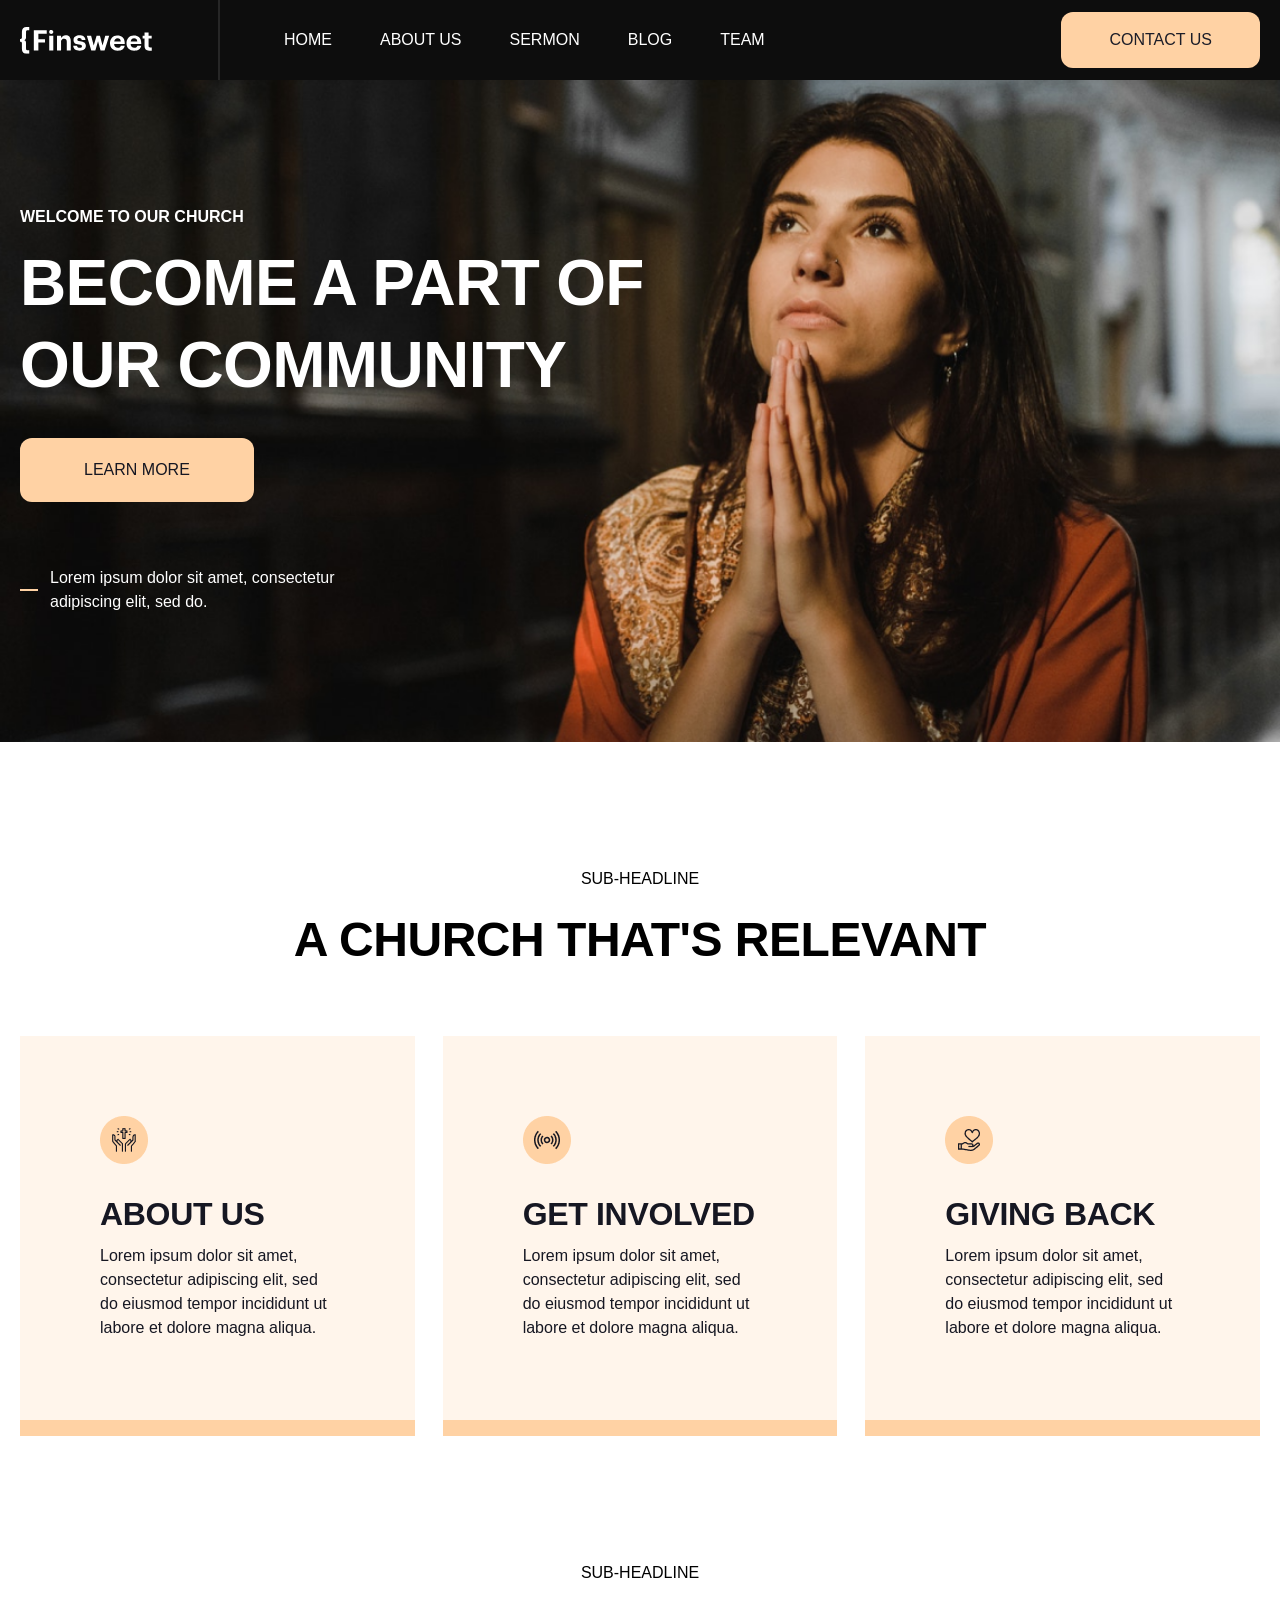
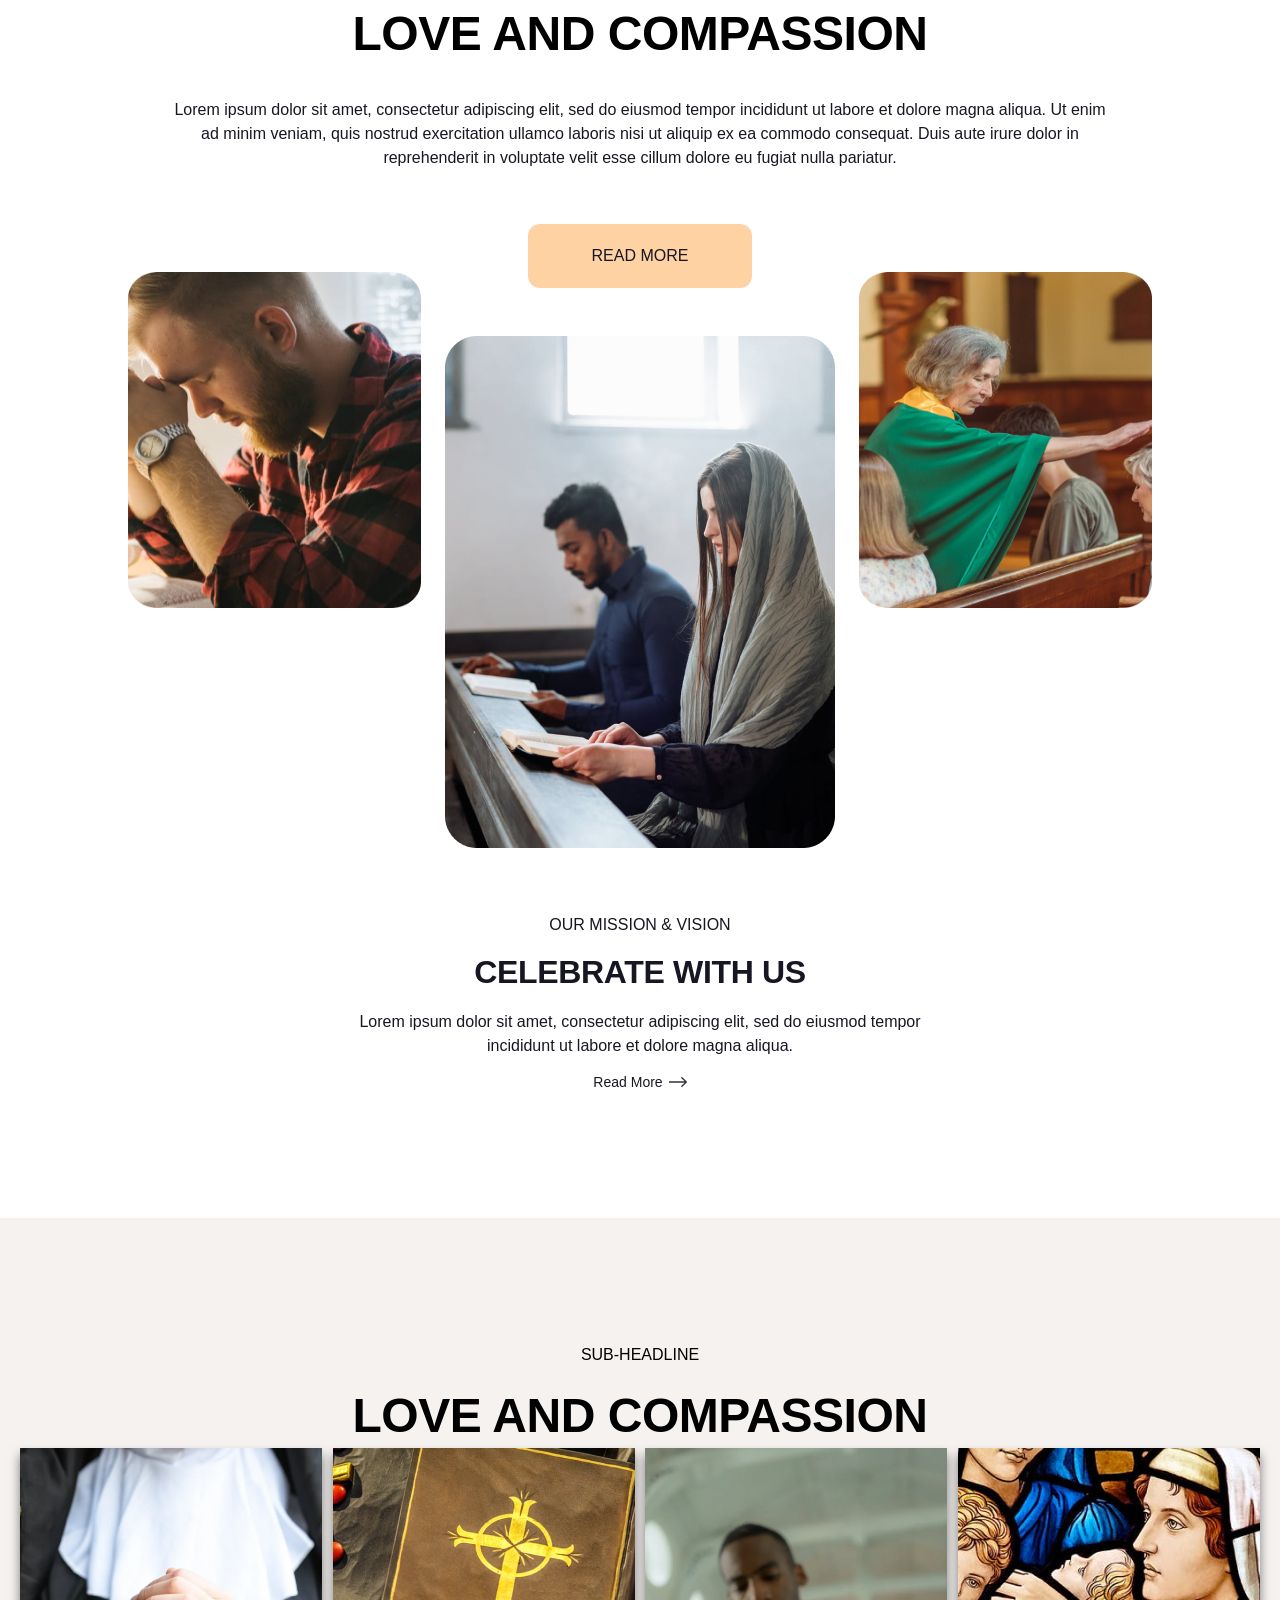
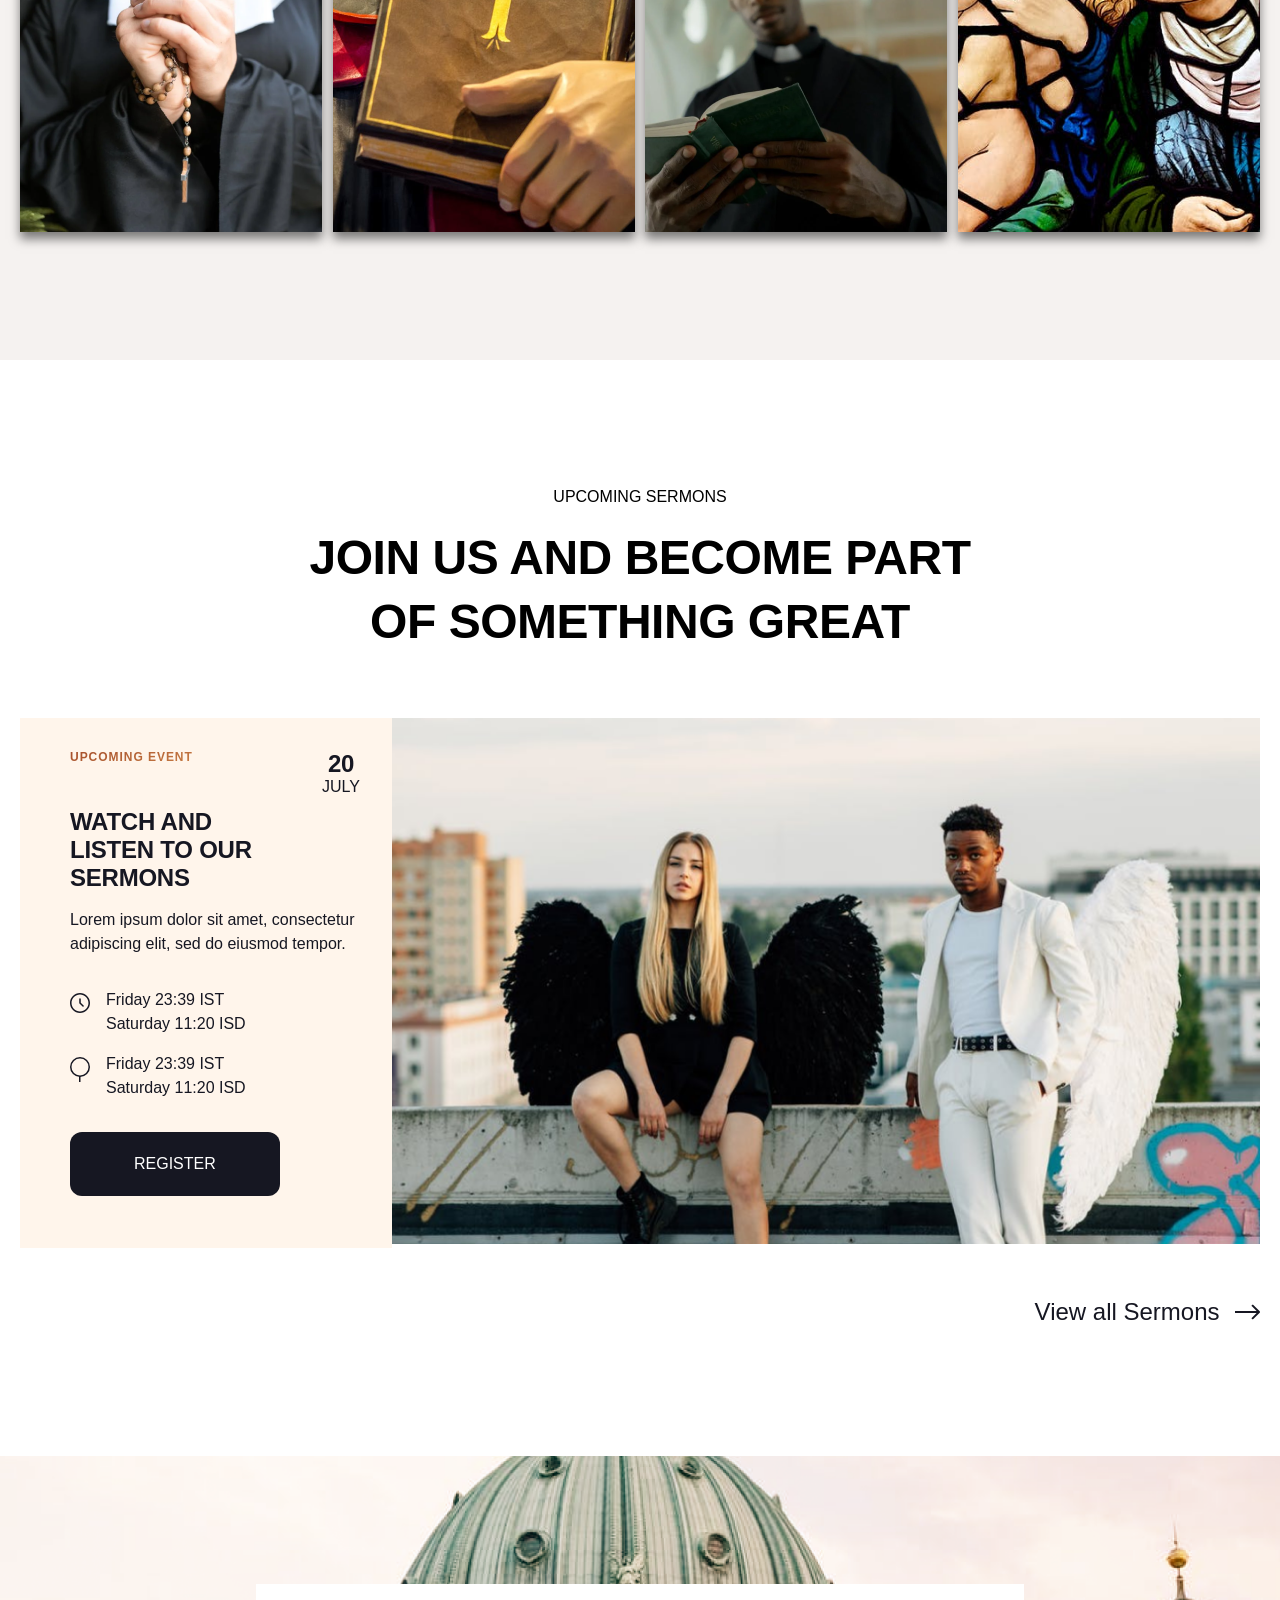
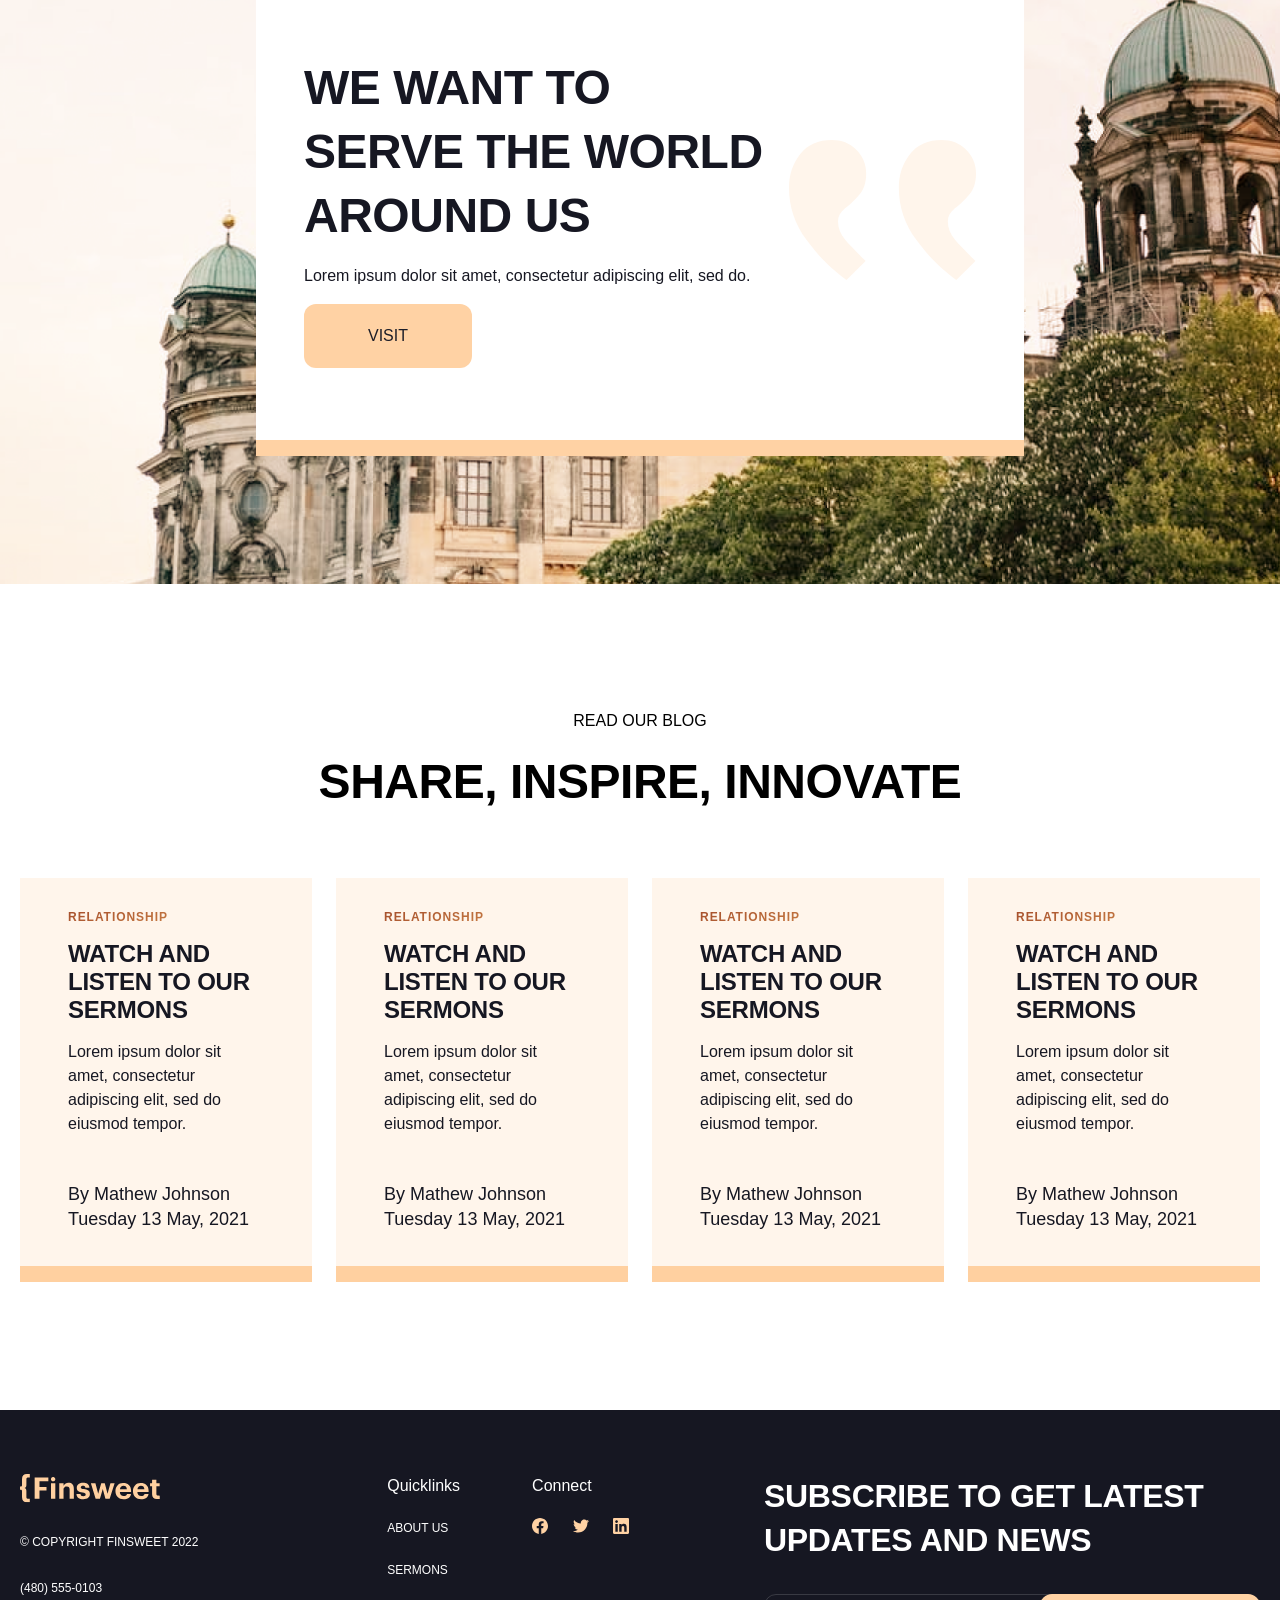
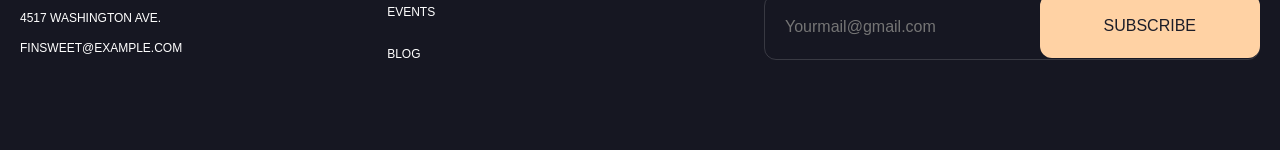
<file: index.html>
<!DOCTYPE html>
<html lang="en">
  
<head>
  <meta charset="UTF-8" />
  <meta name="viewport" content="width=device-width, initial-scale=1.0" />
  <title>Document</title>
  <link rel="stylesheet" href="css/home.min.css" />
</head>

<body>
  <!-- <a id="backtop" href="#">
    <img src="images/arrow.svg" alt="arrow">
  </a>
  <div id="loader">
    <div class="loader"></div>
  </div>
  <button id="dark-light">
    <img src="images/night.svg">
  </button> -->
  <header>
    <div class="container navbar">
      <div class="navbar__left">
        <img src="image/home/Logo.svg">
        <div class="navbar__left__line"></div>
        <ul class="navbar__left__link">
          <li><a href="index.html">Home</a></li>
          <li><a href="about-us.html">About us</a></li>
          <li><a href="sermons.html">Sermon</a></li>
          <li><a href="blog.html">Blog</a></li>
          <li><a href="team.html">Team</a></li>
        </ul>
      </div>
      <div class="navbar__right">
        <button><a href="contact.html">Contact us</a></button>
        </button>
        <div class="hamburger" id="navbar-open">
          <img src="image/home/hamburger.svg" alt="hamburger-logo">
        </div>
      </div>
      <div id="navbar-responsive">
        <ul class="res-nav-list">
          <li class="res-nav-item"><a href="index.html" class="res-nav-link">Home</a></li>
          <li class="res-nav-item"><a href="about-us.html" class="res-nav-link">About us</a></li>
          <li class="res-nav-item"><a href="sermons.html" class="res-nav-link">Sermon</a></li>
          <li class="res-nav-item"><a href="blog.html" class="res-nav-link">Blog</a></li>
          <li class="res-nav-item"><button class="res-nav-btn">Contact us</button></li>
        </ul>
        <button id="navbar-close">
          <img src="image/home/close.svg" alt="close">
        </button>

      </div>

    </div>
    </div>
  </header>
  <main>
    <section id="hero">
      <div class="container hero">
        <h3>Welcome to our CHURCH</h3>
        <h1>
          Become a part of our community
        </h1>
        <button><a href="sermons.html">Learn more</a></button>
        <div class="hero__info">
          <div class="line"></div>
          <p>
            Lorem ipsum dolor sit amet, consectetur adipiscing elit, sed do.
          </p>
        </div>
      </div>
    </section>
    <section id="church">
      <div class="container church">
        <div class="section-header">
          <h6>sub-headline</h6>
          <h2>a church that's relevant</h2>
        </div>
        <div class="church__item">
          <div class="church__item__cards">
            <div class="church__item__card">
              <img src="image/home/church1.png">
              <h4>About us</h4>
              <p>
                Lorem ipsum dolor sit amet, consectetur adipiscing elit, sed do eiusmod tempor incididunt ut labore et
                dolore magna aliqua.
              </p>
            </div>
            <div class="church__info"></div>
          </div>
          <div class="church__item__cards">
            <div class="church__item__card">
              <img src="image/home/church2.png">
              <h4>Get involved</h4>
              <p>
                Lorem ipsum dolor sit amet, consectetur adipiscing elit, sed do eiusmod tempor incididunt ut labore et
                dolore magna aliqua.
              </p>
            </div>
            <div class="church__info"></div>
          </div>
          <div class="church__item__cards">
            <div class="church__item__card">
              <img src="image/home/church3.png">
              <h4>Giving back</h4>
              <p>
                Lorem ipsum dolor sit amet, consectetur adipiscing elit, sed do eiusmod tempor incididunt ut labore et
                dolore magna aliqua.
              </p>
            </div>
            <div class="church__info"></div>
          </div>
        </div>
      </div>
    </section>
    <section id="love">
      <div class="container-md love">
        <div class="section-header">
          <h6>SUB-HEADLINE</h6>
          <h2>love and compassion</h2>
          <p>
            Lorem ipsum dolor sit amet, consectetur adipiscing elit, sed do eiusmod tempor incididunt ut labore et
            dolore magna aliqua. Ut enim ad minim veniam, quis nostrud exercitation ullamco laboris nisi ut aliquip ex
            ea commodo consequat. Duis aute irure dolor in reprehenderit in voluptate velit esse cillum dolore eu fugiat
            nulla pariatur.
          </p>
          <button><a href="about-us.html">Read more</a></button>
        </div>
        <div class="love__img">
          <img src="image/home/love1.png" class="img">
          <div class="love__img__center">
            <button><a href="about-us.html">Read more</a></button>
            <img src="image/home/love2.png">
          </div>
          <img src="image/home/love3.png" class="img">
        </div>
        <div class="love__info">
          <h6>our mission & vision</h6>
          <h4>celebrate WITH US</h4>
          <p>
            Lorem ipsum dolor sit amet, consectetur adipiscing elit, sed do eiusmod tempor <br> incididunt ut labore et
            dolore magna aliqua.
          </p>
          <a href="sermons.html">Read More
            <svg xmlns="http://www.w3.org/2000/svg" width="18" height="10" viewBox="0 0 18 10" fill="none">
              <path fill-rule="evenodd" clip-rule="evenodd"
                d="M13.3316 0.198869L17.7946 4.51989C18.0685 4.78505 18.0685 5.21495 17.7946 5.48011L13.3316 9.80113C13.0577 10.0663 12.6136 10.0663 12.3398 9.80113C12.0659 9.53597 12.0659 9.10606 12.3398 8.8409L15.6056 5.67898H0V4.32102H15.6056L12.3398 1.1591C12.0659 0.893936 12.0659 0.464029 12.3398 0.198869C12.6136 -0.0662898 13.0577 -0.0662898 13.3316 0.198869Z"
                fill="#33343E" />
            </svg>
          </a>
        </div>
      </div>
    </section>
    <section id="benefit">
      <div class="container benefit">
        <div class="section-header">
          <h6>SUB-HEADLINE</h6>
          <h2>love and compassion</h2>
        </div>
        <div class="benefit__item">
          <div class="benefit__item__card">
            <img src="image/home/benefit1.png">
            <div class="intro">
              <h5>WATCH AND LISTEN TO OUR SERMONS</h5>
              <p>
                Lorem ipsum dolor sit amet, consectetur adipiscing elit, sed do eiusmod tempor incididunt ut.
              </p>
            </div>
          </div>
          <div class="benefit__item__card">
            <img src="image/home/benefit2.png">
            <div class="intro">
              <h5>WATCH AND LISTEN TO OUR SERMONS</h5>
              <p>
                Lorem ipsum dolor sit amet, consectetur adipiscing elit, sed do eiusmod tempor incididunt ut.
              </p>
            </div>
          </div>
          <div class="benefit__item__card">
            <img src="image/home/benefit3.png">
            <div class="intro">
              <h5>WATCH AND LISTEN TO OUR SERMONS</h5>
              <p>
                Lorem ipsum dolor sit amet, consectetur adipiscing elit, sed do eiusmod tempor incididunt ut.
              </p>
            </div>
          </div>
          <div class="benefit__item__card">
            <img src="image/home/benefit4.png">
            <div class="intro">
              <h5>WATCH AND LISTEN TO OUR SERMONS</h5>
              <p>
                Lorem ipsum dolor sit amet, consectetur adipiscing elit, sed do eiusmod tempor incididunt ut.
              </p>
            </div>
          </div>
        </div>
      </div>
    </section>
    <section id="join">
      <div class="container join">
        <div class="section-header">
          <h6>Upcoming SERMONS</h6>
          <h2>join us and become part of something great</h2>
        </div>
        <div class="join__content">
          <div class="join__left">
            <div class="join__left__hero">
              <h6>Upcoming Event</h6>
              <div class="date">
                <h5>20</h5>
                <p>JULY</p>
              </div>
            </div>
            <h3>WATCH AND LISTEN TO OUR SERMONS</h3>
            <p>
              Lorem ipsum dolor sit amet, consectetur adipiscing elit, sed do eiusmod tempor.
            </p>
            <div class="join__left__time">
              <img src="image/home/join1.svg">
              <h4>
                Friday 23:39 IST <br> Saturday 11:20 ISD
              </h4>
            </div>

            <div class="join__left__time">
              <img src="image/home/join2.svg">
              <h4>
                Friday 23:39 IST <br> Saturday 11:20 ISD
              </h4>
            </div>
            <button>
              <a href="sermons.html">Register</a>
            </button>
          </div>
          <div class="join__right">
            <img src="image/home/join.png">
          </div>
        </div>
        <div class="join__share">
          <a href="sermons.html">View all Sermons</a>
          <svg xmlns="http://www.w3.org/2000/svg" width="25" height="16" viewBox="0 0 25 16" fill="none">
            <path
              d="M24.7071 8.70711C25.0976 8.31658 25.0976 7.68342 24.7071 7.2929L18.3431 0.928934C17.9526 0.538409 17.3195 0.538409 16.9289 0.928934C16.5384 1.31946 16.5384 1.95262 16.9289 2.34315L22.5858 8L16.9289 13.6569C16.5384 14.0474 16.5384 14.6805 16.9289 15.0711C17.3195 15.4616 17.9526 15.4616 18.3431 15.0711L24.7071 8.70711ZM-8.74228e-08 9L24 9L24 7L8.74228e-08 7L-8.74228e-08 9Z"
              fill="#161722" />
          </svg>
        </div>
      </div>
    </section>
    <section id="visit">
      <div class="container-sm visit">
        <div class="visit__item">
          <div class="visit__item__card">
            <div class="visit__item__card__left">
              <h4>We want to serve the world around us</h4>
              <p>
                Lorem ipsum dolor sit amet, consectetur adipiscing elit, sed do.
              </p>
              <button>Visit</button>
            </div>
            <div class="visit__item__card__right">
              <img src="image/home/visit-card.svg">
            </div>
          </div>
          <div class="visit__info"></div>
        </div>
      </div>
    </section>
    <section id="blog">
      <div class="container blog">
        <div class="section-header">
          <h6>Read our Blog</h6>
          <h2>SHARE, INSPIRE, INNOVATE</h2>
        </div>
        <div class="blog__item">
          <div class="blog__item__cards">
            <div class="blog__item__card">
              <h6>Relationship</h6>
              <h2>WATCH AND LISTEN TO OUR SERMONS</h2>
              <p>
                Lorem ipsum dolor sit amet, consectetur adipiscing elit, sed do eiusmod tempor.
              </p>
              <h5>By Mathew Johnson</h5>
              <h5>Tuesday 13 May, 2021</h5>
            </div>
            <div class="blog__info"></div>
          </div>
          <div class="blog__item__cards">
            <div class="blog__item__card">
              <h6>Relationship</h6>
              <h2>WATCH AND LISTEN TO OUR SERMONS</h2>
              <p>
                Lorem ipsum dolor sit amet, consectetur adipiscing elit, sed do eiusmod tempor.
              </p>
              <h5>By Mathew Johnson</h5>
              <h5>Tuesday 13 May, 2021</h5>
            </div>
            <div class="blog__info"></div>
          </div>
          <div class="blog__item__cards">
            <div class="blog__item__card">
              <h6>Relationship</h6>
              <h2>WATCH AND LISTEN TO OUR SERMONS</h2>
              <p>
                Lorem ipsum dolor sit amet, consectetur adipiscing elit, sed do eiusmod tempor.
              </p>
              <h5>By Mathew Johnson</h5>
              <h5>Tuesday 13 May, 2021</h5>
            </div>
            <div class="blog__info"></div>
          </div>
          <div class="blog__item__cards">
            <div class="blog__item__card">
              <h6>Relationship</h6>
              <h2>WATCH AND LISTEN TO OUR SERMONS</h2>
              <p>
                Lorem ipsum dolor sit amet, consectetur adipiscing elit, sed do eiusmod tempor.
              </p>
              <h5>By Mathew Johnson</h5>
              <h5>Tuesday 13 May, 2021</h5>
            </div>
            <div class="blog__info"></div>
          </div>
        </div>
      </div>
    </section>
  </main>
  <footer>
    <div class="container footer">
      <div class="footer__left">
        <div class="footer__left__hero">
          <img src="../image/home/footer-logo.svg">
          <h3>© Copyright Finsweet 2022</h3>
          <p>(480) 555-0103</p>
          <p>4517 Washington Ave.</p>
          <p>finsweet@example.com</p>
        </div>
        <div class="footer__left__link">
          <ul>
            <h3>Quicklinks</h3>
            <li><a href="about-us.html">About us</a></li>
            <li><a href="sermons.html">Sermons</a></li>
            <li><a href="sermont-event.html">Events</a></li>
            <li><a href="blog-post.html">Blog</a></li>
          </ul>
          <div class="footer__left__link__social">
            <h3>Connect</h3>
            <img src="image/home/facebook.svg">
            <img src="image/home/twitter.svg">
            <img src="image/home/LinkedIn.svg">
          </div>
        </div>
      </div>
      <div class="footer__right">
        <h2>Subscribe to get Latest Updates and News</h2>
        <div class="footer__right__mail">
          <input type="text" placeholder="Yourmail@gmail.com">
          <button>Subscribe</button>
        </div>
      </div>
    </div>
  </footer>
  <script src="js/main.js"></script>
</body>

</html>
</file>
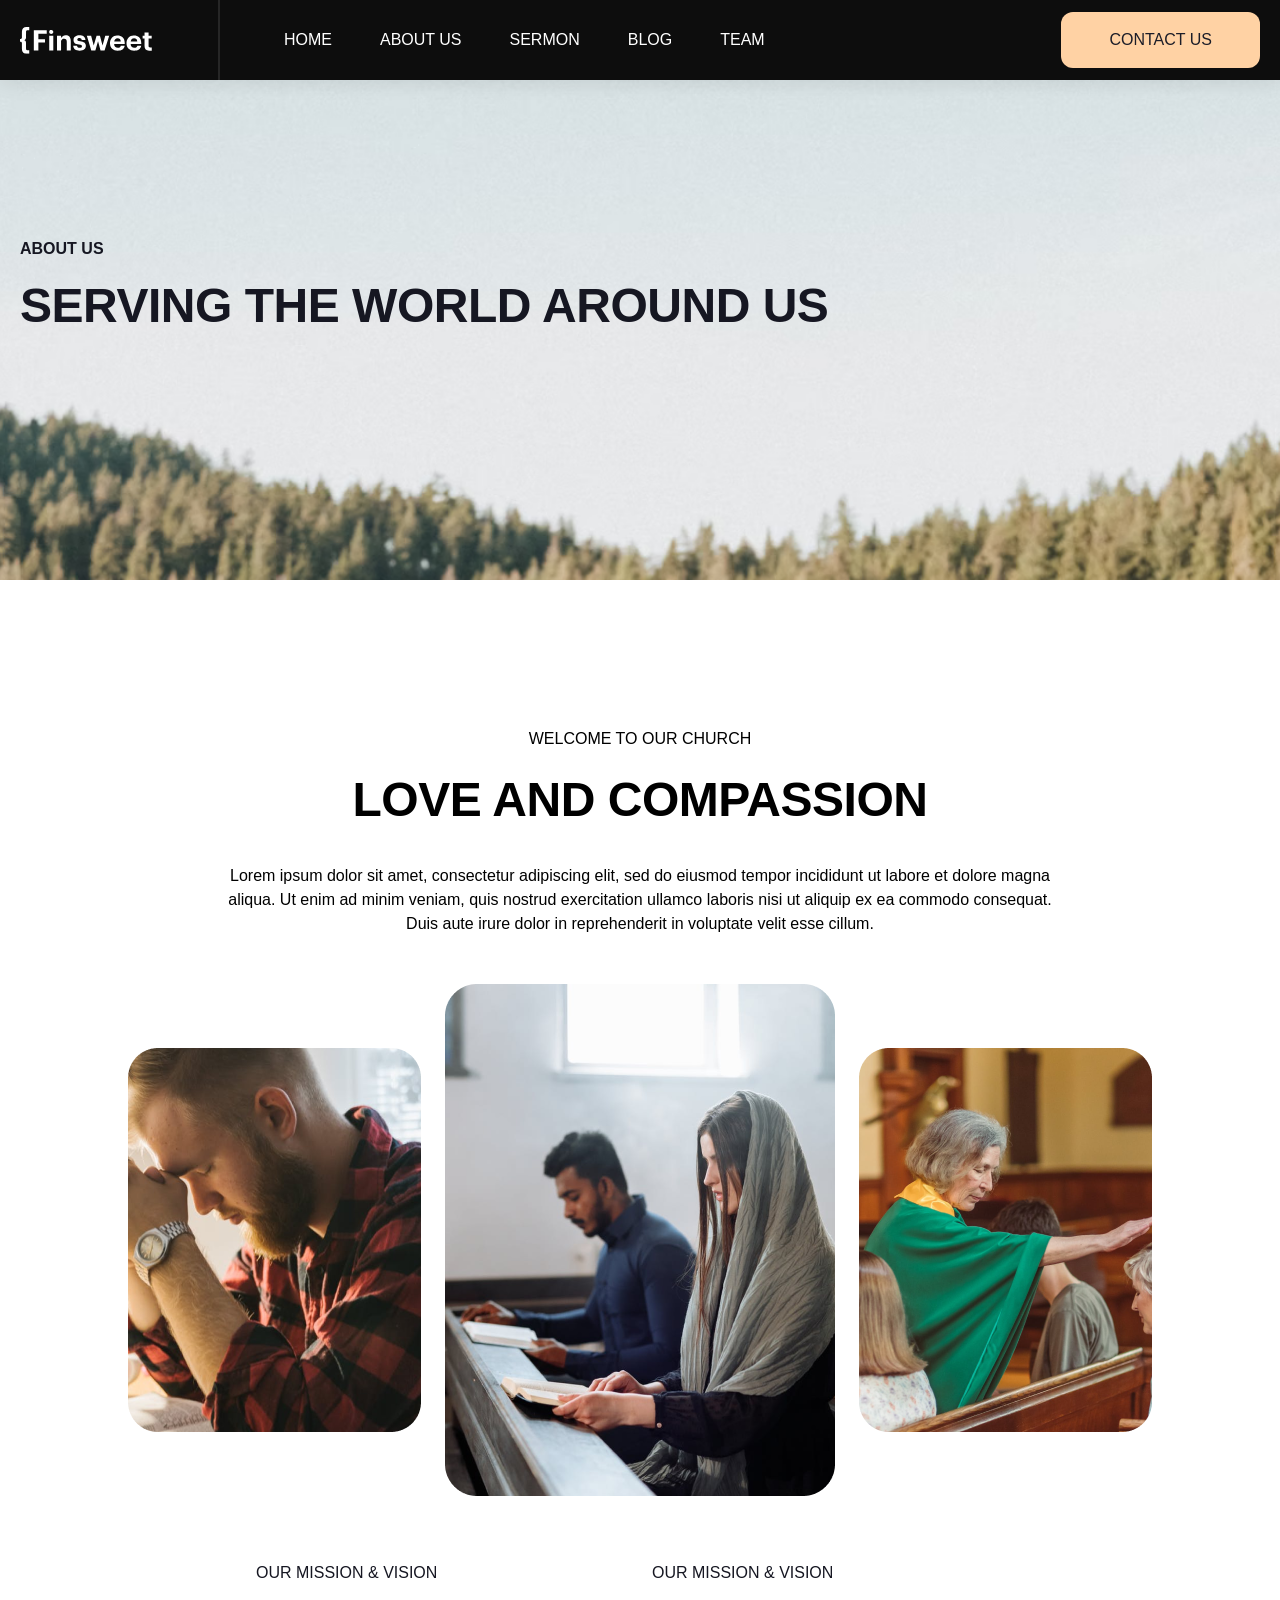
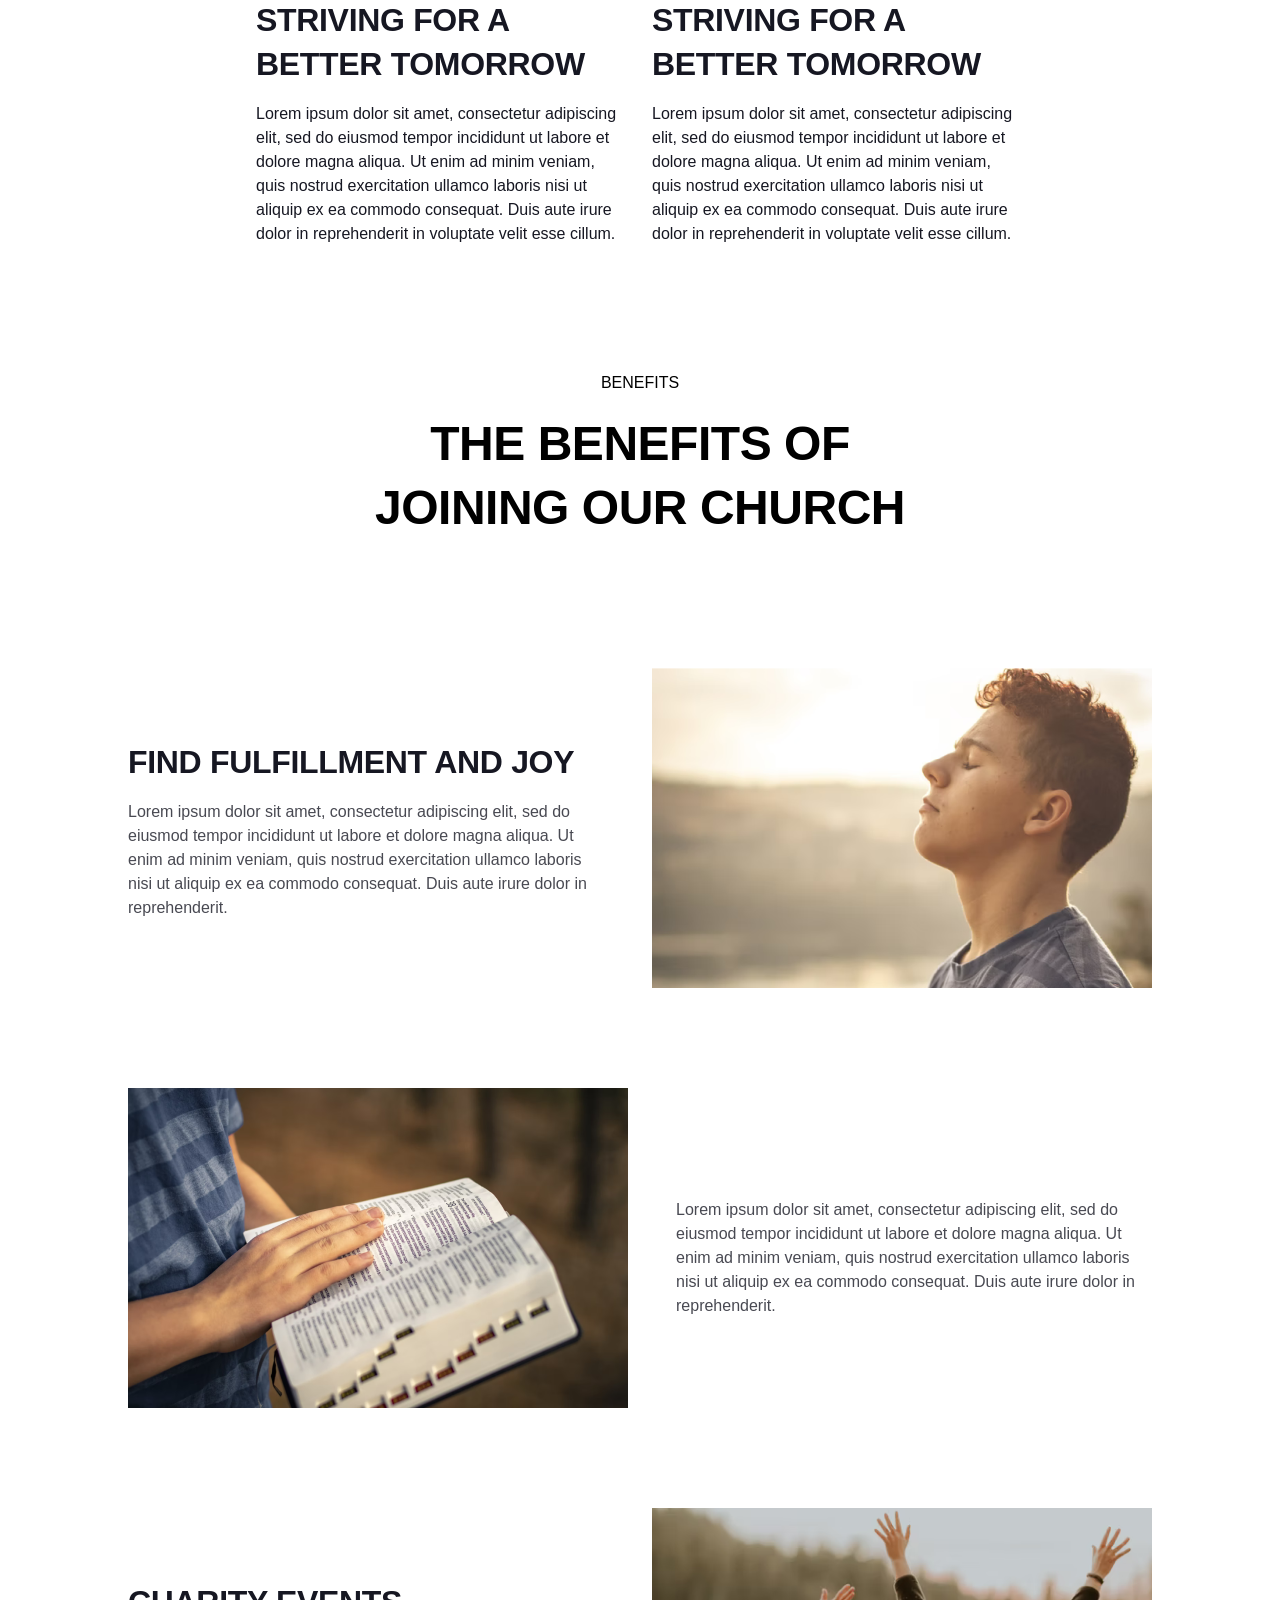
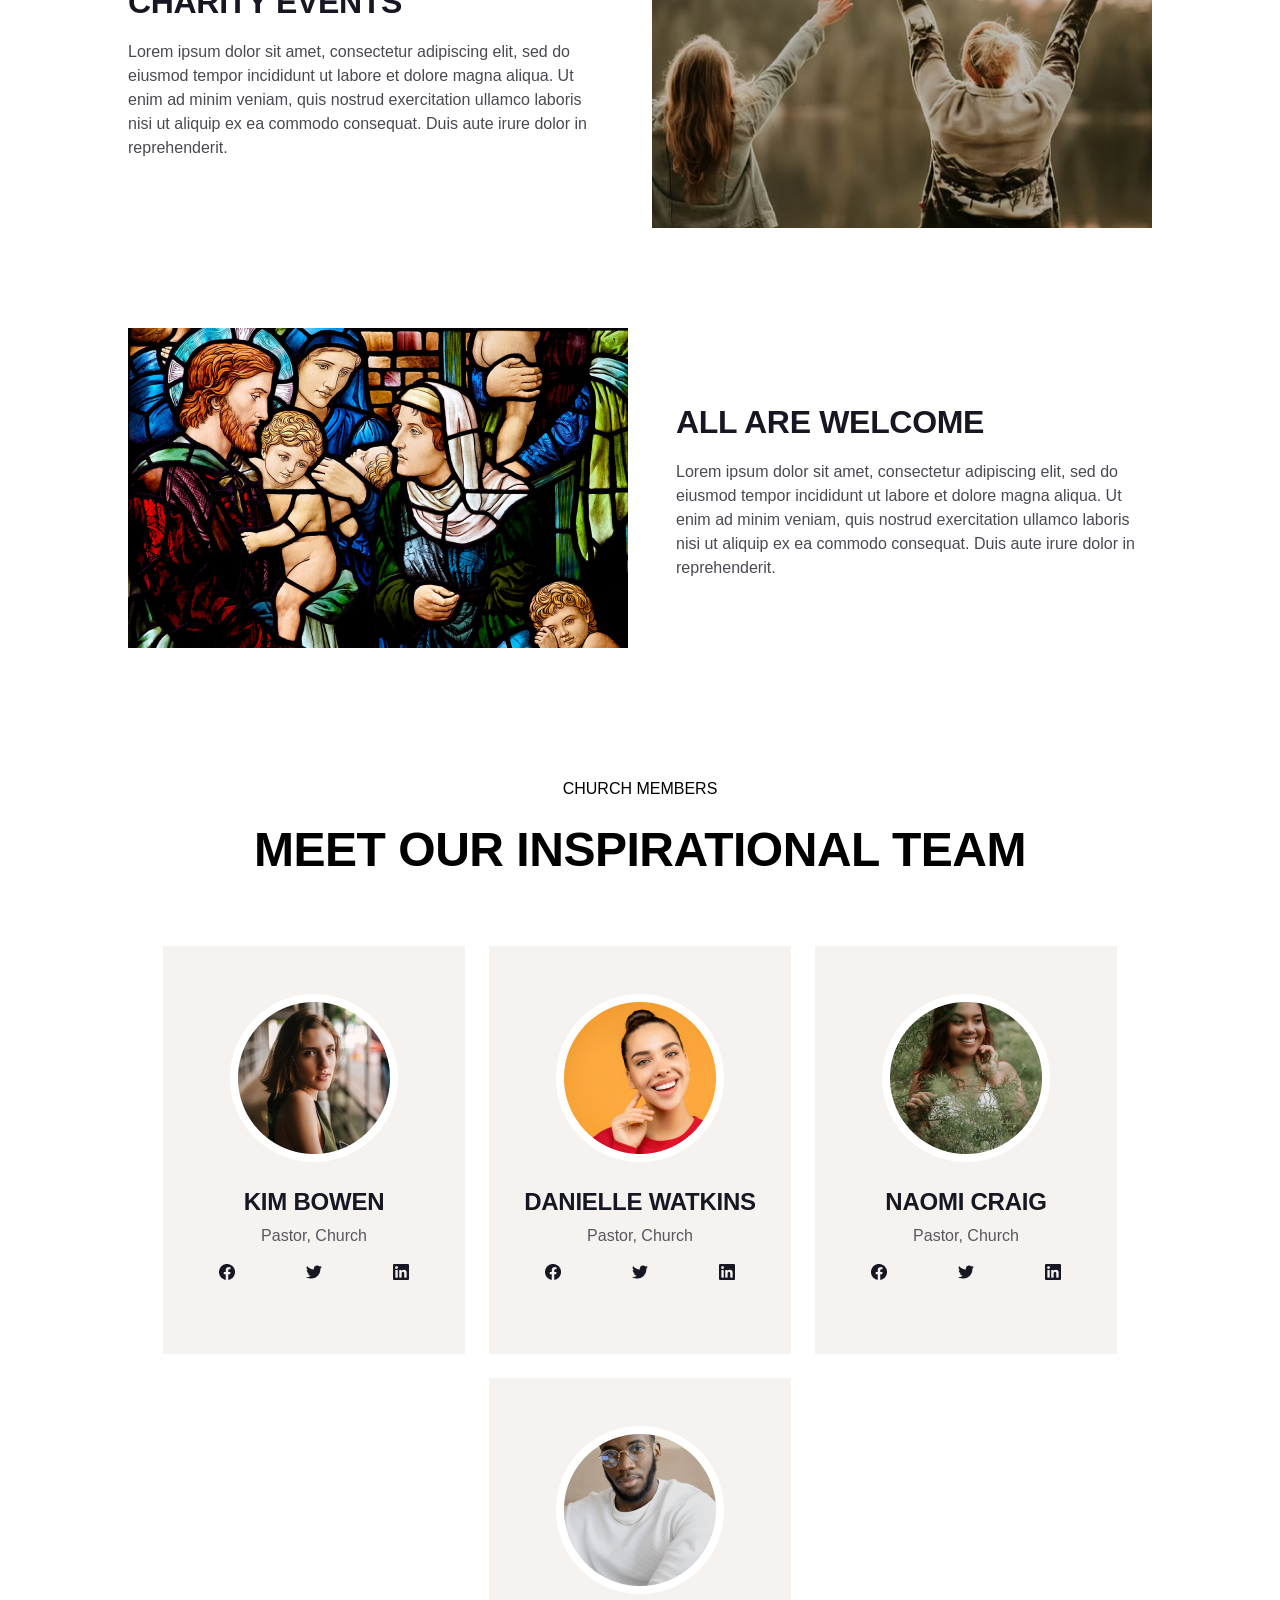
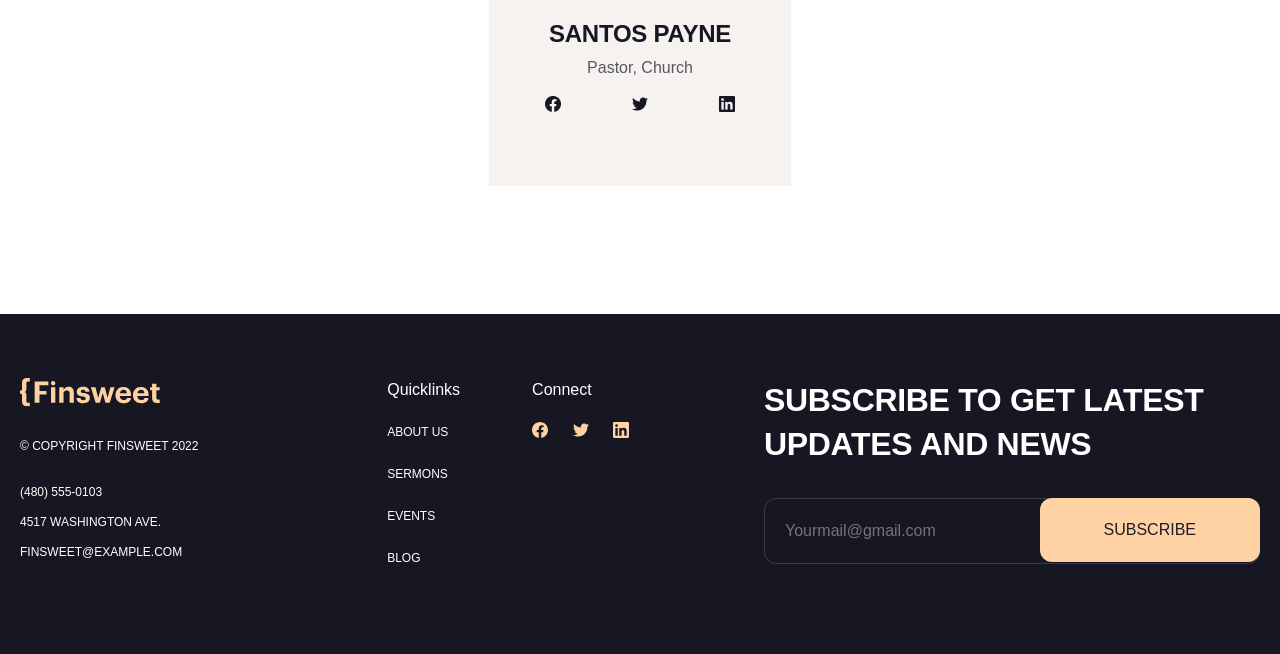
<file: about-us.html>
<!DOCTYPE html>
<html lang="en">

<head>
  <meta charset="UTF-8" />
  <meta name="viewport" content="width=device-width, initial-scale=1.0" />
  <title>About us</title>
  <link rel="stylesheet" href="css/about-us.min.css">
</head>

<body>
  <header>
    <div class="container navbar">
      <div class="navbar__left">
        <img src="image/home/Logo.svg">
        <div class="navbar__left__line"></div>
        <ul class="navbar__left__link">
          <li><a href="index.html">Home</a></li>
          <li><a href="about-us.html">About us</a></li>
          <li><a href="sermons.html">Sermon</a></li>
          <li><a href="blog.html">Blog</a></li>
          <li><a href="team.html">Team</a></li>
        </ul>
      </div>
      <div class="navbar__right">
        <button><a href="contact.html">Contact us</a></button>
        <div class="hamburger" id="navbar-open">
          <img src="image/home/hamburger.svg" alt="hamburger-logo">
        </div>
      </div>
      <div id="navbar-responsive">
        <ul class="res-nav-list">
          <li class="res-nav-item"><a href="index.html" class="res-nav-link">Home</a></li>
          <li class="res-nav-item"><a href="about-us.html" class="res-nav-link">About us</a></li>
          <li class="res-nav-item"><a href="sermons.html" class="res-nav-link">Sermon</a></li>
          <li class="res-nav-item"><a href="blog.html" class="res-nav-link">Blog</a></li>
          <li class="res-nav-item"><button class="res-nav-btn">Contact us</button></li>
        </ul>
        <button id="navbar-close">
          <img src="image/home/close.svg" alt="close">
        </button>

      </div>

    </div>
  </header>
  <main>
    <section class="home">
      <div class="home__container container">
        <div class="titel">
          <p>About us</p>
          <h1>Serving the world around us</h1>
        </div>
      </div>
    </section>
    <section class="about">
      <div class="about__container container">
        <div class="section-header">
          <h6>Welcome to our CHURCH</h6>
          <h2>Love and compassion</h2>
        </div>
        <p class="about__titel">Lorem ipsum dolor sit amet, consectetur adipiscing elit, sed do eiusmod tempor
          incididunt ut labore et dolore
          magna <br> aliqua. Ut enim ad minim veniam, quis nostrud exercitation ullamco laboris nisi ut aliquip ex ea
          commodo
          consequat. <br> Duis aute irure dolor in reprehenderit in voluptate velit esse cillum.</p>
        <div class="about__card">
          <div class="card__one"><img src="./image/about-us/bearded.png" alt=""></div>
          <div class="card__one"><img src="./image/about-us/reading-book.png" alt=""></div>
          <div class="card__one"><img src="./image/about-us/people-sitting.png" alt=""></div>
        </div>
        <div class="about__text">
          <div class="about__left">
            <b>OUR MISSIOn & Vision</b>
            <h2>STRIVING FOR A BETTER TOMORROW</h2>
            <p>Lorem ipsum dolor sit amet, consectetur adipiscing elit, sed do eiusmod tempor incididunt ut labore et
              dolore magna aliqua. Ut enim ad minim veniam, quis nostrud exercitation ullamco laboris nisi ut aliquip ex
              ea commodo consequat. Duis aute irure dolor in reprehenderit in voluptate velit esse cillum.</p>
          </div>
          <div class="about__right">
            <b>OUR MISSIOn & Vision</b>
            <h2>STRIVING FOR A BETTER TOMORROW</h2>
            <p>Lorem ipsum dolor sit amet, consectetur adipiscing elit, sed do eiusmod tempor incididunt ut labore et
              dolore magna aliqua. Ut enim ad minim veniam, quis nostrud exercitation ullamco laboris nisi ut aliquip ex
              ea commodo consequat. Duis aute irure dolor in reprehenderit in voluptate velit esse cillum.</p>
          </div>
        </div>
      </div>
    </section>
    <section class="benefits">
      <div class="benefits__container container-md">
        <div class="section-header benefits__container">
          <h6>BENEFITS </h6>
          <h2>THE benefits of <br> joining our church</h2>
        </div>

        <div class="benefits__card">
          <div class="benefits__left">
            <h3>find fulfillment and joy</h3>
            <p>Lorem ipsum dolor sit amet, consectetur adipiscing elit, sed do eiusmod tempor incididunt ut labore et
              dolore magna aliqua. Ut enim ad minim veniam, quis nostrud exercitation ullamco laboris nisi ut aliquip ex
              ea commodo consequat. Duis aute irure dolor in reprehenderit.</p>
          </div>
          <div class="benefits__right">
            <img src="./image/about-us/benefect.png" alt="img">
          </div>
        </div>

        <div class="benefits__card benefits__card__two">
          <div class="benefits__left">
            <h3></h3>
            <p>Lorem ipsum dolor sit amet, consectetur adipiscing elit, sed do eiusmod tempor incididunt ut labore et
              dolore magna aliqua. Ut enim ad minim veniam, quis nostrud exercitation ullamco laboris nisi ut aliquip ex
              ea commodo consequat. Duis aute irure dolor in reprehenderit.</p>
          </div>
          <div class="benefits__right">
            <img src="./image/about-us/benefect_2.png" alt="img">
          </div>
        </div>

        <div class="benefits__card padding__top">
          <div class="benefits__left">
            <h3>charity events</h3>
            <p>Lorem ipsum dolor sit amet, consectetur adipiscing elit, sed do eiusmod tempor incididunt ut labore et
              dolore magna aliqua. Ut enim ad minim veniam, quis nostrud exercitation ullamco laboris nisi ut aliquip ex
              ea commodo consequat. Duis aute irure dolor in reprehenderit.</p>
          </div>
          <div class="benefits__right">
            <img src="./image/about-us/benefect_3.png" alt="img">
          </div>
        </div>

        <div class="benefits__card benefits__card__two">
          <div class="benefits__left">
            <h3>All are welcome</h3>
            <p>Lorem ipsum dolor sit amet, consectetur adipiscing elit, sed do eiusmod tempor incididunt ut labore et
              dolore magna aliqua. Ut enim ad minim veniam, quis nostrud exercitation ullamco laboris nisi ut aliquip ex
              ea commodo consequat. Duis aute irure dolor in reprehenderit.</p>
          </div>
          <div class="benefits__right">
            <img src="./image/about-us/benefect_4.png" alt="img">
          </div>
        </div>
      </div>
    </section>
    <section class="team">
      <div class="team__container container">
        <div class="section-header">
          <h6>church members</h6>
          <h2>meet our Inspirational team</h2>
        </div>
        <div class="team__card">
          <div class="team__box">
            <img src="./image/about-us/box1_img.png" alt="vox">
            <h3>Kim Bowen</h3>
            <p>Pastor, Church</p>
            <div class="team__connect">
              <img src="./image/about-us/fec1.png" alt="connect">
              <img src="./image/about-us/fec2.png" alt="connect">
              <img src="./image/about-us/fec3.png" alt="connect">
            </div>
          </div>

          <div class="team__box">
            <img src="./image/about-us/box2_img.png" alt="vox">
            <h3>Danielle Watkins</h3>
            <p>Pastor, Church</p>
            <div class="team__connect">
              <img src="./image/about-us/fec1.png" alt="connect">
              <img src="./image/about-us/fec2.png" alt="connect">
              <img src="./image/about-us/fec3.png" alt="connect">
            </div>
          </div>

          <div class="team__box">
            <img src="./image/about-us/box3_img.png" alt="vox">
            <h3>Naomi Craig</h3>
            <p>Pastor, Church</p>
            <div class="team__connect">
              <img src="./image/about-us/fec1.png" alt="connect">
              <img src="./image/about-us/fec2.png" alt="connect">
              <img src="./image/about-us/fec3.png" alt="connect">
            </div>
          </div>

          <div class="team__box">
            <img src="./image/about-us/box4_img.png" alt="vox">
            <h3>Santos Payne</h3>
            <p>Pastor, Church</p>
            <div class="team__connect">
              <img src="./image/about-us/fec1.png" alt="connect">
              <img src="./image/about-us/fec2.png" alt="connect">
              <img src="./image/about-us/fec3.png" alt="connect">
            </div>
          </div>

        </div>
      </div>
    </section>
  </main>


  <footer>
    <div class="container footer">
      <div class="footer__left">
        <div class="footer__left__hero">
          <img src="../image/home/footer-logo.svg">
          <h3>© Copyright Finsweet 2022</h3>
          <p>(480) 555-0103</p>
          <p>4517 Washington Ave.</p>
          <p>finsweet@example.com</p>
        </div>
        <div class="footer__left__link">
          <ul>
            <h3>Quicklinks</h3>
            <li><a href="#">About us</a></li>
            <li><a href="#">Sermons</a></li>
            <li><a href="#">Events</a></li>
            <li><a href="#">Blog</a></li>
          </ul>
          <div class="footer__left__link__social">
            <h3>Connect</h3>
            <img src="image/home/facebook.svg" alt="">
            <img src="image/home/twitter.svg" alt="">
            <img src="image/home/LinkedIn.svg" alt="">
          </div>
        </div>
      </div>
      <div class="footer__right">
        <h2>Subscribe to get Latest Updates and News</h2>
        <div class="footer__right__mail">
          <input type="text" placeholder="Yourmail@gmail.com">
          <button>Subscribe</button>
        </div>
      </div>
    </div>
  </footer>
  <script src="./js/main.js"></script>
</body>

</html>
</file>
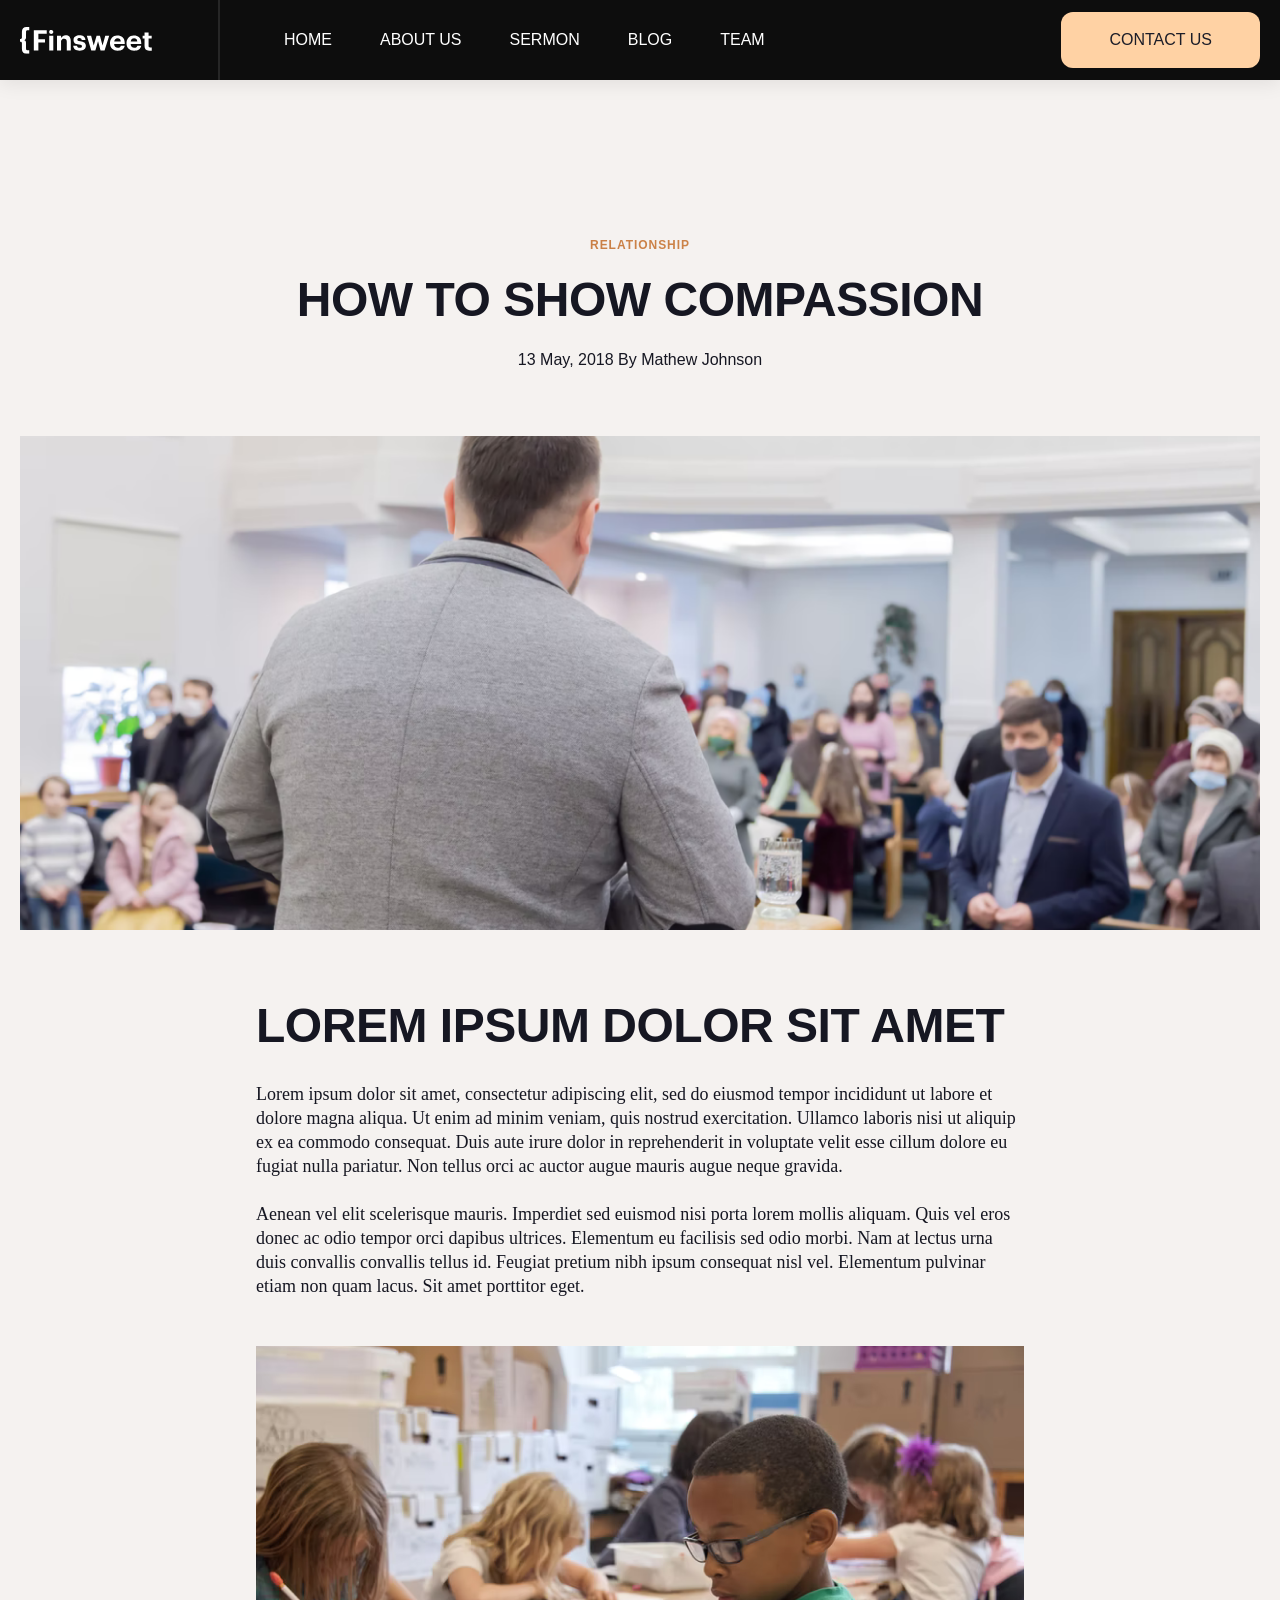
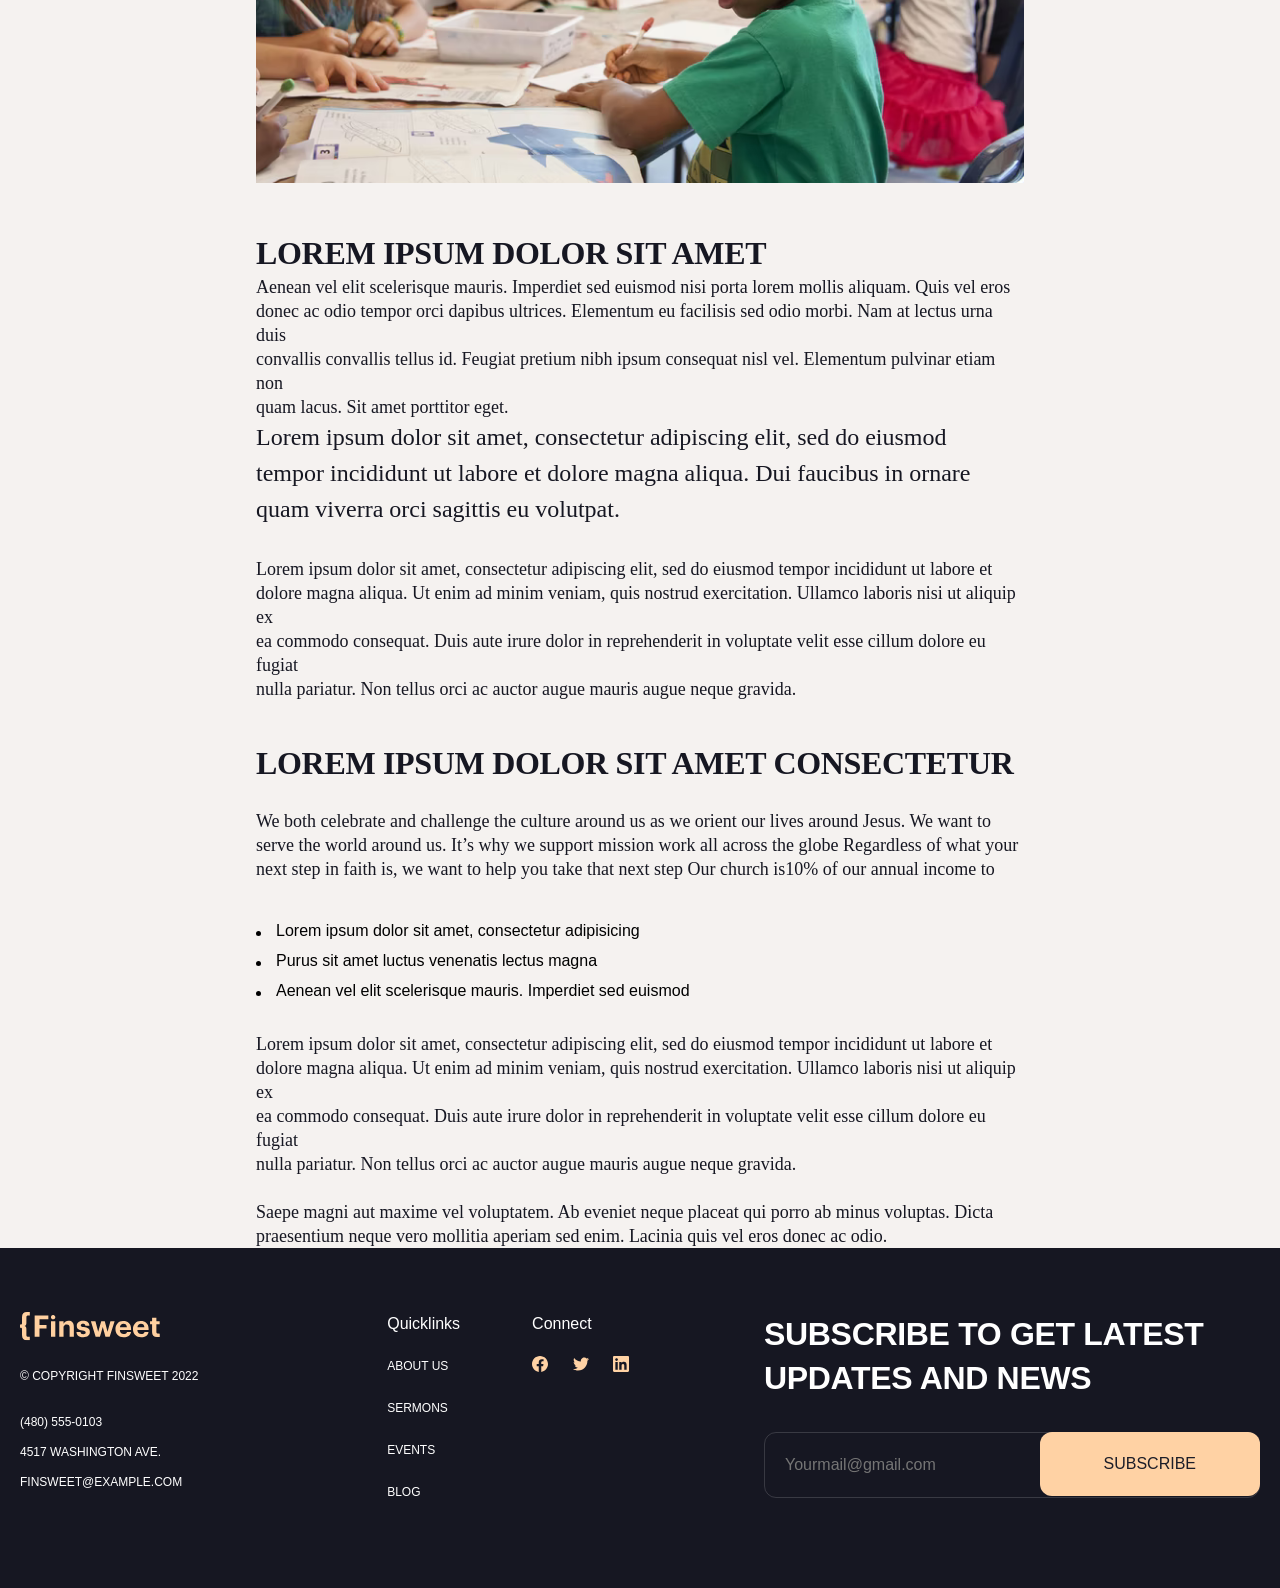
<file: blog-post.html>
<html lang="en">

<head>
  <meta charset="UTF-8">
  <meta http-equiv="X-UA-Compatible" content="IE=edge">
  <meta name="viewport" content="width=device-width, initial-scale=1.0">
  <title>blog-post</title>
  <link rel="stylesheet" href="./css/blog-post.css">
</head>

<body class="body">
  <header>
    <div class="container navbar">
      <div class="navbar__left">
        <img src="image/home/Logo.svg">
        <div class="navbar__left__line"></div>
        <ul class="navbar__left__link">
          <li><a href="index.html">Home</a></li>
          <li><a href="about-us.html">About us</a></li>
          <li><a href="sermons.html">Sermon</a></li>
          <li><a href="blog.html">Blog</a></li>
          <li><a href="team.html">Team</a></li>
        </ul>
      </div>
      <div class="navbar__right">
        <button><a href="contact.html">Contact us</a></button>
        </button>
        <div class="hamburger" id="navbar-open">
          <img src="image/home/hamburger.svg" alt="hamburger-logo">
        </div>
      </div>
      <div id="navbar-responsive">
        <ul class="res-nav-list">
          <li class="res-nav-item"><a href="index.html" class="res-nav-link">Home</a></li>
          <li class="res-nav-item"><a href="about-us.html" class="res-nav-link">About us</a></li>
          <li class="res-nav-item"><a href="sermons.html" class="res-nav-link">Sermon</a></li>
          <li class="res-nav-item"><a href="blog.html" class="res-nav-link">Blog</a></li>
          <li class="res-nav-item"><button class="res-nav-btn">Contact us</button></li>
        </ul>
        <button id="navbar-close">
          <img src="image/home/close.svg" alt="close">
        </button>

      </div>

    </div>
    </div>
  </header>
  <section class="section__section">
    <div class="container blog-post">
      <div>
        <p class="p">Relationship</p>
      </div>
      <div>
        <h1 class="section__h1">HOW TO SHOW COMPASSION</h1>
      </div>
      <div>
        <p class="section__p">13 May, 2018   By Mathew Johnson</p>
      </div>
      <div>
        <img class="section__img" src="./image/blog-post/53m8pcXQQE4.png" alt="">
      </div>
    </div>

    <div class="container-sm">
      <div>
        <h2 class="section__h2">LOREM IPSUM DOLOR SIT AMET</h2>
      </div>
      <div>
        <p class="laps">Lorem ipsum dolor sit amet, consectetur adipiscing elit, sed do eiusmod tempor incididunt ut
          labore et  dolore magna aliqua. Ut enim ad minim veniam, quis nostrud exercitation. Ullamco laboris nisi ut
          aliquip ex ea commodo consequat. Duis aute irure dolor in reprehenderit in voluptate velit esse cillum
          dolore eu fugiat nulla pariatur. Non tellus orci ac auctor augue mauris augue neque gravida.</p>
      </div>
      <div>
        <p class="lad">Aenean vel elit scelerisque mauris. Imperdiet sed euismod nisi porta lorem mollis aliquam. Quis vel
          eros  donec ac odio tempor orci dapibus ultrices. Elementum eu facilisis sed odio morbi. Nam at lectus urna
          duis convallis convallis tellus id. Feugiat pretium nibh ipsum consequat nisl vel. Elementum pulvinar etiam
          non quam lacus. Sit amet porttitor eget.</p>
      </div>
  
  
      <div>
        <img class="man" src="./image/blog-post/GDokEYnOfnE.png" alt="">
      </div>
      <div>
        <h1 class="lorem">LOREM IPSUM DOLOR SIT AMET</h1>
      </div>
      <div>
        <p class="q1">Aenean vel elit scelerisque mauris. Imperdiet sed euismod nisi porta lorem mollis aliquam. Quis vel
          eros <br> donec ac odio tempor orci dapibus ultrices. Elementum eu facilisis sed odio morbi. Nam at lectus urna
          duis <br> convallis convallis tellus id. Feugiat pretium nibh ipsum consequat nisl vel. Elementum pulvinar etiam
          non <br> quam lacus. Sit amet porttitor eget.</p>
      </div>
      <div>
        <p class="q2">Lorem ipsum dolor sit amet, consectetur adipiscing elit, sed do eiusmod <br> tempor incididunt ut
          labore et dolore magna aliqua. Dui faucibus in ornare <br> quam viverra orci sagittis eu volutpat.</p>
      </div>
      <div>
        <p class="q3">Lorem ipsum dolor sit amet, consectetur adipiscing elit, sed do eiusmod tempor incididunt ut labore
          et <br> dolore magna aliqua. Ut enim ad minim veniam, quis nostrud exercitation. Ullamco laboris nisi ut aliquip
          ex <br> ea commodo consequat. Duis aute irure dolor in reprehenderit in voluptate velit esse cillum dolore eu
          fugiat <br> nulla pariatur. Non tellus orci ac auctor augue mauris augue neque gravida.</p>
      </div>
      <div>
        <h1 class="q4">LOREM IPSUM DOLOR SIT AMET CONSECTETUR</h1>
      </div>
      <div>
        <p class="q5">We both celebrate and challenge the culture around us as we orient our lives around Jesus. We want
          to <br> serve the world around us. It’s why we support mission work all across the globe Regardless of what your
          <br> next step in faith is, we want to help you take that next step Our church is10% of our annual income to</p>
      </div>
      <div class="q6">
        <li>
          <p class="q7">Lorem ipsum dolor sit amet, consectetur adipisicing</p>
        </li>
      </div>
      <div class="q8">
        <li>
          <p class="q9">Purus sit amet luctus venenatis lectus magna </p>
        </li>
      </div>
      <div class="q11">
        <li>
          <p class="q10">Aenean vel elit scelerisque mauris. Imperdiet sed euismod</p>
        </li>
      </div>
      <div>
        <p class="q12">Lorem ipsum dolor sit amet, consectetur adipiscing elit, sed do eiusmod tempor incididunt ut labore
          et <br> dolore magna aliqua. Ut enim ad minim veniam, quis nostrud exercitation. Ullamco laboris nisi ut aliquip
          ex <br> ea commodo consequat. Duis aute irure dolor in reprehenderit in voluptate velit esse cillum dolore eu
          fugiat <br> nulla pariatur. Non tellus orci ac auctor augue mauris augue neque gravida.</p>
      </div>
      <div>
        <p class="q13">Saepe magni aut maxime vel voluptatem. Ab eveniet neque placeat qui porro ab minus voluptas. Dicta
          <br> praesentium neque vero mollitia aperiam sed enim. Lacinia quis vel eros donec ac odio.</p>
      </div>
    </div>


    
  </section>
  <footer>
    <div class="container footer">
      <div class="footer__left">
        <div class="footer__left__hero">
          <img src="../image/home/footer-logo.svg">
          <h3>© Copyright Finsweet 2022</h3>
          <p>(480) 555-0103</p>
          <p>4517 Washington Ave.</p>
          <p>finsweet@example.com</p>
        </div>
        <div class="footer__left__link">
          <ul>
            <h3>Quicklinks</h3>
            <li><a href="#">About us</a></li>
            <li><a href="#">Sermons</a></li>
            <li><a href="#">Events</a></li>
            <li><a href="#">Blog</a></li>
          </ul>
          <div class="footer__left__link__social">
            <h3>Connect</h3>
            <img src="image/home/facebook.svg">
            <img src="image/home/twitter.svg">
            <img src="image/home/LinkedIn.svg">
          </div>
        </div>
      </div>
      <div class="footer__right">
        <h2>Subscribe to get Latest Updates and News</h2>
        <div class="footer__right__mail">
          <input type="text" placeholder="Yourmail@gmail.com">
          <button>Subscribe</button>
        </div>
      </div>
    </div>
  </footer>
</body>

</html>
</file>
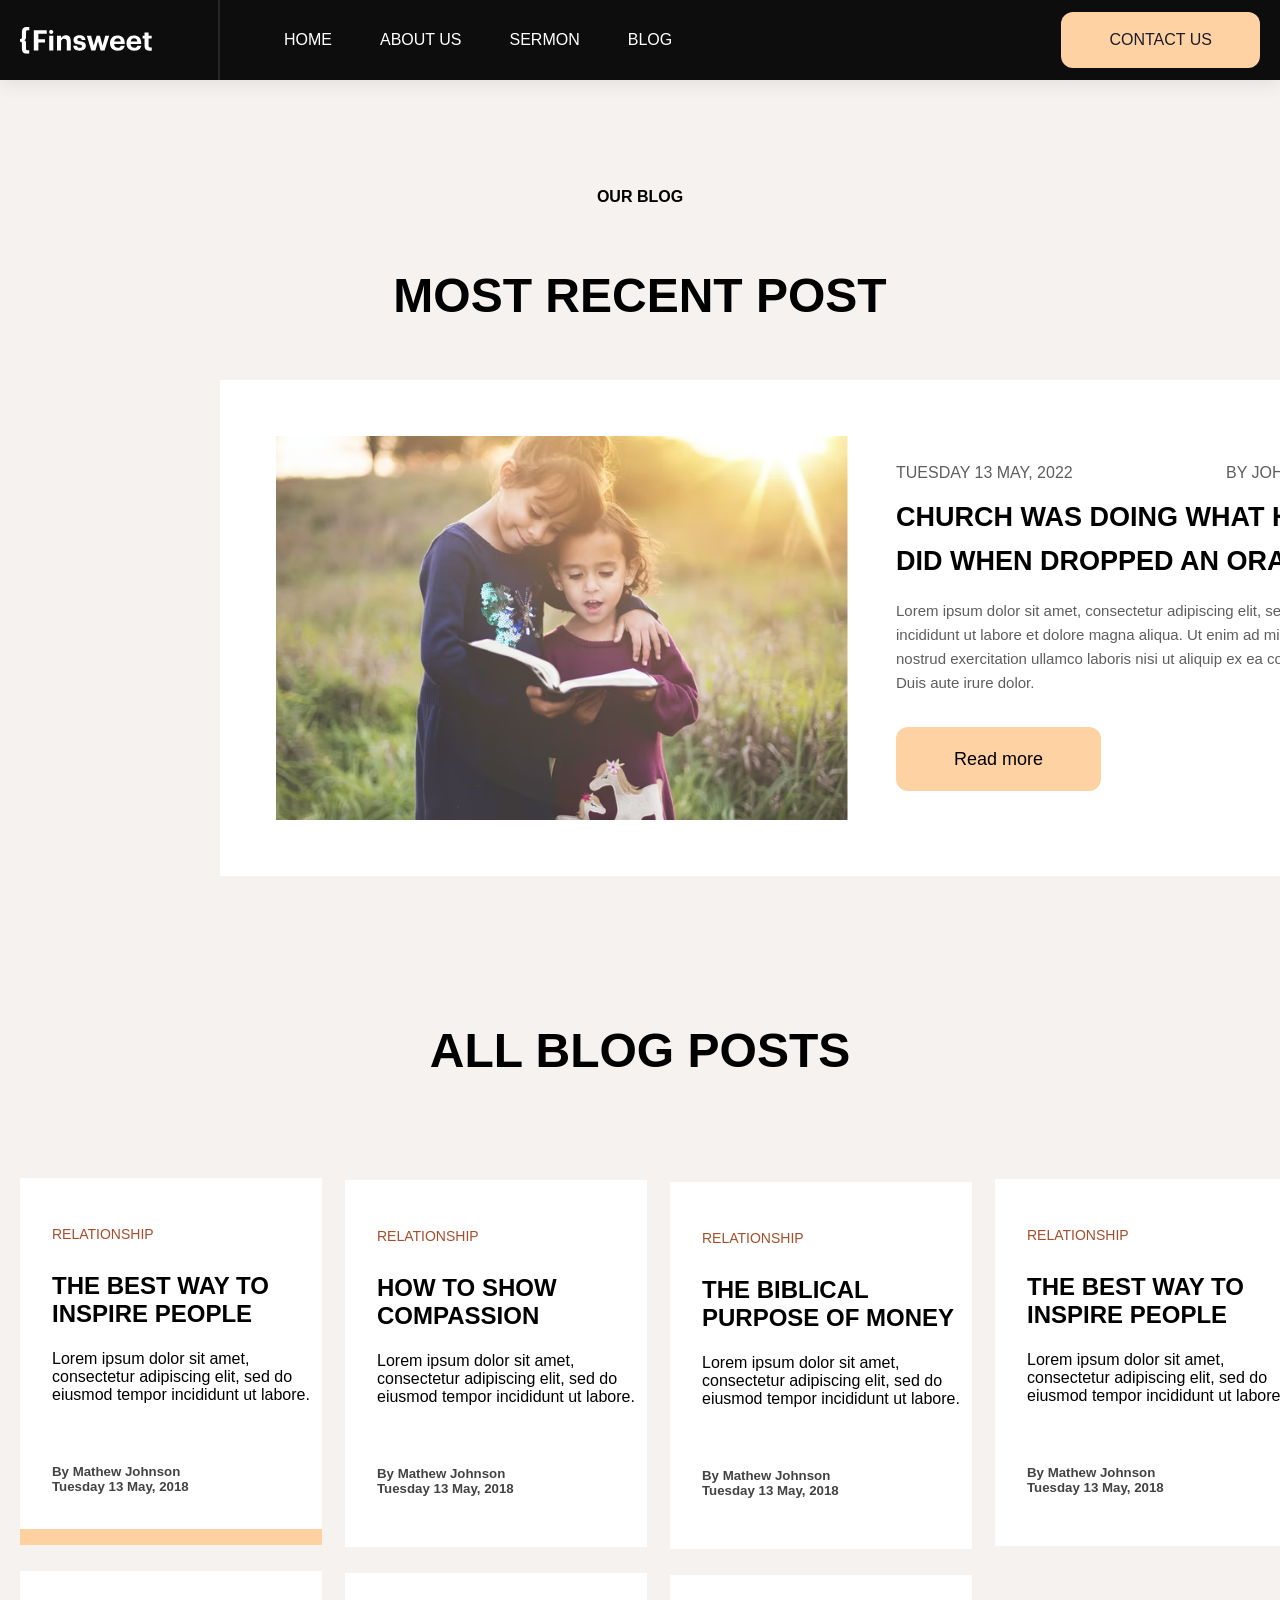
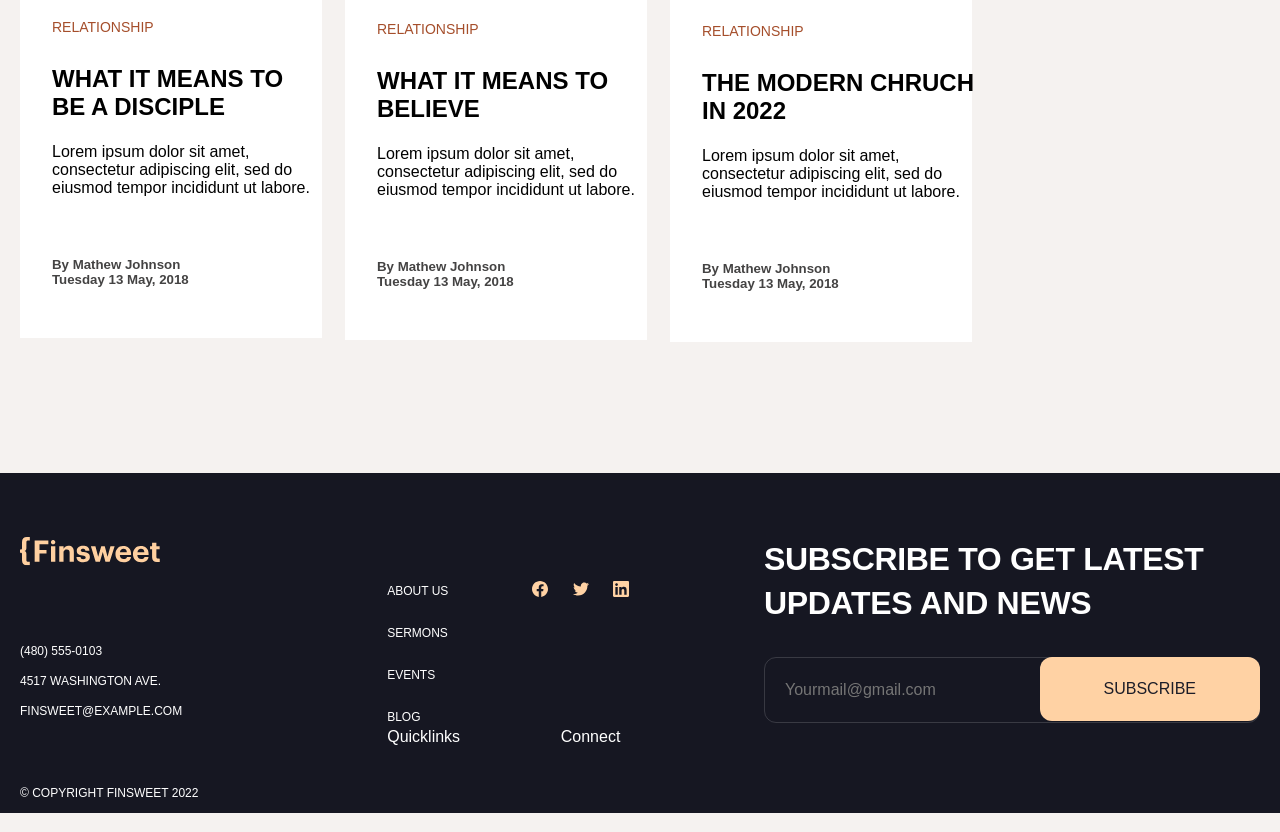
<file: blog.html>
<!DOCTYPE html>
<html lang="en">
<head>
   <meta charset="UTF-8">
   <meta http-equiv="X-UA-Compatible" content="IE=edge">
   <meta name="viewport" content="width=device-width, initial-scale=1.0">
   <title>Document</title>
   <link rel="stylesheet" href="./css/blog.min.css">
</head>
<body>
   <header>
      <div class="container navbar">
        <div class="navbar__left">
          <img src="image/home/Logo.svg">
          <div class="navbar__left__line"></div>
          <ul class="navbar__left__link">
            <li><a href="index.html">Home</a></li>
            <li><a href="about-us.html">About us</a></li>
            <li><a href="sermons.html">Sermon</a></li>
            <li><a href="blog.html">Blog</a></li>
          </ul>
        </div>
        <div class="navbar__right">
          <button><a href="contact.html">Contact us</a></button>
          </button>
          <div class="hamburger" id="navbar-open">
            <img src="image/home/hamburger.svg" alt="hamburger-logo">
          </div>
        </div>
        <div id="navbar-responsive">
          <ul class="res-nav-list">
            <li class="res-nav-item"><a href="index.html" class="res-nav-link">Home</a></li>
            <li class="res-nav-item"><a href="about-us.html" class="res-nav-link">About us</a></li>
            <li class="res-nav-item"><a href="sermons.html" class="res-nav-link">Sermon</a></li>
            <li class="res-nav-item"><a href="blog.html" class="res-nav-link">Blog</a></li>
            <li class="res-nav-item"><button class="res-nav-btn">Contact us</button></li>
          </ul>
          <button id="navbar-close">
            <img src="image/home/close.svg" alt="close">
          </button>
        </div>
      </div>
      </div>
    </header>
    <h3>OUR BLOG</h3>
    <h1>MOST RECENT POST</h1>
    <div class="post">
      <img src="./image/blog/EMZxDosijJ4.svg" alt="">
      <p class="day">TUESDAY 13 MAY, 2022</p>
      <p class="deo">BY JOHN HUNAU DEO </p>
      <h2>CHURCH WAS DOING WHAT HE OFTEN <br> DID WHEN DROPPED AN ORACLE </h2>
      <p class="lorem">Lorem ipsum dolor sit amet, consectetur adipiscing elit, sed do eiusmod tempor <br> incididunt ut labore et dolore magna aliqua. Ut enim ad minim veniam, quis <br> nostrud exercitation ullamco laboris nisi ut aliquip ex ea commodo consequat. <br> Duis aute irure dolor.</p>
      <button>Read more</button>
    </div>
    <section class="container">
      <h1>ALL BLOG POSTS</h1>
      <div class="relation">
        <p class="relat">RELATIONSHIP</p>
        <h2>THE BEST WAY TO INSPIRE PEOPLE</h2>
        <p>Lorem ipsum dolor sit amet, <br> consectetur adipiscing elit, sed do <br> eiusmod tempor incididunt ut labore.</p>
        <h5>By Mathew Johnson</h5>
        <h5>Tuesday 13 May, 2018</h5>
      </div>
      <div class="q"></div>
      <div class="how">
        <p class="relat">RELATIONSHIP</p>
        <h2>HOW TO SHOW COMPASSION</h2>
        <p>Lorem ipsum dolor sit amet, <br> consectetur adipiscing elit, sed do <br> eiusmod tempor incididunt ut labore.</p>
        <h5>By Mathew Johnson</h5>
        <h5>Tuesday 13 May, 2018</h5>
      </div>
      <div class="bib">
        <p class="relat">RELATIONSHIP</p>
        <h2>THE BIBLICAL <br> PURPOSE OF MONEY</h2>
        <p>Lorem ipsum dolor sit amet, <br> consectetur adipiscing elit, sed do <br> eiusmod tempor incididunt ut labore.</p>
        <h5>By Mathew Johnson</h5>
        <h5>Tuesday 13 May, 2018</h5>
      </div>
      <div class="best">
        <p class="relat">RELATIONSHIP</p>
        <h2>THE BEST WAY TO <br> INSPIRE PEOPLE</h2>
        <p>Lorem ipsum dolor sit amet, <br> consectetur adipiscing elit, sed do <br> eiusmod tempor incididunt ut labore.</p>
        <h5>By Mathew Johnson</h5>
        <h5>Tuesday 13 May, 2018</h5>
      </div>
      <div class="mean">
        <p class="relat">RELATIONSHIP</p>
        <h2>WHAT IT MEANS TO <br> BE A DISCIPLE</h2>
        <p>Lorem ipsum dolor sit amet, <br> consectetur adipiscing elit, sed do <br> eiusmod tempor incididunt ut labore.</p>
        <h5>By Mathew Johnson</h5>
        <h5>Tuesday 13 May, 2018</h5>
      </div>
      <div class="means">
        <p class="relat">RELATIONSHIP</p>
        <h2>WHAT IT MEANS TO <br> BELIEVE</h2>
        <p>Lorem ipsum dolor sit amet, <br> consectetur adipiscing elit, sed do <br> eiusmod tempor incididunt ut labore.</p>
        <h5>By Mathew Johnson</h5>
        <h5>Tuesday 13 May, 2018</h5>
      </div>
      <div class="modern">
        <p class="relat">RELATIONSHIP</p>
        <h2>THE MODERN CHRUCH <br> IN 2022</h2>
        <p>Lorem ipsum dolor sit amet, <br> consectetur adipiscing elit, sed do <br> eiusmod tempor incididunt ut labore.</p>
        <h5>By Mathew Johnson</h5>
        <h5>Tuesday 13 May, 2018</h5>
      </div>
    </section>
    <footer>
      <div class="container footer">
        <div class="footer__left">
          <div class="footer__left__hero">
            <img src="../image/home/footer-logo.svg">
            <h3>© Copyright Finsweet 2022</h3>
            <p>(480) 555-0103</p>
            <p>4517 Washington Ave.</p>
            <p>finsweet@example.com</p>
          </div>
          <div class="footer__left__link">
            <ul>
              <h3>Quicklinks</h3>
              <li><a href="#">About us</a></li>
              <li><a href="#">Sermons</a></li>
              <li><a href="#">Events</a></li>
              <li><a href="#">Blog</a></li>
            </ul>
            <div class="footer__left__link__social">
              <h3>Connect</h3>
              <img src="image/home/facebook.svg">
              <img src="image/home/twitter.svg">
              <img src="image/home/LinkedIn.svg">
            </div>
          </div>
        </div>
        <div class="footer__right">
          <h2>Subscribe to get Latest Updates and News</h2>
          <div class="footer__right__mail">
            <input type="text" placeholder="Yourmail@gmail.com">
            <button>Subscribe</button>
          </div>
        </div>
      </div>
    </footer>
</body>
<script src="./js/main.js"></script>
</html>
</file>
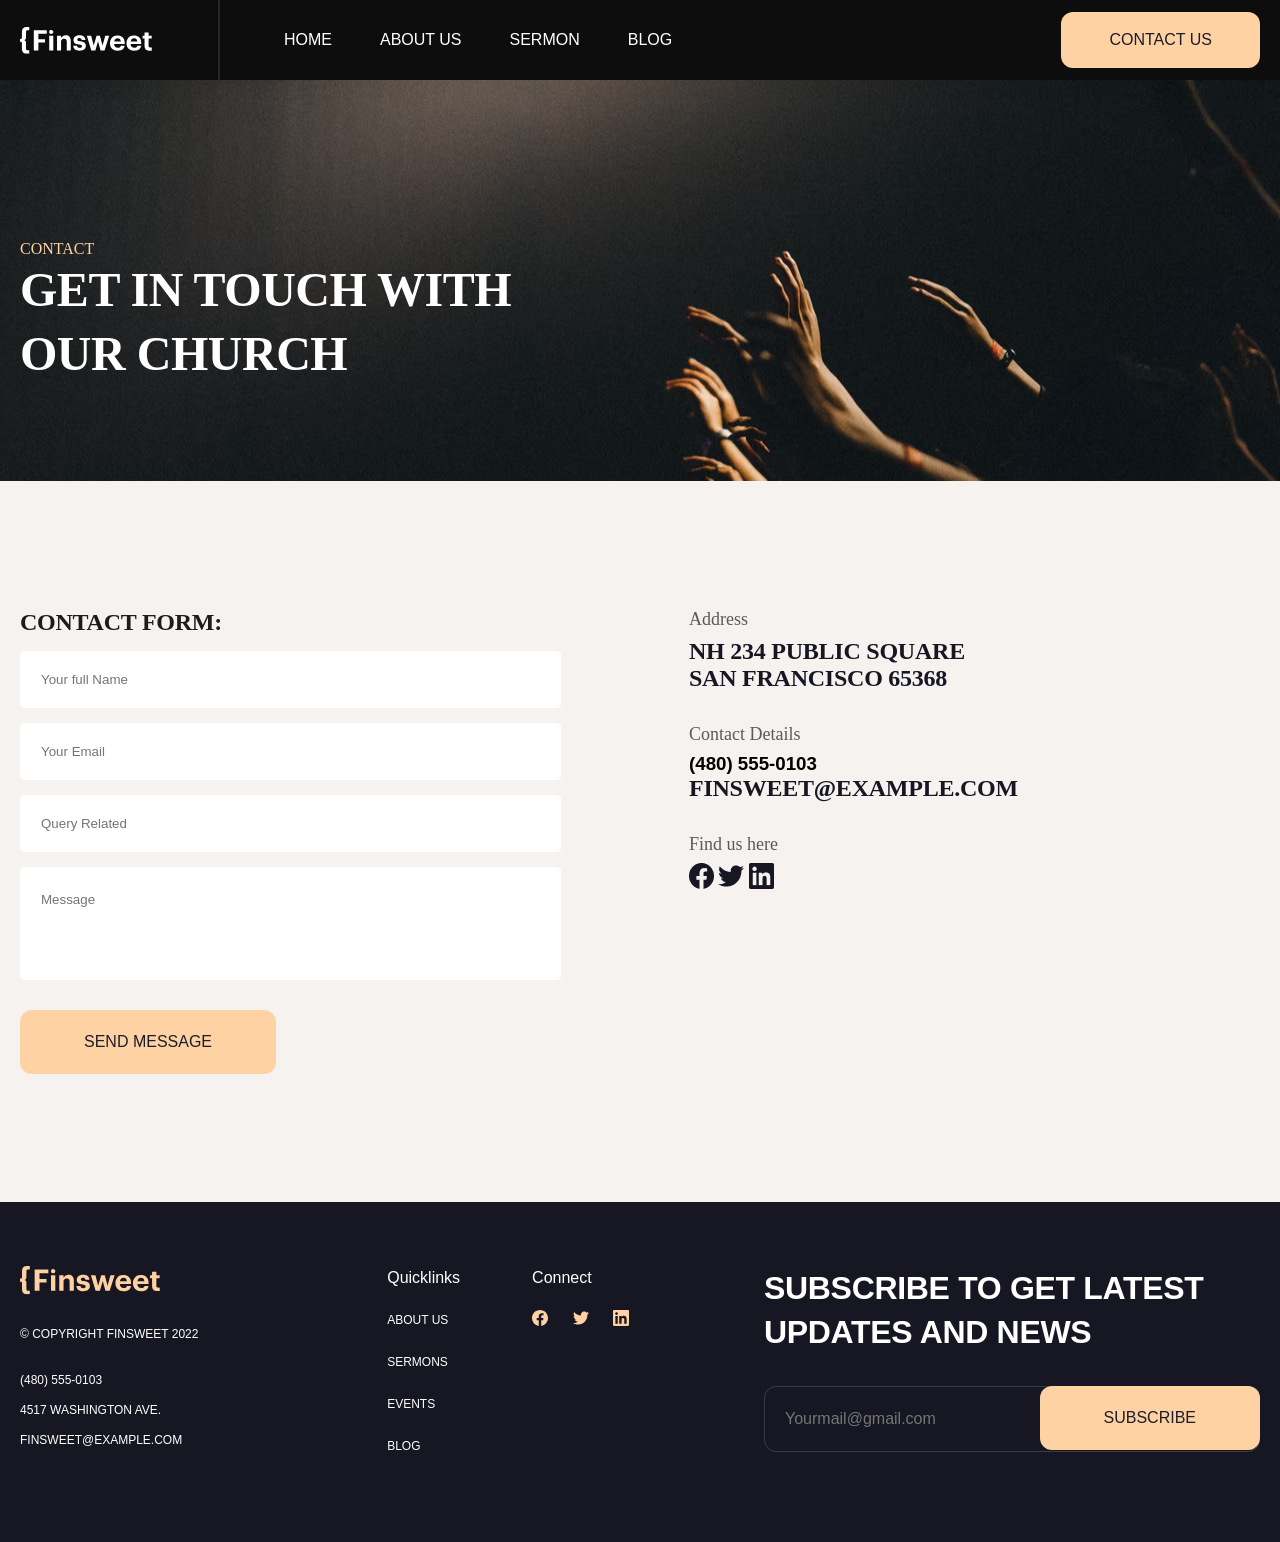
<file: contact.html>
<!DOCTYPE html>
<html lang="en">

<head>
  <meta charset="UTF-8">
  <meta http-equiv="X-UA-Compatible" content="IE=edge">
  <meta name="viewport" content="width=device-width, initial-scale=1.0">
  <title>Document</title>
  <link rel="stylesheet" href="css/contact.min.css">
</head>

<body>
  <header>
    <div class="container navbar">
      <div class="navbar__left">
        <img src="image/home/Logo.svg">
        <div class="navbar__left__line"></div>
        <ul class="navbar__left__link">
          <li><a href="index.html">Home</a></li>
          <li><a href="about-us.html">About us</a></li>
          <li><a href="sermons.html">Sermon</a></li>
          <li><a href="blog.html">Blog</a></li>
        </ul>
      </div>
      <div class="navbar__right">
        <button><a href="contact.html">Contact us</a></button>
        </button>
        <div class="hamburger" id="navbar-open">
          <img src="image/home/hamburger.svg" alt="hamburger-logo">
        </div>
      </div>
      <div id="navbar-responsive">
        <ul class="res-nav-list">
          <li class="res-nav-item"><a href="index.html" class="res-nav-link">Home</a></li>
          <li class="res-nav-item"><a href="about-us.html" class="res-nav-link">About us</a></li>
          <li class="res-nav-item"><a href="sermons.html" class="res-nav-link">Sermon</a></li>
          <li class="res-nav-item"><a href="blog.html" class="res-nav-link">Blog</a></li>
          <li class="res-nav-item"><button class="res-nav-btn">Contact us</button></li>
        </ul>
        <button id="navbar-close">
          <img src="image/home/close.svg" alt="close">
        </button>

      </div>

    </div>
    </div>
  </header>
  <main>
    <section id="contact">
      <div class="container">
        <div class="contact-img">
          <p>Contact</p>
          <h1>Get in touch with <br> our CHURCH</h1>
        </div>
      </div>
    </section>
    <section id="form">
      <div class="container">
        <div class="font__father">
          <div class="form__input">
            <h1>Contact form:</h1>
            <input type="text" placeholder="Your full Name">
            <input type="text" placeholder="Your Email">
            <input type="text" placeholder="Query Related">
            <input class="inp" type="text" placeholder="Message">
            <button>Send message</button>
          </div>
          <div class="font__adres">
            <p>Address</p>
            <h2>NH 234 Public Square <br>
              San Francisco 65368</h2>
            <p>Contact Details</p>
            <h3>(480) 555-0103</h3>
            <h2>finsweet@example.com</h2>
            <p>Find us here</p>
            <div class="icon">
              <img src="image/contact/face.png" alt="">
              <img src="image/contact/twit.png" alt="">
              <img src="image/contact/link.png" alt="">
            </div>
          </div>
        </div>

      </div>
    </section>
  </main>
  <footer>
    <div class="container footer">
      <div class="footer__left">
        <div class="footer__left__hero">
          <img src="../image/home/footer-logo.svg">
          <h3>© Copyright Finsweet 2022</h3>
          <p>(480) 555-0103</p>
          <p>4517 Washington Ave.</p>
          <p>finsweet@example.com</p>
        </div>
        <div class="footer__left__link">
          <ul>
            <h3>Quicklinks</h3>
            <li><a href="#">About us</a></li>
            <li><a href="#">Sermons</a></li>
            <li><a href="#">Events</a></li>
            <li><a href="#">Blog</a></li>
          </ul>
          <div class="footer__left__link__social">
            <h3>Connect</h3>
            <img src="image/home/facebook.svg">
            <img src="image/home/twitter.svg">
            <img src="image/home/LinkedIn.svg">
          </div>
        </div>
      </div>
      <div class="footer__right">
        <h2>Subscribe to get Latest Updates and News</h2>
        <div class="footer__right__mail">
          <input type="text" placeholder="Yourmail@gmail.com">
          <button>Subscribe</button>
        </div>
      </div>
    </div>
  </footer>
</body>

</html>
</file>
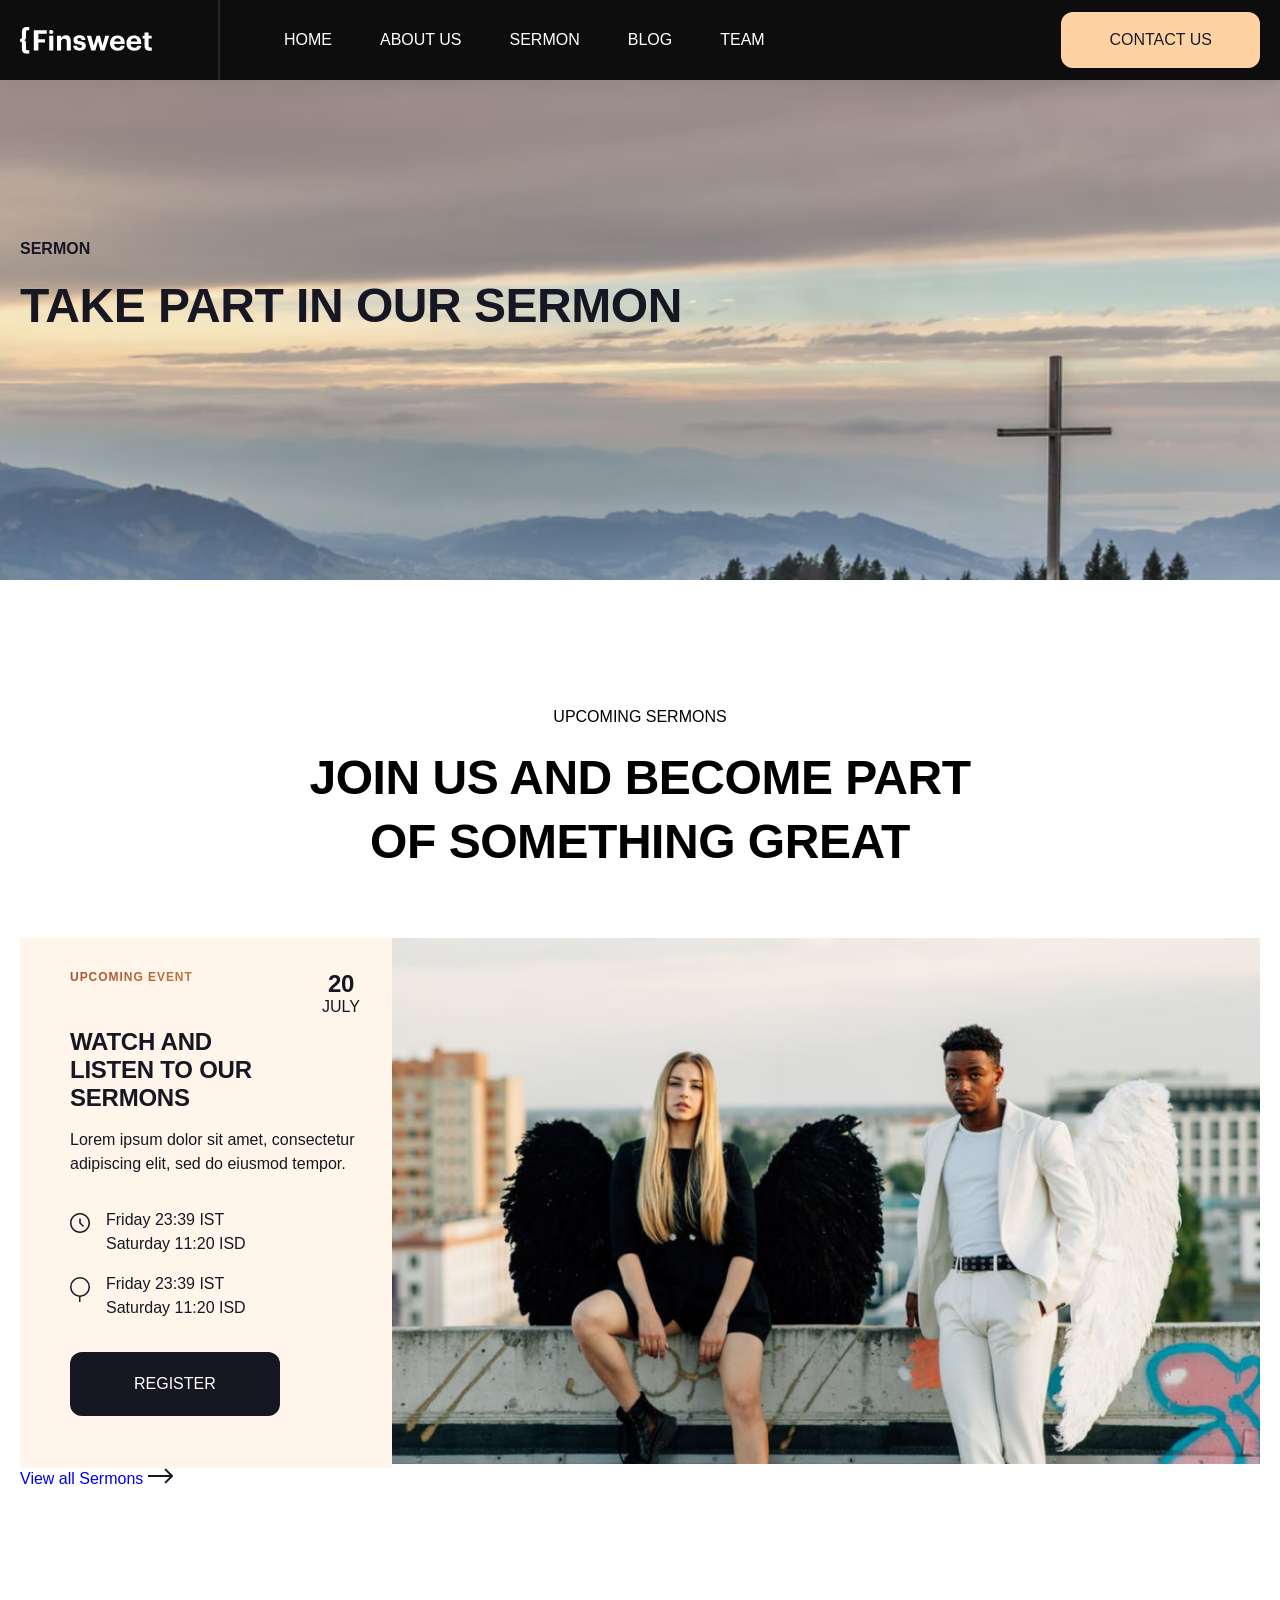
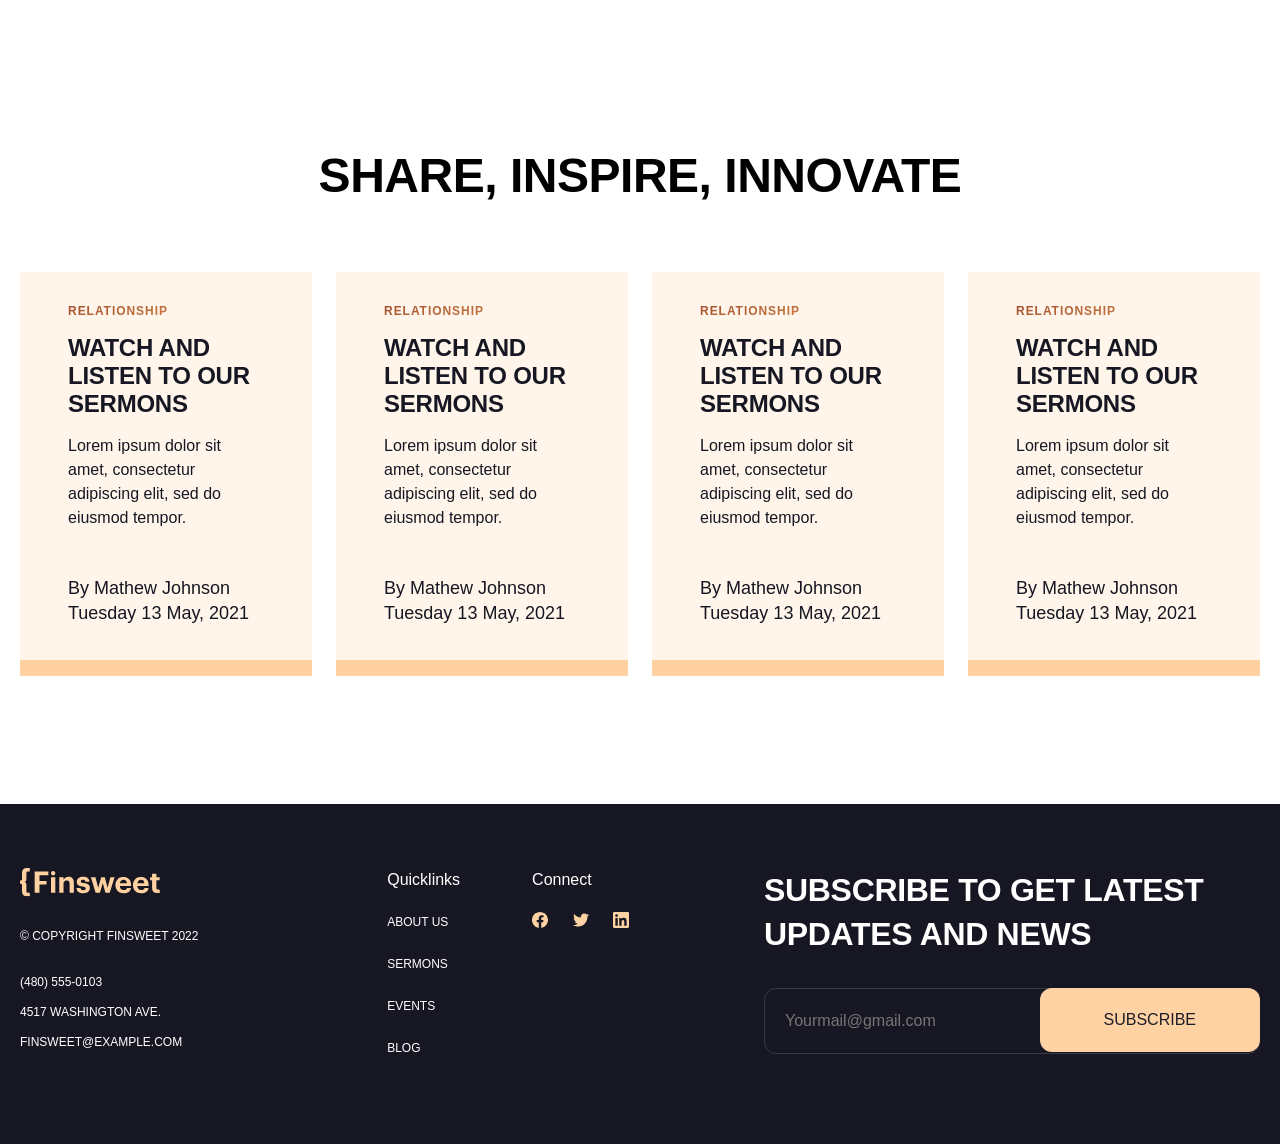
<file: sermons.html>
<!DOCTYPE html>
<html lang="en">

<head>
  <meta charset="UTF-8" />
  <meta name="viewport" content="width=device-width, initial-scale=1.0" />
  <title>About us</title>
  <link rel="stylesheet" href="css/sermons.min.css">
</head>

<body>
  <header>
    <div class="container navbar">
      <div class="navbar__left">
        <img src="image/home/Logo.svg">
        <div class="navbar__left__line"></div>
        <ul class="navbar__left__link">
          <li><a href="index.html">Home</a></li>
          <li><a href="about-us.html">About us</a></li>
          <li><a href="sermons.html">Sermon</a></li>
          <li><a href="blog.html">Blog</a></li>
          <li><a href="team.html">Team</a></li>
        </ul>
      </div>
      <div class="navbar__right">
        <button><a href="contact.html">Contact us</a></button>
        <div class="hamburger" id="navbar-open">
          <img src="image/home/hamburger.svg" alt="hamburger-logo">
        </div>
      </div>
      <div id="navbar-responsive">
        <ul class="res-nav-list">
          <li class="res-nav-item"><a href="index.html" class="res-nav-link">Home</a></li>
          <li class="res-nav-item"><a href="about-us.html" class="res-nav-link">About us</a></li>
          <li class="res-nav-item"><a href="sermons.html" class="res-nav-link">Sermon</a></li>
          <li class="res-nav-item"><a href="blog.html" class="res-nav-link">Blog</a></li>
          <li class="res-nav-item"><button class="res-nav-btn">Contact us</button></li>
        </ul>
        <button id="navbar-close">
          <img src="image/home/close.svg" alt="close">
        </button>

      </div>

    </div>
  </header>
  <main>
    <section class="home">
      <div class="home__container container">
        <div class="titel">
          <p>SERMON</p>
          <h1>take part in OUR SERMON</h1>
        </div>
      </div>
    </section>
    <section id="join">
      <div class="container join">
        <div class="section-header">
          <h6>Upcoming SERMONS</h6>
          <h2>join us and become part of something great</h2>
        </div>
        <div class="join__content">
          <div class="join__left">
            <div class="join__left__hero">
              <h6>Upcoming Event</h6>
              <div class="date">
                <h5>20</h5>
                <p>JULY</p>
              </div>
            </div>
            <h3>WATCH AND LISTEN TO OUR SERMONS</h3>
            <p>
              Lorem ipsum dolor sit amet, consectetur adipiscing elit, sed do eiusmod tempor.
            </p>
            <div class="join__left__time">
              <img src="image/home/join1.svg">
              <h4>
                Friday 23:39 IST <br> Saturday 11:20 ISD
              </h4>
            </div>

            <div class="join__left__time">
              <img src="image/home/join2.svg">
              <h4>
                Friday 23:39 IST <br> Saturday 11:20 ISD
              </h4>
            </div>
            <button>
              <a href="sermons.html">Register</a>
            </button>
          </div>
          <div class="join__right">
            <img src="image/home/join.png">
          </div>
        </div>
        <div class="join__share">
          <a href="sermons.html">View all Sermons</a>
          <svg xmlns="http://www.w3.org/2000/svg" width="25" height="16" viewBox="0 0 25 16" fill="none">
            <path
              d="M24.7071 8.70711C25.0976 8.31658 25.0976 7.68342 24.7071 7.2929L18.3431 0.928934C17.9526 0.538409 17.3195 0.538409 16.9289 0.928934C16.5384 1.31946 16.5384 1.95262 16.9289 2.34315L22.5858 8L16.9289 13.6569C16.5384 14.0474 16.5384 14.6805 16.9289 15.0711C17.3195 15.4616 17.9526 15.4616 18.3431 15.0711L24.7071 8.70711ZM-8.74228e-08 9L24 9L24 7L8.74228e-08 7L-8.74228e-08 9Z"
              fill="#161722" />
          </svg>
        </div>
      </div>
    </section>
    <section id="blog">
      <div class="container blog">
        <div class="section-header">
          <h2>SHARE, INSPIRE, INNOVATE</h2>
        </div>
        <div class="blog__item">
          <div class="blog__item__cards">
            <div class="blog__item__card">
              <h6>Relationship</h6>
              <h2>WATCH AND LISTEN TO OUR SERMONS</h2>
              <p>
                Lorem ipsum dolor sit amet, consectetur adipiscing elit, sed do eiusmod tempor.
              </p>
              <h5>By Mathew Johnson</h5>
              <h5>Tuesday 13 May, 2021</h5>
            </div>
            <div class="blog__info"></div>
          </div>
          <div class="blog__item__cards">
            <div class="blog__item__card">
              <h6>Relationship</h6>
              <h2>WATCH AND LISTEN TO OUR SERMONS</h2>
              <p>
                Lorem ipsum dolor sit amet, consectetur adipiscing elit, sed do eiusmod tempor.
              </p>
              <h5>By Mathew Johnson</h5>
              <h5>Tuesday 13 May, 2021</h5>
            </div>
            <div class="blog__info"></div>
          </div>
          <div class="blog__item__cards">
            <div class="blog__item__card">
              <h6>Relationship</h6>
              <h2>WATCH AND LISTEN TO OUR SERMONS</h2>
              <p>
                Lorem ipsum dolor sit amet, consectetur adipiscing elit, sed do eiusmod tempor.
              </p>
              <h5>By Mathew Johnson</h5>
              <h5>Tuesday 13 May, 2021</h5>
            </div>
            <div class="blog__info"></div>
          </div>
          <div class="blog__item__cards">
            <div class="blog__item__card">
              <h6>Relationship</h6>
              <h2>WATCH AND LISTEN TO OUR SERMONS</h2>
              <p>
                Lorem ipsum dolor sit amet, consectetur adipiscing elit, sed do eiusmod tempor.
              </p>
              <h5>By Mathew Johnson</h5>
              <h5>Tuesday 13 May, 2021</h5>
            </div>
            <div class="blog__info"></div>
          </div>
        </div>
      </div>
    </section>
  </main>


  <footer>
    <div class="container footer">
      <div class="footer__left">
        <div class="footer__left__hero">
          <img src="../image/home/footer-logo.svg">
          <h3>© Copyright Finsweet 2022</h3>
          <p>(480) 555-0103</p>
          <p>4517 Washington Ave.</p>
          <p>finsweet@example.com</p>
        </div>
        <div class="footer__left__link">
          <ul>
            <h3>Quicklinks</h3>
            <li><a href="#">About us</a></li>
            <li><a href="#">Sermons</a></li>
            <li><a href="#">Events</a></li>
            <li><a href="#">Blog</a></li>
          </ul>
          <div class="footer__left__link__social">
            <h3>Connect</h3>
            <img src="image/home/facebook.svg" alt="">
            <img src="image/home/twitter.svg" alt="">
            <img src="image/home/LinkedIn.svg" alt="">
          </div>
        </div>
      </div>
      <div class="footer__right">
        <h2>Subscribe to get Latest Updates and News</h2>
        <div class="footer__right__mail">
          <input type="text" placeholder="Yourmail@gmail.com">
          <button>Subscribe</button>
        </div>
      </div>
    </div>
  </footer>
  <script src="./js/main.js"></script>
</body>

</html>
</file>
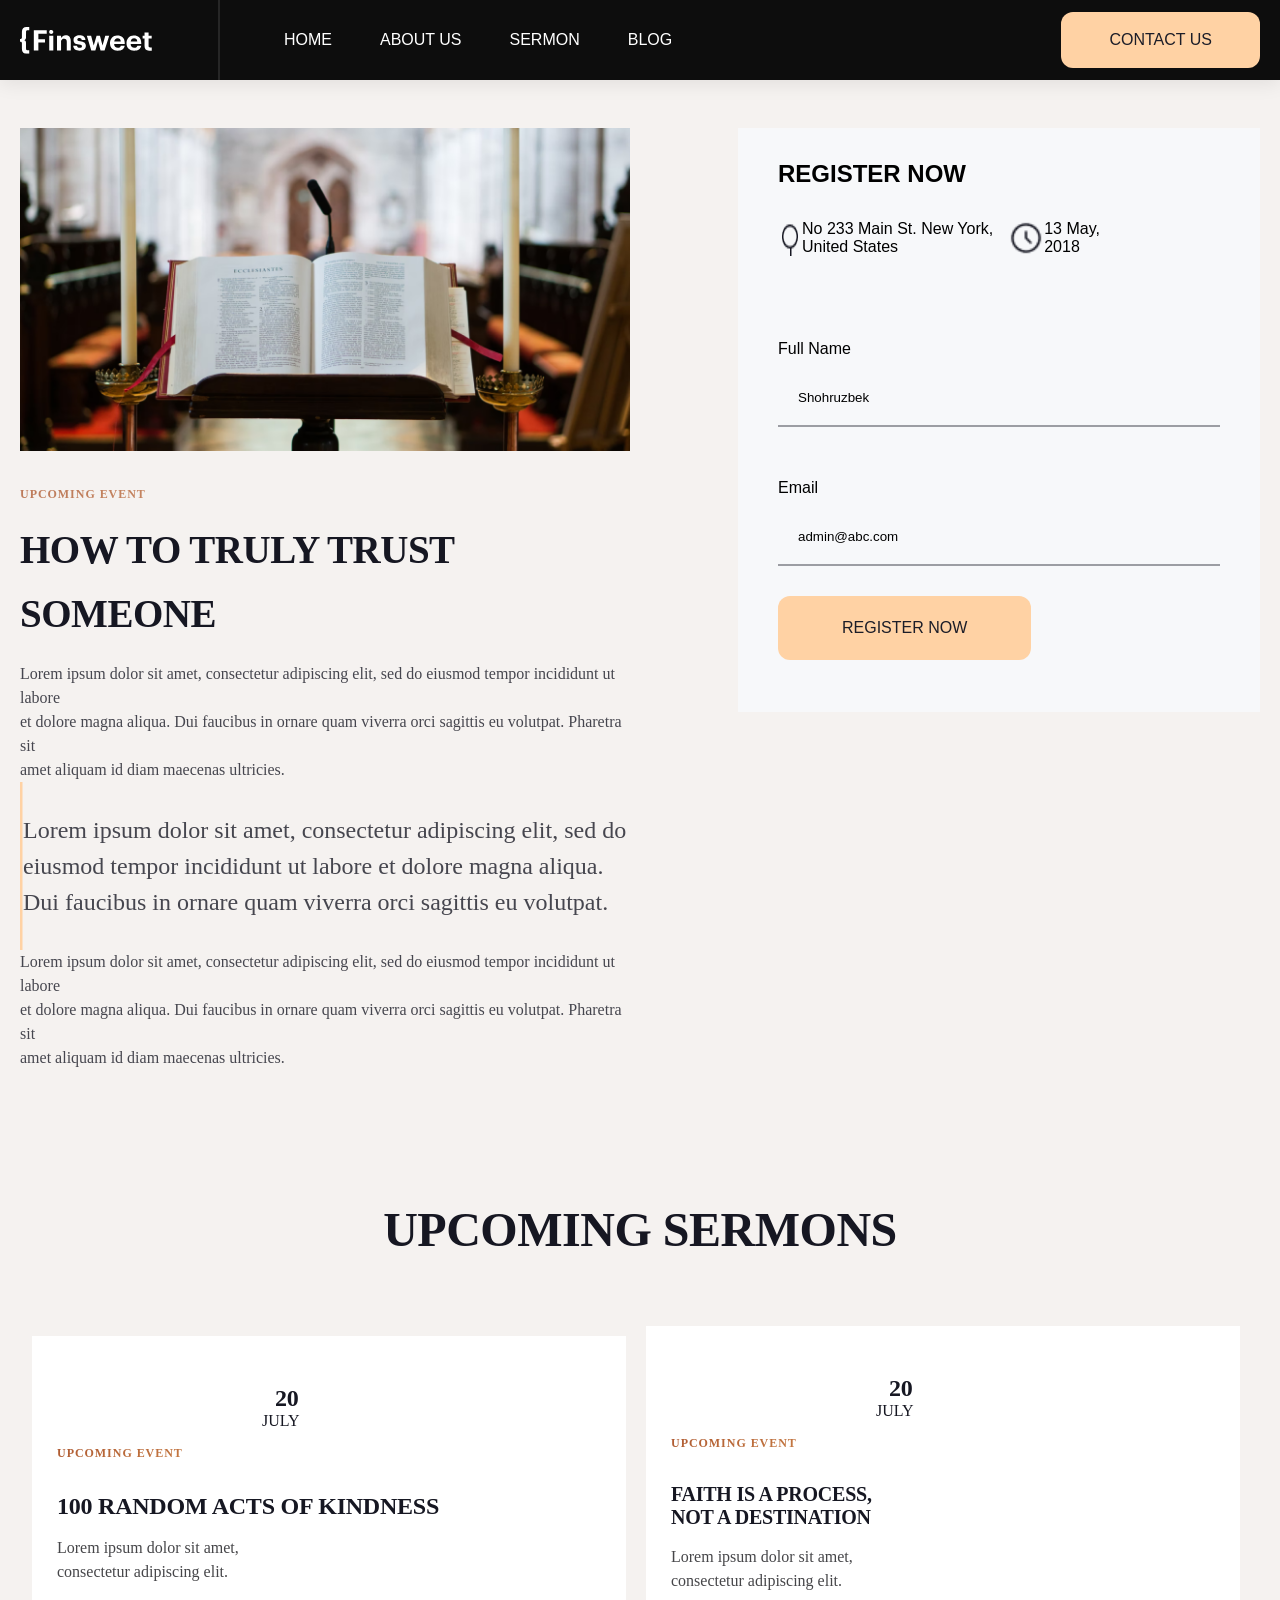
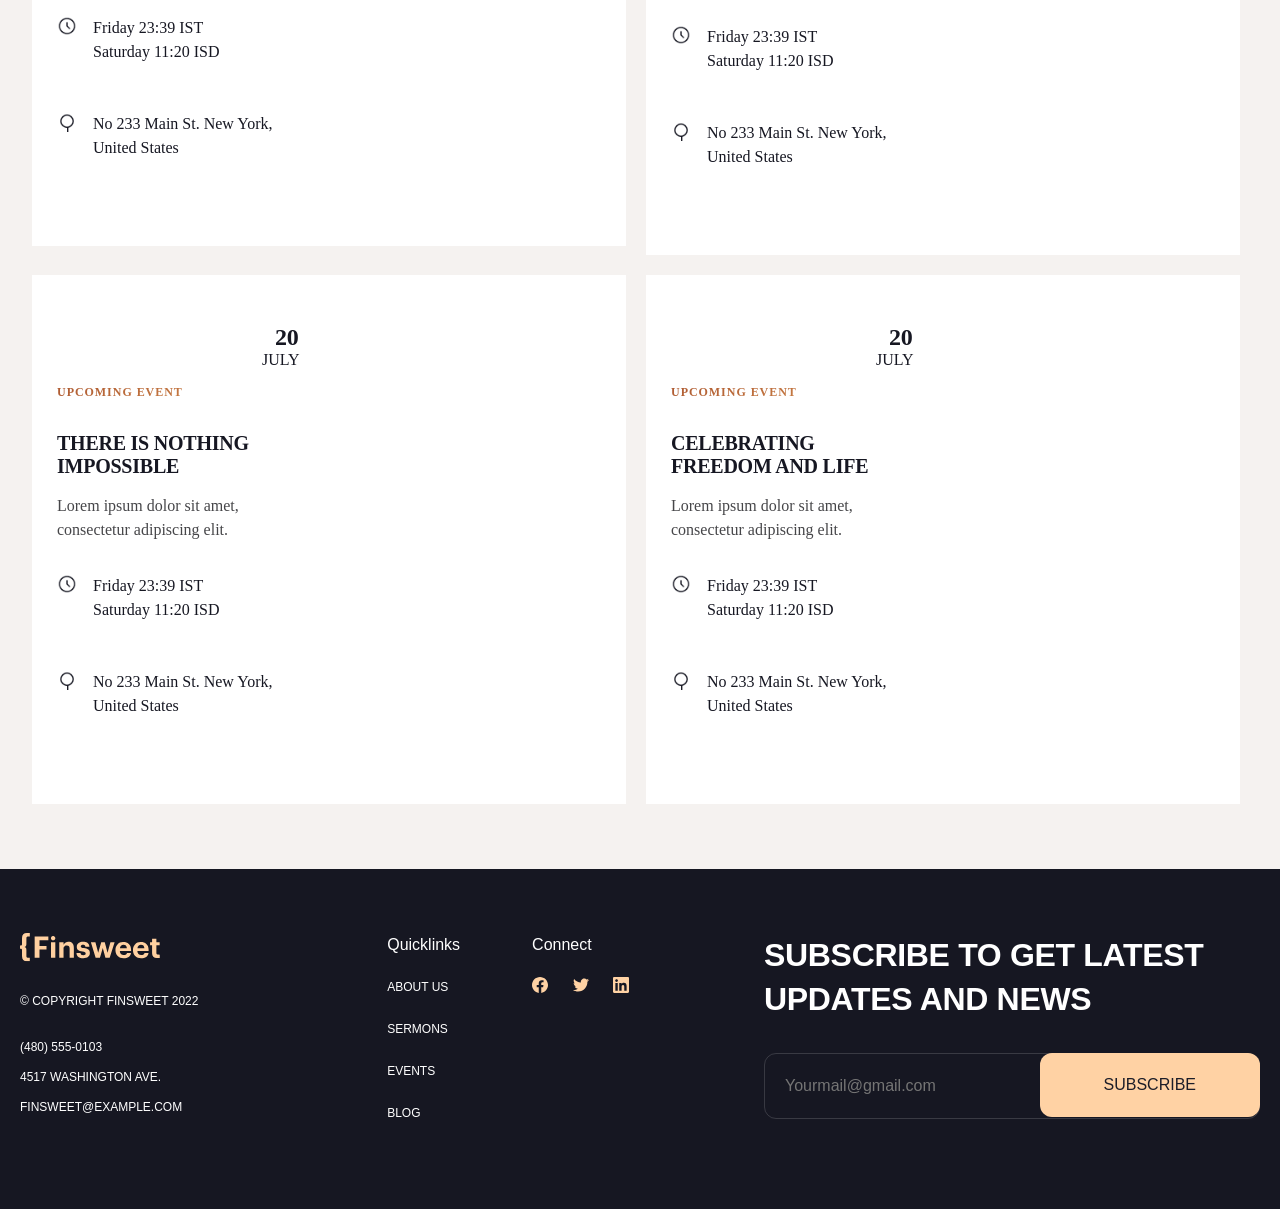
<file: sermont-event.html>
<!DOCTYPE html>
<html lang="en">

<head>
  <meta charset="UTF-8">
  <meta http-equiv="X-UA-Compatible" content="IE=edge">
  <meta name="viewport" content="width=device-width, initial-scale=1.0">
  <title>Document</title>
  <link rel="stylesheet" href="css/sermon-event.min.css">
</head>

<body>
  <header>
    <div class="container navbar">
      <div class="navbar__left">
        <img src="image/home/Logo.svg">
        <div class="navbar__left__line"></div>
        <ul class="navbar__left__link">
          <li><a href="index.html">Home</a></li>
          <li><a href="about-us.html">About us</a></li>
          <li><a href="sermons.html">Sermon</a></li>
          <li><a href="blog.html">Blog</a></li>
        </ul>
      </div>
      <div class="navbar__right">
        <button><a href="contact.html">Contact us</a></button>
        </button>
        <div class="hamburger" id="navbar-open">
          <img src="image/home/hamburger.svg" alt="hamburger-logo">
        </div>
      </div>
      <div id="navbar-responsive">
        <ul class="res-nav-list">
          <li class="res-nav-item"><a href="index.html" class="res-nav-link">Home</a></li>
          <li class="res-nav-item"><a href="about-us.html" class="res-nav-link">About us</a></li>
          <li class="res-nav-item"><a href="sermons.html" class="res-nav-link">Sermon</a></li>
          <li class="res-nav-item"><a href="blog.html" class="res-nav-link">Blog</a></li>
          <li class="res-nav-item"><button class="res-nav-btn">Contact us</button></li>
        </ul>
        <button id="navbar-close">
          <img src="image/home/close.svg" alt="close">
        </button>

      </div>

    </div>
    </div>
  </header>
  <main>
    <section id="upcoming-event">
      <div class="container">
        <div class="father-event">
          <div class="child-evenly">
            <img src="image/sermont-event/bible.png" alt="" class="img">
            <p class="event-p">Upcoming Event</p>
            <h1>HOW TO TRULY TRUST SOMEONE</h1>
            <p>Lorem ipsum dolor sit amet, consectetur adipiscing elit, sed do eiusmod tempor incididunt ut labore <br>
              et
              dolore
              magna aliqua. Dui faucibus in ornare quam viverra orci sagittis eu volutpat. Pharetra sit <br> amet
              aliquam id
              diam
              maecenas ultricies.
            </p>
            <div class="line">
              <img src="image/sermont-event/Quote Line.png" alt="">
              <h5>Lorem ipsum dolor sit amet, consectetur adipiscing elit, sed do <br> eiusmod tempor incididunt ut
                labore et
                dolore magna aliqua. <br> Dui faucibus in ornare quam viverra orci sagittis eu volutpat.</h5>
            </div>
            <h6>Lorem ipsum dolor sit amet, consectetur adipiscing elit, sed do eiusmod tempor incididunt ut labore <br>
              et
              dolore magna aliqua. Dui faucibus in ornare quam viverra orci sagittis eu volutpat. Pharetra sit <br> amet
              aliquam
              id diam maecenas ultricies.</h6>
          </div>
          <div class="event-register">
            <h1>REGISTER NOW</h1>
            <div class="father-reg">
              <div class="search">
                <img src="image/sermont-event/search.png" alt="">
                <p>No 233 Main St. New York,<br>United States</p>
              </div>
              <div class="watch">
                <img src="image/sermont-event/watch.png" alt="">
                <p>13 May, 2018
                </p>
              </div>
            </div>
            <div class="input-1">
              <label for="">Full Name</label> 
              <input type="text" placeholder="Name" value="Shohruzbek">
            </div>
            <div class="input-2">
              <label for="">Email</label>
              <input type="text" placeholder="Email" value="admin@abc.com">
            </div>
            <button>Register now</button>
          </div>
        </div>
      </div>
    </section>
    <section id="upcoming-event">
      <div class="container">
        <div class="sermon">
          <h1>Upcoming Sermons</h1>
          <div class="father-card">
            <div class="card">
              <div class="num">
                <h5>20</h5>
                <h6>JULY</h6>
              </div>
              <p class="event-h">Upcoming Event</p>
              <h5>100 RANDOM ACTS OF KINDNESS</h5>
              <p>Lorem ipsum dolor sit amet, consectetur adipiscing elit.</p>
              <div class="card-img1">
                <img src="image/sermont-event/watch.png" alt="">
                <p>Friday 23:39 IST Saturday 11:20 ISD</p>
              </div>
              <div class="card-img2">
                <img src="image/sermont-event/search.png" alt="">
                <p>No 233 Main St. New York, United States</p>
              </div>
            </div>
            <div class="card">
              <div class="num">
                <h5>20</h5>
                <h6>JULY</h6>
              </div>
              <p class="event-h">Upcoming Event</p>
              <h5 class="card-h5">FAITH IS A PROCESS, NOT A DESTINATION
              </h5>
              <p>Lorem ipsum dolor sit amet, consectetur adipiscing elit.</p>
              <div class="card-img1">
                <img src="image/sermont-event/watch.png" alt="">
                <p>Friday 23:39 IST Saturday 11:20 ISD</p>
              </div>
              <div class="card-img2">
                <img src="image/sermont-event/search.png" alt="">
                <p>No 233 Main St. New York, United States</p>
              </div>
            </div>
            <div class="card">
              <div class="num">
                <h5>20</h5>
                <h6>JULY</h6>
              </div>
              <p class="event-h">Upcoming Event</p>
              <h5 class="card-h5">THERE IS NOTHING IMPOSSIBLE</h5>
              <p>Lorem ipsum dolor sit amet, consectetur adipiscing elit.</p>
              <div class="card-img1">
                <img src="image/sermont-event/watch.png" alt="">
                <p>Friday 23:39 IST Saturday 11:20 ISD</p>
              </div>
              <div class="card-img2">
                <img src="image/sermont-event/search.png" alt="">
                <p>No 233 Main St. New York, United States</p>
              </div>
            </div>
            <div class="card">
              <div class="num">
                <h5>20</h5>
                <h6>JULY</h6>
              </div>
              <p class="event-h">Upcoming Event</p>
              <h5 class="card-h5">Celebrating freedom and life</h5>
              <p>Lorem ipsum dolor sit amet, consectetur adipiscing elit.</p>
              <div class="card-img1">
                <img src="image/sermont-event/watch.png" alt="">
                <p>Friday 23:39 IST Saturday 11:20 ISD</p>
              </div>
              <div class="card-img2">
                <img src="image/sermont-event/search.png" alt="">
                <p>No 233 Main St. New York, United States</p>
              </div>
            </div>
          </div>
        </div>
      </div>
    </section>
  </main>
  <footer>
    <div class="container footer">
      <div class="footer__left">
        <div class="footer__left__hero">
          <img src="../image/home/footer-logo.svg">
          <h3>© Copyright Finsweet 2022</h3>
          <p>(480) 555-0103</p>
          <p>4517 Washington Ave.</p>
          <p>finsweet@example.com</p>
        </div>
        <div class="footer__left__link">
          <ul>
            <h3>Quicklinks</h3>
            <li><a href="#">About us</a></li>
            <li><a href="#">Sermons</a></li>
            <li><a href="#">Events</a></li>
            <li><a href="#">Blog</a></li>
          </ul>
          <div class="footer__left__link__social">
            <h3>Connect</h3>
            <img src="image/home/facebook.svg">
            <img src="image/home/twitter.svg">
            <img src="image/home/LinkedIn.svg">
          </div>
        </div>
      </div>
      <div class="footer__right">
        <h2>Subscribe to get Latest Updates and News</h2>
        <div class="footer__right__mail">
          <input type="text" placeholder="Yourmail@gmail.com">
          <button>Subscribe</button>
        </div>
      </div>
    </div>
  </footer>
</body>

</html>
</file>
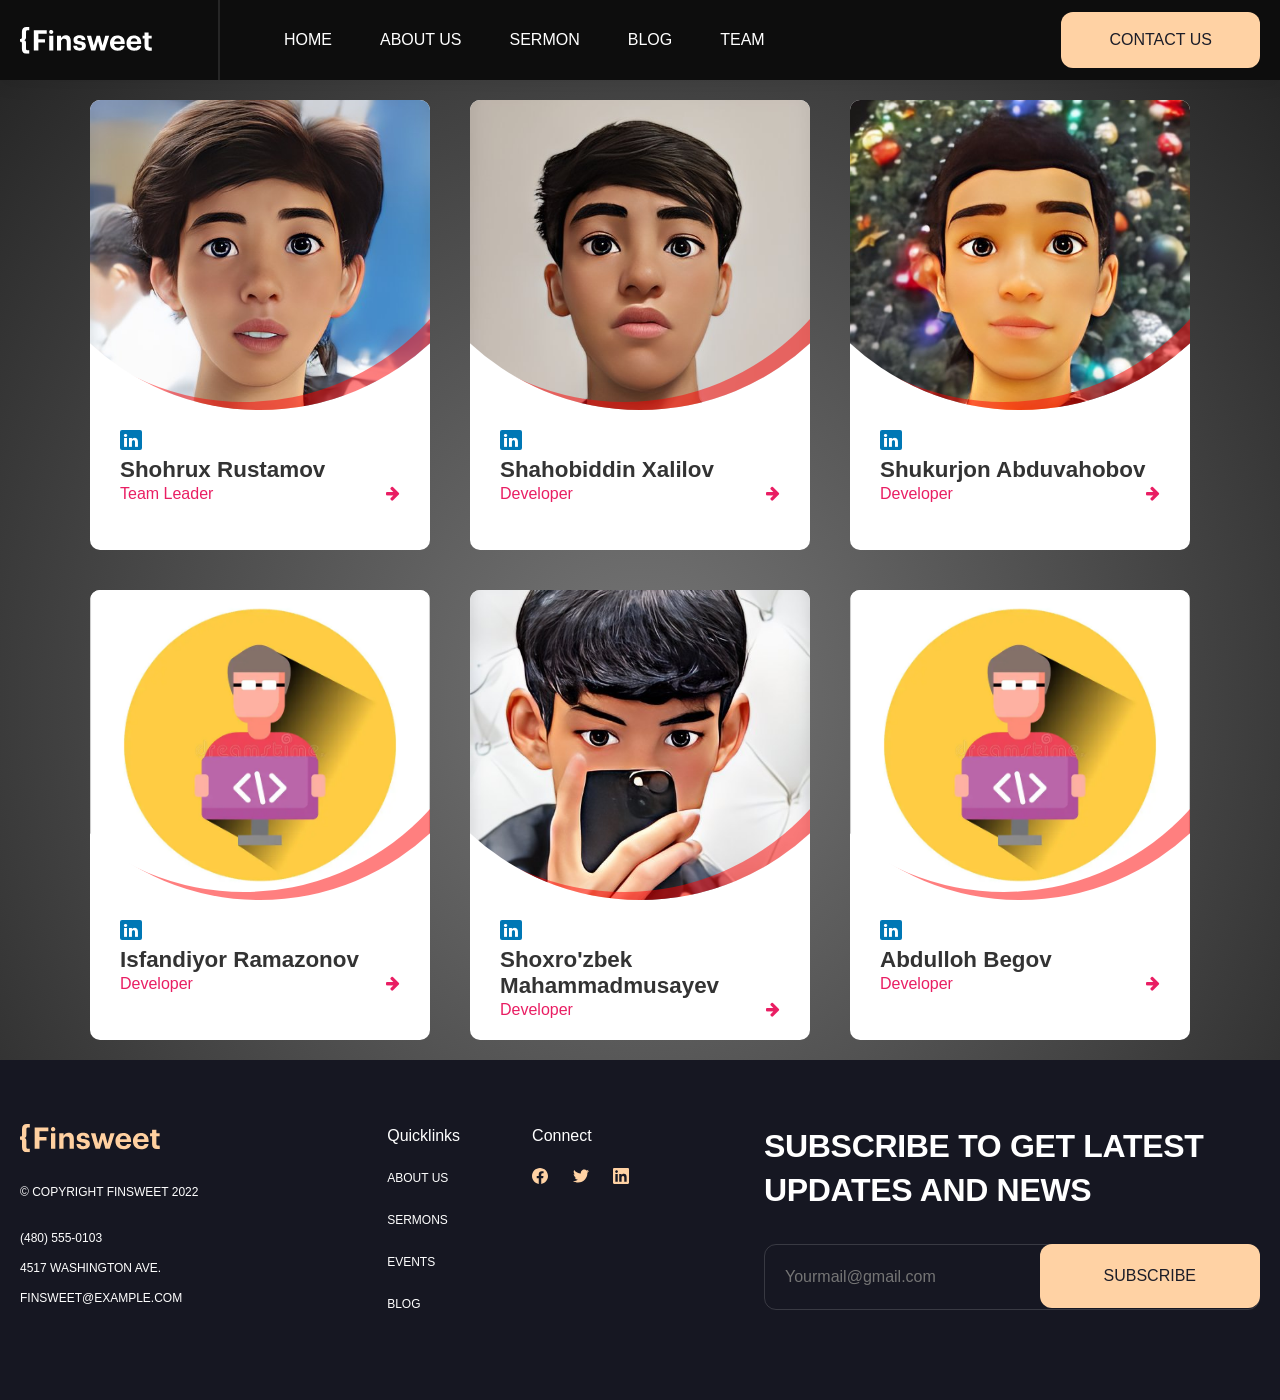
<file: team.html>
<!DOCTYPE html>
<html lang="en">

<head>
   <meta charset="UTF-8">
   <meta name="viewport" content="width=device-width, initial-scale=1.0">
   <link rel="stylesheet" href="https://cdnjs.cloudflare.com/ajax/libs/font-awesome/4.7.0/css/font-awesome.css"
      integrity="sha512-5A8nwdMOWrSz20fDsjczgUidUBR8liPYU+WymTZP1lmY9G6Oc7HlZv156XqnsgNUzTyMefFTcsFH/tnJE/+xBg=="
      crossorigin="anonymous" referrerpolicy="no-referrer" />
   <link rel="stylesheet" href="css/team.min.css">
   <title>Card Hover Effect</title>
</head>

<body>
   <header>
      <div class="container navbar">
         <div class="navbar__left">
            <img src="image/home/Logo.svg">
            <div class="navbar__left__line"></div>
            <ul class="navbar__left__link">
               <li><a href="index.html">Home</a></li>
               <li><a href="about-us.html">About us</a></li>
               <li><a href="sermons.html">Sermon</a></li>
               <li><a href="blog.html">Blog</a></li>
               <li><a href="team.html">Team</a></li>
            </ul>
         </div>
         <div class="navbar__right">
            <button><a href="contact.html">Contact us</a></button>
            </button>
            <div class="hamburger" id="navbar-open">
               <img src="image/home/hamburger.svg" alt="hamburger-logo">
            </div>
         </div>
         <div id="navbar-responsive">
            <ul class="res-nav-list">
               <li class="res-nav-item"><a href="index.html" class="res-nav-link">Home</a></li>
               <li class="res-nav-item"><a href="about-us.html" class="res-nav-link">About us</a></li>
               <li class="res-nav-item"><a href="sermons.html" class="res-nav-link">Sermon</a></li>
               <li class="res-nav-item"><a href="blog.html" class="res-nav-link">Blog</a></li>
               <li class="res-nav-item"><button class="res-nav-btn">Contact us</button></li>
            </ul>
            <button id="navbar-close">
               <img src="image/home/close.svg" alt="close">
            </button>

         </div>

      </div>
   </header>
   <section id="team">
      <div class="item">
         <div class="card">
            <div class="circle">
               <div class="imgBox">
                  <img src="image/home/shohrux.jpg" alt="">
               </div>
            </div>
            <div class="content">
               <a href="#">
                  <i class="fa fa-linkedin" aria-hidden="true"></i>
               </a>
               <h3>Shohrux Rustamov</h3>
               <div class="textIcon">
                  <h4>Team Leader</h4>
                  <a href="#">
                     <i class="fa fa-arrow-right" aria-hidden="true"></i>
                  </a>
               </div>
            </div>
         </div>
         <div class="card">
            <div class="circle">
               <div class="imgBox">
                  <img src="image/home/shahobiddin.jpg" alt="">
               </div>
            </div>
            <div class="content">
               <a href="#">
                  <i class="fa fa-linkedin" aria-hidden="true"></i>
               </a>
               <h3>Shahobiddin Xalilov</h3>
               <div class="textIcon">
                  <h4>Developer</h4>
                  <a href="#">
                     <i class="fa fa-arrow-right" aria-hidden="true"></i>
                  </a>
               </div>
            </div>
         </div>
         <div class="card">
            <div class="circle">
               <div class="imgBox">
                  <img src="image/home/shukurjon.jpg" alt="">
               </div>
            </div>
            <div class="content">
               <a href="#">
                  <i class="fa fa-linkedin" aria-hidden="true"></i>
               </a>
               <h3>Shukurjon Abduvahobov</h3>
               <div class="textIcon">
                  <h4>Developer</h4>
                  <a href="#">
                     <i class="fa fa-arrow-right" aria-hidden="true"></i>
                  </a>
               </div>
            </div>
         </div>
      </div>
      <div class="item">
         <div class="card">
            <div class="circle">
               <div class="imgBox">
                  <img src="image/home/avatar.webp" alt="">
               </div>
            </div>
            <div class="content">
               <a href="#">
                  <i class="fa fa-linkedin" aria-hidden="true"></i>
               </a>
               <h3>Isfandiyor Ramazonov</h3>
               <div class="textIcon">
                  <h4>Developer</h4>
                  <a href="#">
                     <i class="fa fa-arrow-right" aria-hidden="true"></i>
                  </a>
               </div>
            </div>
         </div>
         <div class="card">
            <div class="circle">
               <div class="imgBox">
                  <img src="image/home/shohruz.jpg" alt="">
               </div>
            </div>
            <div class="content">
               <a href="#">
                  <i class="fa fa-linkedin" aria-hidden="true"></i>
               </a>
               <h3>Shoxro'zbek Mahammadmusayev</h3>
               <div class="textIcon">
                  <h4>Developer</h4>
                  <a href="#">
                     <i class="fa fa-arrow-right" aria-hidden="true"></i>
                  </a>
               </div>
            </div>
         </div>
         <div class="card">
            <div class="circle">
               <div class="imgBox">
                  <img src="image/home/avatar.webp" alt="">
               </div>
            </div>
            <div class="content">
               <a href="#">
                  <i class="fa fa-linkedin" aria-hidden="true"></i>
               </a>
               <h3>Abdulloh Begov</h3>
               <div class="textIcon">
                  <h4>Developer</h4>
                  <a href="#">
                     <i class="fa fa-arrow-right" aria-hidden="true"></i>
                  </a>
               </div>
            </div>
         </div>
      </div>
   </section>
   <footer>
      <div class="container footer">
         <div class="footer__left">
            <div class="footer__left__hero">
               <img src="../image/home/footer-logo.svg">
               <h3>© Copyright Finsweet 2022</h3>
               <p>(480) 555-0103</p>
               <p>4517 Washington Ave.</p>
               <p>finsweet@example.com</p>
            </div>
            <div class="footer__left__link">
               <ul>
                  <h3>Quicklinks</h3>
                  <li><a href="#">About us</a></li>
                  <li><a href="#">Sermons</a></li>
                  <li><a href="#">Events</a></li>
                  <li><a href="#">Blog</a></li>
               </ul>
               <div class="footer__left__link__social">
                  <h3>Connect</h3>
                  <img src="image/home/facebook.svg" alt="">
                  <img src="image/home/twitter.svg" alt="">
                  <img src="image/home/LinkedIn.svg" alt="">
               </div>
            </div>
         </div>
         <div class="footer__right">
            <h2>Subscribe to get Latest Updates and News</h2>
            <div class="footer__right__mail">
               <input type="text" placeholder="Yourmail@gmail.com">
               <button>Subscribe</button>
            </div>
         </div>
      </div>
   </footer>
</body>

</html>
</file>
<file: css/blog-post.css>
@font-face {
  font-family: "Roboto", sans-serif;
  src: url(../../fonts/RobotoCondensed-Bold.ttf);
}
@font-face {
  font-family: "Roboto", sans-serif;
  src: url(../../fonts/RobotoCondensed-Light.ttf);
}
@font-face {
  font-family: "Roboto", sans-serif;
  src: url(../../fonts/RobotoCondensed-Regular.ttf);
}
html, body * {
  font-family: "Roboto", sans-serif;
}

* {
  margin: 0;
  padding: 0;
}

*,
*::before,
*::after {
  box-sizing: border-box;
}

ul {
  list-style-type: none;
}

button {
  cursor: pointer;
  border: none;
}

input:focus {
  outline: none;
}

a {
  text-decoration: none;
}

.hero {
  padding-top: 80px;
}

.container, .container-md, .container-sm {
  margin-left: auto;
  margin-right: auto;
  padding-left: 20px;
  padding-right: 20px;
}

.container {
  max-width: 1320px;
}

.container-md {
  max-width: 1064px;
}

.container-sm {
  max-width: 808px;
}

header {
  background: #0d0d0d;
  box-shadow: 0px 4px 18px 0px rgba(0, 0, 0, 0.08);
  position: fixed;
  width: 100%;
  z-index: 1;
  opacity: 1;
  background-color: #0d0d0d;
}

.navbar {
  display: flex;
  justify-content: space-between;
  align-items: center;
}
.navbar__left {
  display: flex;
  justify-content: space-between;
  align-items: center;
}
.navbar__left__line {
  height: 80px;
  width: 2px;
  background: #fff;
  opacity: 0.1;
  margin-left: 66px;
  margin-right: 64px;
}
@media (max-width: 400px) {
  .navbar__left__line {
    display: none;
  }
}
.navbar__left__link {
  display: flex;
  flex-direction: row;
  gap: 48px;
}
.navbar__left__link li a {
  position: relative;
  color: #fff;
  text-align: right;
  font-size: 16px;
  font-style: normal;
  font-weight: 400;
  line-height: normal;
  text-transform: uppercase;
}
.navbar__left__link li a::after {
  content: "";
  position: absolute;
  background-color: red;
  height: 3px;
  width: 0;
  left: 0;
  bottom: -10px;
  transition: 0.3s;
  z-index: 99;
}
.navbar__left__link li a:hover::after {
  width: 100%;
}
.navbar__right {
  display: flex;
  flex-direction: row;
  align-items: center;
}
.navbar__right > button {
  padding: 20px 48px;
  border-radius: 12px;
  font-size: 16px;
  font-weight: 400;
  line-height: 16px;
  background-color: #ffd2a4;
  color: #1c1d28;
  text-transform: uppercase;
  transition: 0.5s;
}
.navbar__right > button:hover {
  background: #f2c79b;
}
@media (max-width: 600px) {
  .navbar__right > button {
    display: none;
  }
}
.navbar__right > button a {
  color: #1c1d28;
}

@media (max-width: 900px) {
  .navbar__left__link {
    display: none;
  }
}
.hamburger {
  display: none;
}
@media (max-width: 900px) {
  .hamburger {
    display: inline-block;
    padding-left: 24px;
    cursor: pointer;
  }
}

#navbar-responsive {
  position: fixed;
  background: url(../images/background.png);
  background: #161722;
  top: 0;
  bottom: 0;
  right: -100%;
  width: 50%;
  display: flex;
  justify-content: center;
  align-items: center;
  transition: 0.5s;
  opacity: 0.99;
  z-index: 10;
}
#navbar-responsive .res-nav-list {
  list-style-type: none;
}
#navbar-responsive .res-nav-item {
  margin: 30px 0px;
  text-align: center;
}
#navbar-responsive .res-nav-link {
  font-size: 30px;
  color: #fff;
  text-decoration: none;
  font-weight: bold;
}
#navbar-responsive .res-nav-btn {
  padding: 20px 48px;
  border-radius: 12px;
  font-size: 16px;
  font-weight: 400;
  line-height: 16px;
  background-color: #ffd2a4;
  color: #1c1d28;
  text-transform: uppercase;
  transition: 0.5s;
  color: #fff;
}
#navbar-responsive .res-nav-btn:hover {
  background: #f2c79b;
}

#navbar-close {
  position: absolute;
  top: 20px;
  right: 25px;
  background-color: transparent;
  border: none;
  cursor: pointer;
}

.navbar-shrink {
  margin-top: -15px;
  margin-bottom: -25px;
  box-shadow: 5px 0 10px 3px black;
}

footer {
  background: #161722;
  padding-top: 64px;
  padding-bottom: 64px;
}
footer .footer {
  display: grid;
  grid-template-columns: 60% 40%;
}
footer .footer__left {
  display: flex;
  justify-content: space-between;
  padding-right: 115px;
}
@media (max-width: 600px) {
  footer .footer__left {
    padding-right: 0;
  }
}
footer .footer__left__hero h3 {
  color: #fff;
  text-align: center;
  font-size: 12px;
  font-style: normal;
  font-weight: 400;
  line-height: normal;
  text-transform: uppercase;
  padding-top: 27.65px;
  padding-bottom: 32px;
}
footer .footer__left__hero p {
  color: #fff;
  font-size: 12px;
  font-style: normal;
  font-weight: 400;
  line-height: normal;
  text-transform: uppercase;
  padding-bottom: 16px;
}
footer .footer__left__link {
  display: flex;
  justify-content: space-between;
  gap: 72px;
}
footer .footer__left__link ul h3 {
  color: #fff;
  text-align: right;
  font-size: 16px;
  font-style: normal;
  font-weight: 400;
  line-height: 24px;
  padding-bottom: 20px;
}
footer .footer__left__link ul li {
  padding-bottom: 24px;
}
footer .footer__left__link ul li a {
  color: #fff;
  font-size: 12px;
  font-style: normal;
  font-weight: 400;
  line-height: normal;
  text-transform: uppercase;
}
footer .footer__left__link__social h3 {
  color: #fff;
  font-size: 16px;
  font-style: normal;
  font-weight: 400;
  line-height: 24px;
  padding-bottom: 20px;
}
footer .footer__left__link__social img {
  padding-right: 20px;
}
@media (max-width: 600px) {
  footer .footer__left {
    flex-direction: column;
    text-align: center;
  }
}
footer .footer__right h2 {
  color: #fff;
  font-size: 32px;
  font-style: normal;
  font-weight: 700;
  line-height: 44px;
  letter-spacing: -0.32px;
  text-transform: uppercase;
  padding-bottom: 32px;
}
footer .footer__right__mail {
  position: relative;
}
footer .footer__right__mail input {
  border-radius: 12px;
  border: 1px solid rgba(255, 255, 255, 0.15);
  background: transparent;
  color: #fff;
  font-size: 16px;
  font-style: normal;
  font-weight: 400;
  line-height: 24px;
  padding: 20px;
  width: 100%;
}
footer .footer__right__mail > button {
  position: absolute;
  right: 0px;
  padding: 24px 64px;
  border-radius: 12px;
  font-size: 16px;
  font-weight: 400;
  line-height: 16px;
  background-color: #ffd2a4;
  color: #1c1d28;
  text-transform: uppercase;
  transition: 0.5s;
}
footer .footer__right__mail > button:hover {
  background: #f2c79b;
}
@media (max-width: 450px) {
  footer .footer__right__mail {
    display: flex;
    flex-direction: column;
  }
  footer .footer__right__mail button {
    position: relative;
    width: 100%;
    margin: 0 auto;
  }
}
@media (max-width: 350px) {
  footer .footer__right {
    display: none;
  }
}
@media (max-width: 1050px) {
  footer .footer {
    grid-template-columns: repeat(1, 1fr);
    grid-gap: 20px;
  }
}

.body {
  background: var(--grey, #f5f2f0);
}

.blog-post {
  text-align: center;
}
.blog-post .p {
  font-size: 12px;
  font-style: normal;
  font-weight: 700;
  line-height: normal;
  letter-spacing: 0.96px;
  text-transform: uppercase;
  background: linear-gradient(163deg, #a54e2b 0%, #dc9853 100%);
  background-clip: text;
  -webkit-background-clip: text;
  padding-top: 238px;
  -webkit-text-fill-color: transparent;
}

.section__h1 {
  color: var(--black, #161722);
  font-size: 48px;
  font-style: normal;
  font-weight: 700;
  line-height: 64px; /* 133.333% */
  letter-spacing: -0.48px;
  text-transform: uppercase;
  padding-top: 16px;
  padding-bottom: 16px;
}

.section__p {
  color: var(--black, #161722);
  font-size: 16px;
  font-style: normal;
  font-weight: 400;
  line-height: 24px;
  padding-bottom: 64px;
}

.section__img {
  width: 100%;
}

.section__h2 {
  color: var(--black, #161722);
  font-size: 48px;
  font-style: normal;
  font-weight: 700;
  line-height: 64px;
  letter-spacing: -0.48px;
  text-transform: uppercase;
  padding-top: 64px;
  padding-bottom: 24px;
}

.laps {
  color: var(--black, #161722);
  font-family: Roboto Condensed;
  font-size: 18px;
  font-style: normal;
  font-weight: 400;
  line-height: 24px;
}

.lad {
  padding-top: 24px;
  color: var(--black, #161722);
  font-family: Roboto Condensed;
  font-size: 18px;
  font-style: normal;
  font-weight: 400;
  line-height: 24px;
  padding-bottom: 48px;
}

.man {
  width: 100%;
}

.lorem {
  color: var(--black, #161722);
  font-family: Roboto Condensed;
  font-size: 32px;
  font-style: normal;
  font-weight: 700;
  line-height: 44px;
  letter-spacing: -0.32px;
  text-transform: uppercase;
  margin-top: 48px;
}

.q1 {
  color: var(--black, #161722);
  font-family: Roboto Condensed;
  font-size: 18px;
  font-style: normal;
  font-weight: 400;
  line-height: 24px;
}

.q2 {
  color: var(--black, #161722);
  font-family: Roboto Condensed;
  font-size: 24px;
  font-style: normal;
  font-weight: 400;
  line-height: 150%; /* 36px */
}

.q3 {
  color: var(--black, #161722);
  font-family: Roboto Condensed;
  font-size: 18px;
  font-style: normal;
  font-weight: 400;
  line-height: 24px; /* 133.333% */
  margin-top: 30px;
}

.q4 {
  color: var(--black, #161722);
  font-family: Roboto Condensed;
  font-size: 32px;
  font-style: normal;
  font-weight: 700;
  line-height: 44px; /* 137.5% */
  letter-spacing: -0.32px;
  text-transform: uppercase;
  margin-top: 40px;
}

.q5 {
  margin-top: 24px;
  color: var(--black, #161722);
  font-family: Roboto Condensed;
  font-size: 18px;
  font-style: normal;
  font-weight: 400;
  line-height: 24px; /* 133.333% */
}

.q6 {
  margin-top: 43px;
}

.q7 {
  margin-left: 20px;
  margin-top: -20px;
}

.q9 {
  margin-left: 20px;
  margin-top: -20px;
}

.q8 {
  margin-top: 14px;
}

.q10 {
  margin-left: 20px;
  margin-top: -20px;
}

.q11 {
  margin-top: 14px;
}

.q12 {
  color: var(--black, #161722);
  font-family: Roboto Condensed;
  font-size: 18px;
  font-style: normal;
  font-weight: 400;
  line-height: 24px; /* 133.333% */
  margin-top: 32px;
}

.q13 {
  color: var(--black, #161722);
  font-family: Roboto Condensed;
  font-size: 18px;
  font-style: normal;
  font-weight: 400;
  line-height: 24px; /* 133.333% */
  margin-top: 24px;
}
</file>
<file: css/home.min.css>
@font-face{font-family:"Roboto",sans-serif;src:url(../../fonts/RobotoCondensed-Bold.ttf)}@font-face{font-family:"Roboto",sans-serif;src:url(../../fonts/RobotoCondensed-Light.ttf)}@font-face{font-family:"Roboto",sans-serif;src:url(../../fonts/RobotoCondensed-Regular.ttf)}html,body *{font-family:"Roboto",sans-serif}*{margin:0;padding:0}*,*::before,*::after{box-sizing:border-box}ul{list-style-type:none}button{cursor:pointer;border:none}input:focus{outline:none}a{text-decoration:none}.hero{padding-top:80px}.container,.container-md,.container-sm{margin-left:auto;margin-right:auto;padding-left:20px;padding-right:20px}.container{max-width:1320px}.container-md{max-width:1064px}.container-sm{max-width:808px}header{background:#0d0d0d;box-shadow:0px 4px 18px 0px rgba(0,0,0,.08);position:fixed;width:100%;z-index:1;opacity:1;background-color:#0d0d0d}.navbar{display:flex;justify-content:space-between;align-items:center}.navbar__left{display:flex;justify-content:space-between;align-items:center}.navbar__left__line{height:80px;width:2px;background:#fff;opacity:.1;margin-left:66px;margin-right:64px}@media(max-width: 400px){.navbar__left__line{display:none}}.navbar__left__link{display:flex;flex-direction:row;gap:48px}.navbar__left__link li a{position:relative;color:#fff;text-align:right;font-size:16px;font-style:normal;font-weight:400;line-height:normal;text-transform:uppercase}.navbar__left__link li a::after{content:"";position:absolute;background-color:red;height:3px;width:0;left:0;bottom:-10px;transition:.3s;z-index:99}.navbar__left__link li a:hover::after{width:100%}.navbar__right{display:flex;flex-direction:row;align-items:center}.navbar__right>button{padding:20px 48px;border-radius:12px;font-size:16px;font-weight:400;line-height:16px;background-color:#ffd2a4;color:#1c1d28;text-transform:uppercase;transition:.5s}.navbar__right>button:hover{background:#f2c79b}@media(max-width: 600px){.navbar__right>button{display:none}}.navbar__right>button a{color:#1c1d28}@media(max-width: 900px){.navbar__left__link{display:none}}.hamburger{display:none}@media(max-width: 900px){.hamburger{display:inline-block;padding-left:24px;cursor:pointer}}#navbar-responsive{position:fixed;background:url(../images/background.png);background:#161722;top:0;bottom:0;right:-100%;width:50%;display:flex;justify-content:center;align-items:center;transition:.5s;opacity:.99;z-index:10}#navbar-responsive .res-nav-list{list-style-type:none}#navbar-responsive .res-nav-item{margin:30px 0px;text-align:center}#navbar-responsive .res-nav-link{font-size:30px;color:#fff;text-decoration:none;font-weight:bold}#navbar-responsive .res-nav-btn{padding:20px 48px;border-radius:12px;font-size:16px;font-weight:400;line-height:16px;background-color:#ffd2a4;color:#1c1d28;text-transform:uppercase;transition:.5s;color:#fff}#navbar-responsive .res-nav-btn:hover{background:#f2c79b}#navbar-close{position:absolute;top:20px;right:25px;background-color:rgba(0,0,0,0);border:none;cursor:pointer}.navbar-shrink{margin-top:-15px;margin-bottom:-25px;box-shadow:5px 0 10px 3px #000}footer{background:#161722;padding-top:64px;padding-bottom:64px}footer .footer{display:grid;grid-template-columns:60% 40%}footer .footer__left{display:flex;justify-content:space-between;padding-right:115px}@media(max-width: 600px){footer .footer__left{padding-right:0}}footer .footer__left__hero h3{color:#fff;text-align:center;font-size:12px;font-style:normal;font-weight:400;line-height:normal;text-transform:uppercase;padding-top:27.65px;padding-bottom:32px}footer .footer__left__hero p{color:#fff;font-size:12px;font-style:normal;font-weight:400;line-height:normal;text-transform:uppercase;padding-bottom:16px}footer .footer__left__link{display:flex;justify-content:space-between;gap:72px}footer .footer__left__link ul h3{color:#fff;text-align:right;font-size:16px;font-style:normal;font-weight:400;line-height:24px;padding-bottom:20px}footer .footer__left__link ul li{padding-bottom:24px}footer .footer__left__link ul li a{color:#fff;font-size:12px;font-style:normal;font-weight:400;line-height:normal;text-transform:uppercase}footer .footer__left__link__social h3{color:#fff;font-size:16px;font-style:normal;font-weight:400;line-height:24px;padding-bottom:20px}footer .footer__left__link__social img{padding-right:20px}@media(max-width: 600px){footer .footer__left{flex-direction:column;text-align:center}}footer .footer__right h2{color:#fff;font-size:32px;font-style:normal;font-weight:700;line-height:44px;letter-spacing:-0.32px;text-transform:uppercase;padding-bottom:32px}footer .footer__right__mail{position:relative}footer .footer__right__mail input{border-radius:12px;border:1px solid rgba(255,255,255,.15);background:rgba(0,0,0,0);color:#fff;font-size:16px;font-style:normal;font-weight:400;line-height:24px;padding:20px;width:100%}footer .footer__right__mail>button{position:absolute;right:0px;padding:24px 64px;border-radius:12px;font-size:16px;font-weight:400;line-height:16px;background-color:#ffd2a4;color:#1c1d28;text-transform:uppercase;transition:.5s}footer .footer__right__mail>button:hover{background:#f2c79b}@media(max-width: 450px){footer .footer__right__mail{display:flex;flex-direction:column}footer .footer__right__mail button{position:relative;width:100%;margin:0 auto}}@media(max-width: 350px){footer .footer__right{display:none}}@media(max-width: 1050px){footer .footer{grid-template-columns:repeat(1, 1fr);grid-gap:20px}}.upcoming-sermon__left button{padding:24px 64px;border-radius:12px;font-size:16px;font-weight:400;line-height:16px;background-color:#161722;color:#ffd2a4;text-transform:uppercase;transition:.5s;-webkit-backdrop-filter:blur(40px);backdrop-filter:blur(40px)}.upcoming-sermon__left button:hover{color:#fff}.section-header{text-align:center}.section-header h6{font-size:16px;font-weight:400;line-height:normal;text-transform:uppercase;margin-bottom:20px}.section-header h2{font-size:48px;font-weight:700;line-height:64px;text-transform:uppercase;letter-spacing:-0.48px}#hero{background:url(../../image/home/hero.png) no-repeat center;background-size:cover;padding-top:128px;padding-bottom:128px}#hero .hero h3{color:#fff;font-size:16px;font-style:normal;font-weight:700;line-height:normal;text-transform:uppercase}#hero .hero h1{color:#fff;font-size:64px;font-style:normal;font-weight:700;line-height:82px;letter-spacing:-0.64px;text-transform:uppercase;padding-top:16px;padding-bottom:32px;width:60%}@media(max-width: 450px){#hero .hero h1{font-size:48px}}#hero .hero button{padding:24px 64px;border-radius:12px;font-size:16px;font-weight:400;line-height:16px;background-color:#ffd2a4;color:#1c1d28;text-transform:uppercase;transition:.5s;color:#161722}#hero .hero button:hover{background:#f2c79b}#hero .hero button a{color:#161722}#hero .hero__info{padding-top:64px;display:flex;align-items:center;gap:12px}#hero .hero__info .line{width:18px;height:2px;background:#ffd2a4}#hero .hero__info p{color:#fff;font-size:16px;font-style:normal;font-weight:400;line-height:24px;max-width:300px}#church{padding-top:128px}#church .church__item{display:grid;grid-template-columns:repeat(3, 1fr);grid-gap:28px;padding-top:64px}#church .church__item .church__info{width:100%;height:16px;background:#ffd2a4;left:0;bottom:0;transition:height .6s ease-in}#church .church__item__card{position:relative;padding:80px;background:#fff5eb;overflow:hidden}@media(max-width: 450px){#church .church__item__card{padding:20px}}#church .church__item__card:hover img{transition:all .3s ease-out;background:#f5f2f0}#church .church__item__card:hover .church__info{transition:height .6s ease-out;height:100%}#church .church__item__card h4{color:#161722;font-size:32px;font-style:normal;font-weight:700;line-height:44px;letter-spacing:-0.32px;text-transform:uppercase;padding-top:24px;padding-bottom:8px}#church .church__item__card p{color:#161722;font-size:16px;font-style:normal;font-weight:400;line-height:24px}@media(max-width: 1100px){#church .church__item{grid-template-columns:repeat(1, 1fr)}}#love{padding-top:128px;padding-bottom:128px}#love .love .section-header p{padding-top:32px;color:#161722;text-align:center;font-size:16px;font-style:normal;font-weight:400;line-height:24px;width:92%;margin:0 auto}#love .love .section-header button{display:none;margin-top:24px;padding:24px 64px;border-radius:12px;font-size:16px;font-weight:400;line-height:16px;background-color:#ffd2a4;color:#1c1d28;text-transform:uppercase;transition:.5s}#love .love .section-header button:hover{background:#f2c79b}#love .love .section-header button a{color:#161722}@media(max-width: 1050px){#love .love .section-header button{display:inline-block}}#love .love__img{display:flex;justify-content:space-between;padding-top:54px}@media(max-width: 1050px){#love .love__img{flex-direction:column;margin:0 auto;text-align:center;align-items:center;gap:20px}}#love .love__img .img{padding-top:48px;width:293px;height:384px}#love .love__img__center button{padding:24px 64px;border-radius:12px;font-size:16px;font-weight:400;line-height:16px;background-color:#ffd2a4;color:#1c1d28;text-transform:uppercase;transition:.5s;margin:0 auto;display:flex;justify-content:center;margin-bottom:48px}#love .love__img__center button:hover{background:#f2c79b}#love .love__img__center button a{color:#161722}@media(max-width: 1050px){#love .love__img__center button{display:none}}#love .love__info{padding-top:64px}#love .love__info h6{color:#161722;text-align:center;font-size:16px;font-style:normal;font-weight:400;line-height:normal;text-transform:uppercase}#love .love__info h4{padding-top:16px;padding-bottom:16px;color:#161722;text-align:center;font-size:32px;font-style:normal;font-weight:700;line-height:44px;letter-spacing:-0.32px;text-transform:uppercase}#love .love__info p{color:#161722;text-align:center;font-size:16px;font-style:normal;font-weight:400;line-height:24px}#love .love__info a{padding-top:16px;color:#161722;font-size:14px;font-style:normal;font-weight:400;line-height:16px;display:flex;justify-content:center;align-items:center;margin:0 auto;gap:6px}#benefit{background-color:#f5f2f0;padding-top:128px;padding-bottom:128px}#benefit .benefit__item{display:flex;justify-content:space-between}@media(max-width: 1100px){#benefit .benefit__item{flex-direction:column;gap:30px;justify-content:center;margin:0 auto;align-items:center}}#benefit .benefit__item__card{height:384px;width:302px;padding:32px;position:relative;display:flex;align-items:flex-end;box-shadow:0px 7px 10px rgba(0,0,0,.5);transition:.5s ease-in-out}#benefit .benefit__item__card img{width:100%;height:100%;-o-object-fit:cover;object-fit:cover;position:absolute;top:0;left:0}#benefit .benefit__item__card .intro{position:relative;z-index:3;color:#fff;opacity:0;transform:translateY(30px);transition:.5s ease-in-out}#benefit .benefit__item__card .intro h5{color:#fff;font-size:24px;font-style:normal;font-weight:700;line-height:normal;letter-spacing:-0.24px;text-transform:uppercase;color:#fff;opacity:1}#benefit .benefit__item__card .intro p{color:#fff;font-size:16px;font-style:normal;font-weight:400;line-height:24px;visibility:visible;opacity:1}#benefit .benefit__item__card:hover{transform:translateY(20px)}#benefit .benefit__item__card:hover::before{opacity:1}#benefit .benefit__item__card:hover .intro{opacity:1;transform:translateY(0px)}#benefit .benefit__item__card::before{content:"";position:absolute;top:0;left:0;display:block;width:100%;height:100%;background:linear-gradient(to bottom, rgba(0, 176, 155, 0.5), rgb(150, 201, 61));z-index:2;transition:.5s all;opacity:0}#join{padding-top:128px;padding-bottom:128px}#join .join .section-header{padding-bottom:64px}#join .join .section-header h2{width:55%;margin:0 auto}@media(max-width: 400px){#join .join .section-header h2{font-size:32px}}#join .join__left{background:#fff5eb;padding:32px 32px 31px 50px}#join .join__left__hero{display:flex;justify-content:space-between}#join .join__left__hero h6{font-size:12px;font-style:normal;font-weight:700;line-height:normal;letter-spacing:.96px;text-transform:uppercase;background:var(--gradient, linear-gradient(163deg, #a54e2b 0%, #dc9853 100%));background-clip:text;-webkit-background-clip:text;-webkit-text-fill-color:rgba(0,0,0,0)}#join .join__left__hero .date{text-align:center}#join .join__left__hero .date h5{color:#161722;font-size:24px;font-style:normal;font-weight:700;line-height:normal;letter-spacing:-0.24px;text-transform:uppercase}#join .join__left__hero .date p{color:#161722;font-size:16px;font-style:normal;font-weight:400;line-height:normal;text-transform:uppercase}#join .join__left h3{color:#161722;font-size:24px;font-style:normal;font-weight:700;line-height:normal;letter-spacing:-0.24px;text-transform:uppercase;width:80%;padding-top:12px}#join .join__left>p{color:#161722;font-size:16px;font-style:normal;font-weight:400;line-height:24px;padding-top:16px;padding-bottom:32px}#join .join__left__time{display:flex;align-items:flex-start}#join .join__left__time img{padding-top:5px}#join .join__left__time h4{padding-left:16px;padding-bottom:16px;color:#161722;font-size:16px;font-style:normal;font-weight:400;line-height:24px}#join .join__right img{width:100%}#join .join button{padding:24px 64px;border-radius:12px;font-size:16px;font-weight:400;line-height:16px;background-color:#161722;color:#ffd2a4;text-transform:uppercase;transition:.5s;-webkit-backdrop-filter:blur(40px);backdrop-filter:blur(40px);margin-top:16px}#join .join button:hover{color:#fff}#join .join button a{color:#fff}.join__content{display:grid;grid-template-columns:30% 70%}@media(max-width: 1250px){.join__content{grid-template-columns:repeat(1, 1fr)}}.join__share{text-align:right;padding-top:48px}.join__share a{color:#161722;font-size:24px;font-style:normal;font-weight:400;line-height:32px;padding-right:11px}#visit{background:url(../../image/home/visit.png) no-repeat center;background-size:cover}#visit .visit__item{padding-top:128px;padding-bottom:128px}#visit .visit__item__card{background:#fff;-webkit-backdrop-filter:blur(20px);backdrop-filter:blur(20px);display:flex;justify-content:space-between;align-items:center;padding:72px 48px;gap:25px}#visit .visit__item__card__left{gap:16px}#visit .visit__item__card__left h4{color:#161722;font-size:48px;font-style:normal;font-weight:700;line-height:64px;letter-spacing:-0.48px;text-transform:uppercase}@media(max-width: 450px){#visit .visit__item__card__left h4{font-size:32px}}#visit .visit__item__card__left p{color:#161722;font-size:16px;font-style:normal;font-weight:400;line-height:24px;padding-top:16px;padding-bottom:16px}#visit .visit__item__card__left button{padding:24px 64px;border-radius:12px;font-size:16px;font-weight:400;line-height:16px;background-color:#ffd2a4;color:#1c1d28;text-transform:uppercase;transition:.5s}#visit .visit__item__card__left button:hover{background:#f2c79b}@media(max-width: 800px){#visit .visit__item__card__right img{display:none}}#visit .visit__item .visit__info{background:#ffd2a4;width:100%;height:16px}#blog{padding-top:128px;padding-bottom:128px}#blog .blog__item{display:grid;grid-template-columns:repeat(4, 1fr);grid-gap:24px;padding-top:64px}@media(max-width: 1100px){#blog .blog__item{grid-template-columns:repeat(1, 1fr)}}#blog .blog__item__card{background:#fff5eb;padding:32px 48px}#blog .blog__item__card h6{font-size:12px;font-style:normal;font-weight:700;line-height:normal;letter-spacing:.96px;text-transform:uppercase;background:linear-gradient(163deg, #a54e2b 0%, #dc9853 100%);background-clip:text;-webkit-background-clip:text;-webkit-text-fill-color:rgba(0,0,0,0)}#blog .blog__item__card h2{color:#161722;font-size:24px;font-style:normal;font-weight:700;line-height:normal;letter-spacing:-0.24px;text-transform:uppercase;padding-top:16px;padding-bottom:16px}#blog .blog__item__card p{color:#161722;font-size:16px;font-style:normal;font-weight:400;line-height:24px;padding-bottom:48px}#blog .blog__item__card h5{color:#161722;font-size:18px;font-style:normal;font-weight:400;line-height:normal;padding-bottom:4px}.blog__info{background:#ffd0a0;width:100%;height:16px}
</file>
<file: css/about-us.min.css>
@font-face{font-family:"Roboto",sans-serif;src:url(../../fonts/RobotoCondensed-Bold.ttf)}@font-face{font-family:"Roboto",sans-serif;src:url(../../fonts/RobotoCondensed-Light.ttf)}@font-face{font-family:"Roboto",sans-serif;src:url(../../fonts/RobotoCondensed-Regular.ttf)}html,body *{font-family:"Roboto",sans-serif}*{margin:0;padding:0}*,*::before,*::after{box-sizing:border-box}ul{list-style-type:none}button{cursor:pointer;border:none}input:focus{outline:none}a{text-decoration:none}.hero{padding-top:80px}.container,.container-md,.container-sm{margin-left:auto;margin-right:auto;padding-left:20px;padding-right:20px}.container{max-width:1320px}.container-md{max-width:1064px}.container-sm{max-width:808px}header{background:#0d0d0d;box-shadow:0px 4px 18px 0px rgba(0,0,0,.08);position:fixed;width:100%;z-index:1;opacity:1;background-color:#0d0d0d}.navbar{display:flex;justify-content:space-between;align-items:center}.navbar__left{display:flex;justify-content:space-between;align-items:center}.navbar__left__line{height:80px;width:2px;background:#fff;opacity:.1;margin-left:66px;margin-right:64px}@media(max-width: 400px){.navbar__left__line{display:none}}.navbar__left__link{display:flex;flex-direction:row;gap:48px}.navbar__left__link li a{position:relative;color:#fff;text-align:right;font-size:16px;font-style:normal;font-weight:400;line-height:normal;text-transform:uppercase}.navbar__left__link li a::after{content:"";position:absolute;background-color:red;height:3px;width:0;left:0;bottom:-10px;transition:.3s;z-index:99}.navbar__left__link li a:hover::after{width:100%}.navbar__right{display:flex;flex-direction:row;align-items:center}.navbar__right>button{padding:20px 48px;border-radius:12px;font-size:16px;font-weight:400;line-height:16px;background-color:#ffd2a4;color:#1c1d28;text-transform:uppercase;transition:.5s}.navbar__right>button:hover{background:#f2c79b}@media(max-width: 600px){.navbar__right>button{display:none}}.navbar__right>button a{color:#1c1d28}@media(max-width: 900px){.navbar__left__link{display:none}}.hamburger{display:none}@media(max-width: 900px){.hamburger{display:inline-block;padding-left:24px;cursor:pointer}}#navbar-responsive{position:fixed;background:url(../images/background.png);background:#161722;top:0;bottom:0;right:-100%;width:50%;display:flex;justify-content:center;align-items:center;transition:.5s;opacity:.99;z-index:10}#navbar-responsive .res-nav-list{list-style-type:none}#navbar-responsive .res-nav-item{margin:30px 0px;text-align:center}#navbar-responsive .res-nav-link{font-size:30px;color:#fff;text-decoration:none;font-weight:bold}#navbar-responsive .res-nav-btn{padding:20px 48px;border-radius:12px;font-size:16px;font-weight:400;line-height:16px;background-color:#ffd2a4;color:#1c1d28;text-transform:uppercase;transition:.5s;color:#fff}#navbar-responsive .res-nav-btn:hover{background:#f2c79b}#navbar-close{position:absolute;top:20px;right:25px;background-color:rgba(0,0,0,0);border:none;cursor:pointer}.navbar-shrink{margin-top:-15px;margin-bottom:-25px;box-shadow:5px 0 10px 3px #000}footer{background:#161722;padding-top:64px;padding-bottom:64px}footer .footer{display:grid;grid-template-columns:60% 40%}footer .footer__left{display:flex;justify-content:space-between;padding-right:115px}@media(max-width: 600px){footer .footer__left{padding-right:0}}footer .footer__left__hero h3{color:#fff;text-align:center;font-size:12px;font-style:normal;font-weight:400;line-height:normal;text-transform:uppercase;padding-top:27.65px;padding-bottom:32px}footer .footer__left__hero p{color:#fff;font-size:12px;font-style:normal;font-weight:400;line-height:normal;text-transform:uppercase;padding-bottom:16px}footer .footer__left__link{display:flex;justify-content:space-between;gap:72px}footer .footer__left__link ul h3{color:#fff;text-align:right;font-size:16px;font-style:normal;font-weight:400;line-height:24px;padding-bottom:20px}footer .footer__left__link ul li{padding-bottom:24px}footer .footer__left__link ul li a{color:#fff;font-size:12px;font-style:normal;font-weight:400;line-height:normal;text-transform:uppercase}footer .footer__left__link__social h3{color:#fff;font-size:16px;font-style:normal;font-weight:400;line-height:24px;padding-bottom:20px}footer .footer__left__link__social img{padding-right:20px}@media(max-width: 600px){footer .footer__left{flex-direction:column;text-align:center}}footer .footer__right h2{color:#fff;font-size:32px;font-style:normal;font-weight:700;line-height:44px;letter-spacing:-0.32px;text-transform:uppercase;padding-bottom:32px}footer .footer__right__mail{position:relative}footer .footer__right__mail input{border-radius:12px;border:1px solid rgba(255,255,255,.15);background:rgba(0,0,0,0);color:#fff;font-size:16px;font-style:normal;font-weight:400;line-height:24px;padding:20px;width:100%}footer .footer__right__mail>button{position:absolute;right:0px;padding:24px 64px;border-radius:12px;font-size:16px;font-weight:400;line-height:16px;background-color:#ffd2a4;color:#1c1d28;text-transform:uppercase;transition:.5s}footer .footer__right__mail>button:hover{background:#f2c79b}@media(max-width: 450px){footer .footer__right__mail{display:flex;flex-direction:column}footer .footer__right__mail button{position:relative;width:100%;margin:0 auto}}@media(max-width: 350px){footer .footer__right{display:none}}@media(max-width: 1050px){footer .footer{grid-template-columns:repeat(1, 1fr);grid-gap:20px}}.section-header{text-align:center}.section-header h6{font-size:16px;font-weight:400;line-height:normal;text-transform:uppercase;margin-bottom:20px}.section-header h2{font-size:48px;font-weight:700;line-height:64px;text-transform:uppercase;letter-spacing:-0.48px}main{padding-top:80px}main .home{background-image:url(../../image/about-us/bck_img.png);width:100%;height:500px;background-position:center;background-repeat:no-repeat;background-size:cover}main .home .titel{padding-top:160px}main .home .titel p{padding-bottom:16px;color:#161722;font-size:16px;font-style:normal;font-weight:700;line-height:normal;text-transform:uppercase}main .home .titel h1{color:#161722;font-size:48px;font-style:normal;font-weight:700;line-height:64px;letter-spacing:-0.48px;text-transform:uppercase}@media(max-width: 401px){main{padding-top:0}}.about{padding-top:150px}.about .about__titel{padding-top:32px;padding-bottom:48px;color:1;text-align:center;font-size:16px;font-style:normal;font-weight:400;line-height:24px}.about .about__card{display:flex;justify-content:center;align-items:center;gap:24px}.about .about__card .card__one img{width:100%}@media(max-width: 1080px){.about__card{flex-direction:column}}.about__text{padding-top:64px;padding-bottom:128px;display:flex;justify-content:center;gap:24px}.about__text .about__left,.about__text .about__right{width:372px}.about__text .about__left b,.about__text .about__right b{color:#161722;font-size:16px;font-style:normal;font-weight:400;line-height:normal;text-transform:uppercase}.about__text .about__left h2,.about__text .about__right h2{padding:16px 0 16px;color:#161722;font-size:32px;font-style:normal;font-weight:700;line-height:44px;letter-spacing:-0.32px;text-transform:uppercase}.about__text .about__left p,.about__text .about__right p{color:#161722;font-size:16px;font-style:normal;font-weight:400;line-height:24px}@media(max-width: 600px){.about__text{flex-direction:column;align-items:center}.about__left,.about__right{width:300px}}.benefits__container{padding-bottom:128px}.benefits__card{display:flex;justify-content:center;align-items:center;gap:48px}.benefits__card .benefits__left h3{padding-bottom:16px;color:#161722;font-size:32px;font-style:normal;font-weight:700;line-height:44px;letter-spacing:-0.32px;text-transform:uppercase}.benefits__card .benefits__left p{color:#161722;font-size:16px;font-style:normal;font-weight:400;line-height:24px;opacity:.7799999714}.benefits__card__two{padding-top:96px;flex-direction:row-reverse}.padding__top{padding-top:96px}@media(max-width: 1080px){.benefits__card{flex-direction:column-reverse;align-items:center}.benefits__card .benefits__right img{width:100%}}.team .team__card{padding-top:64px;padding-bottom:128px;display:flex;justify-content:center;gap:24px;flex-wrap:wrap}.team .team__card .team__box{padding:48px 30px;width:302px;background:#f5f2f0}.team .team__card .team__box img{padding-bottom:26px;margin:0 auto;display:flex;justify-content:center}.team .team__card .team__box h3{text-align:center;color:#161722;font-size:24px;font-style:normal;font-weight:700;line-height:normal;letter-spacing:-0.24px;text-transform:uppercase}.team .team__card .team__box p{margin-top:8px;text-align:center;color:#161722;font-size:16px;font-style:normal;font-weight:400;line-height:24px;opacity:.6999999881}.team__connect{padding-top:16px;display:flex;justify-content:center;gap:20px}
</file>
<file: css/blog.min.css>
@font-face{font-family:"Roboto",sans-serif;src:url(../../fonts/RobotoCondensed-Bold.ttf)}@font-face{font-family:"Roboto",sans-serif;src:url(../../fonts/RobotoCondensed-Light.ttf)}@font-face{font-family:"Roboto",sans-serif;src:url(../../fonts/RobotoCondensed-Regular.ttf)}html,body *{font-family:"Roboto",sans-serif}*{margin:0;padding:0}*,*::before,*::after{box-sizing:border-box}ul{list-style-type:none}button{cursor:pointer;border:none}input:focus{outline:none}a{text-decoration:none}.hero{padding-top:80px}.container,.container-md,.container-sm{margin-left:auto;margin-right:auto;padding-left:20px;padding-right:20px}.container{max-width:1320px}.container-md{max-width:1064px}.container-sm{max-width:808px}header{background:#0d0d0d;box-shadow:0px 4px 18px 0px rgba(0,0,0,.08);position:fixed;width:100%;z-index:1;opacity:1;background-color:#0d0d0d}.navbar{display:flex;justify-content:space-between;align-items:center}.navbar__left{display:flex;justify-content:space-between;align-items:center}.navbar__left__line{height:80px;width:2px;background:#fff;opacity:.1;margin-left:66px;margin-right:64px}@media(max-width: 400px){.navbar__left__line{display:none}}.navbar__left__link{display:flex;flex-direction:row;gap:48px}.navbar__left__link li a{position:relative;color:#fff;text-align:right;font-size:16px;font-style:normal;font-weight:400;line-height:normal;text-transform:uppercase}.navbar__left__link li a::after{content:"";position:absolute;background-color:red;height:3px;width:0;left:0;bottom:-10px;transition:.3s;z-index:99}.navbar__left__link li a:hover::after{width:100%}.navbar__right{display:flex;flex-direction:row;align-items:center}.navbar__right>button{padding:20px 48px;border-radius:12px;font-size:16px;font-weight:400;line-height:16px;background-color:#ffd2a4;color:#1c1d28;text-transform:uppercase;transition:.5s}.navbar__right>button:hover{background:#f2c79b}@media(max-width: 600px){.navbar__right>button{display:none}}.navbar__right>button a{color:#1c1d28}@media(max-width: 900px){.navbar__left__link{display:none}}.hamburger{display:none}@media(max-width: 900px){.hamburger{display:inline-block;padding-left:24px;cursor:pointer}}#navbar-responsive{position:fixed;background:url(../images/background.png);background:#161722;top:0;bottom:0;right:-100%;width:50%;display:flex;justify-content:center;align-items:center;transition:.5s;opacity:.99;z-index:10}#navbar-responsive .res-nav-list{list-style-type:none}#navbar-responsive .res-nav-item{margin:30px 0px;text-align:center}#navbar-responsive .res-nav-link{font-size:30px;color:#fff;text-decoration:none;font-weight:bold}#navbar-responsive .res-nav-btn{padding:20px 48px;border-radius:12px;font-size:16px;font-weight:400;line-height:16px;background-color:#ffd2a4;color:#1c1d28;text-transform:uppercase;transition:.5s;color:#fff}#navbar-responsive .res-nav-btn:hover{background:#f2c79b}#navbar-close{position:absolute;top:20px;right:25px;background-color:rgba(0,0,0,0);border:none;cursor:pointer}.navbar-shrink{margin-top:-15px;margin-bottom:-25px;box-shadow:5px 0 10px 3px #000}footer{background:#161722;padding-top:64px;padding-bottom:64px}footer .footer{display:grid;grid-template-columns:60% 40%}footer .footer__left{display:flex;justify-content:space-between;padding-right:115px}@media(max-width: 600px){footer .footer__left{padding-right:0}}footer .footer__left__hero h3{color:#fff;text-align:center;font-size:12px;font-style:normal;font-weight:400;line-height:normal;text-transform:uppercase;padding-top:27.65px;padding-bottom:32px}footer .footer__left__hero p{color:#fff;font-size:12px;font-style:normal;font-weight:400;line-height:normal;text-transform:uppercase;padding-bottom:16px}footer .footer__left__link{display:flex;justify-content:space-between;gap:72px}footer .footer__left__link ul h3{color:#fff;text-align:right;font-size:16px;font-style:normal;font-weight:400;line-height:24px;padding-bottom:20px}footer .footer__left__link ul li{padding-bottom:24px}footer .footer__left__link ul li a{color:#fff;font-size:12px;font-style:normal;font-weight:400;line-height:normal;text-transform:uppercase}footer .footer__left__link__social h3{color:#fff;font-size:16px;font-style:normal;font-weight:400;line-height:24px;padding-bottom:20px}footer .footer__left__link__social img{padding-right:20px}@media(max-width: 600px){footer .footer__left{flex-direction:column;text-align:center}}footer .footer__right h2{color:#fff;font-size:32px;font-style:normal;font-weight:700;line-height:44px;letter-spacing:-0.32px;text-transform:uppercase;padding-bottom:32px}footer .footer__right__mail{position:relative}footer .footer__right__mail input{border-radius:12px;border:1px solid rgba(255,255,255,.15);background:rgba(0,0,0,0);color:#fff;font-size:16px;font-style:normal;font-weight:400;line-height:24px;padding:20px;width:100%}footer .footer__right__mail>button{position:absolute;right:0px;padding:24px 64px;border-radius:12px;font-size:16px;font-weight:400;line-height:16px;background-color:#ffd2a4;color:#1c1d28;text-transform:uppercase;transition:.5s}footer .footer__right__mail>button:hover{background:#f2c79b}@media(max-width: 450px){footer .footer__right__mail{display:flex;flex-direction:column}footer .footer__right__mail button{position:relative;width:100%;margin:0 auto}}@media(max-width: 350px){footer .footer__right{display:none}}@media(max-width: 1050px){footer .footer{grid-template-columns:repeat(1, 1fr);grid-gap:20px}}footer{position:relative;top:1300px}body{background-color:#f5f2f0;height:2000px}h3{position:relative;font-size:16px;top:188px;text-align:center}h1{position:relative;top:250px;font-size:48px;text-align:center}.post{position:absolute;left:220px;top:380px;width:1280px;height:496px;background-color:#fff}.post img{position:relative;top:56px;left:56px}.post .day{position:absolute;top:84px;left:676px;color:#5e5e5e}.post .deo{position:absolute;top:84px;left:1006px;color:#5e5e5e}.post h2{position:absolute;top:115px;left:676px;font-size:27px;font-weight:700;line-height:44px}.post .lorem{position:absolute;top:219px;left:676px;font-size:15px;font-weight:400;line-height:24px;color:#5e5e5e}.post button{position:absolute;top:347px;left:676px;font-size:18px;width:205px;height:64px;border-radius:12px;background-color:#ffd2a4}section{position:relative;top:700px;width:100%;height:700px}section div{position:relative;top:350px;width:302px;height:351px;background-color:#fff}.q{position:relative;top:350px;background-color:#ffd0a0;width:302px;height:16px}.relation .relat{position:relative;top:48px;left:32px;font-size:14px;color:#a54e2b}.relation h2{position:relative;top:78px;left:32px}.relation p{position:relative;top:100px;left:32px}.relation h5{position:relative;top:160px;left:32px;color:#444343}@media(max-width: 1100px){.relation{grid-template-columns:repeat(1, 1fr)}}.how{position:relative;left:325px;top:-15px;width:302px;height:367px}.how .relat{position:relative;top:48px;left:32px;font-size:14px;color:#a54e2b}.how h2{position:relative;top:78px;left:32px}.how p{position:relative;top:100px;left:32px}.how h5{position:relative;top:160px;left:32px;color:#444343}@media(max-width: 1100px){.how{grid-template-columns:repeat(1, 1fr)}}.bib{position:relative;left:650px;top:-380px;width:302px;height:367px}.bib .relat{position:relative;top:48px;left:32px;font-size:14px;color:#a54e2b}.bib h2{position:relative;top:78px;left:32px}.bib p{position:relative;top:100px;left:32px}.bib h5{position:relative;top:160px;left:32px;color:#444343}@media(max-width: 1100px){.bib{grid-template-columns:repeat(1, 1fr)}}.best{position:relative;left:975px;top:-750px;width:302px;height:367px}.best .relat{position:relative;top:48px;left:32px;font-size:14px;color:#a54e2b}.best h2{position:relative;top:78px;left:32px}.best p{position:relative;top:100px;left:32px}.best h5{position:relative;top:160px;left:32px;color:#444343}@media(max-width: 1100px){.best{grid-template-columns:repeat(1, 1fr)}}.mean{position:relative;left:px;top:-725px;width:302px;height:367px}.mean .relat{position:relative;top:48px;left:32px;font-size:14px;color:#a54e2b}.mean h2{position:relative;top:78px;left:32px}.mean p{position:relative;top:100px;left:32px}.mean h5{position:relative;top:160px;left:32px;color:#444343}@media(max-width: 1100px){.mean{grid-template-columns:repeat(1, 1fr)}}.means{position:relative;left:325px;top:-1090px;width:302px;height:367px}.means .relat{position:relative;top:48px;left:32px;font-size:14px;color:#a54e2b}.means h2{position:relative;top:78px;left:32px}.means p{position:relative;top:100px;left:32px}.means h5{position:relative;top:160px;left:32px;color:#444343}@media(max-width: 1100px){.means{grid-template-columns:repeat(1, 1fr)}}.modern{position:relative;left:650px;top:-1455px;width:302px;height:367px}.modern .relat{position:relative;top:48px;left:32px;font-size:14px;color:#a54e2b}.modern h2{position:relative;top:78px;left:32px}.modern p{position:relative;top:100px;left:32px}.modern h5{position:relative;top:160px;left:32px;color:#444343}@media(max-width: 1100px){.modern{grid-template-columns:repeat(1, 1fr)}}
</file>
<file: css/contact.min.css>
@font-face{font-family:"Roboto",sans-serif;src:url(../../fonts/RobotoCondensed-Bold.ttf)}@font-face{font-family:"Roboto",sans-serif;src:url(../../fonts/RobotoCondensed-Light.ttf)}@font-face{font-family:"Roboto",sans-serif;src:url(../../fonts/RobotoCondensed-Regular.ttf)}html,body *{font-family:"Roboto",sans-serif}*{margin:0;padding:0}*,*::before,*::after{box-sizing:border-box}ul{list-style-type:none}button{cursor:pointer;border:none}input:focus{outline:none}a{text-decoration:none}.hero{padding-top:80px}.container,.container-md,.container-sm{margin-left:auto;margin-right:auto;padding-left:20px;padding-right:20px}.container{max-width:1320px}.container-md{max-width:1064px}.container-sm{max-width:808px}header{background:#0d0d0d;box-shadow:0px 4px 18px 0px rgba(0,0,0,.08);position:fixed;width:100%;z-index:1;opacity:1;background-color:#0d0d0d}.navbar{display:flex;justify-content:space-between;align-items:center}.navbar__left{display:flex;justify-content:space-between;align-items:center}.navbar__left__line{height:80px;width:2px;background:#fff;opacity:.1;margin-left:66px;margin-right:64px}@media(max-width: 400px){.navbar__left__line{display:none}}.navbar__left__link{display:flex;flex-direction:row;gap:48px}.navbar__left__link li a{position:relative;color:#fff;text-align:right;font-size:16px;font-style:normal;font-weight:400;line-height:normal;text-transform:uppercase}.navbar__left__link li a::after{content:"";position:absolute;background-color:red;height:3px;width:0;left:0;bottom:-10px;transition:.3s;z-index:99}.navbar__left__link li a:hover::after{width:100%}.navbar__right{display:flex;flex-direction:row;align-items:center}.navbar__right>button{padding:20px 48px;border-radius:12px;font-size:16px;font-weight:400;line-height:16px;background-color:#ffd2a4;color:#1c1d28;text-transform:uppercase;transition:.5s}.navbar__right>button:hover{background:#f2c79b}@media(max-width: 600px){.navbar__right>button{display:none}}.navbar__right>button a{color:#1c1d28}@media(max-width: 900px){.navbar__left__link{display:none}}.hamburger{display:none}@media(max-width: 900px){.hamburger{display:inline-block;padding-left:24px;cursor:pointer}}#navbar-responsive{position:fixed;background:url(../images/background.png);background:#161722;top:0;bottom:0;right:-100%;width:50%;display:flex;justify-content:center;align-items:center;transition:.5s;opacity:.99;z-index:10}#navbar-responsive .res-nav-list{list-style-type:none}#navbar-responsive .res-nav-item{margin:30px 0px;text-align:center}#navbar-responsive .res-nav-link{font-size:30px;color:#fff;text-decoration:none;font-weight:bold}#navbar-responsive .res-nav-btn{padding:20px 48px;border-radius:12px;font-size:16px;font-weight:400;line-height:16px;background-color:#ffd2a4;color:#1c1d28;text-transform:uppercase;transition:.5s;color:#fff}#navbar-responsive .res-nav-btn:hover{background:#f2c79b}#navbar-close{position:absolute;top:20px;right:25px;background-color:rgba(0,0,0,0);border:none;cursor:pointer}.navbar-shrink{margin-top:-15px;margin-bottom:-25px;box-shadow:5px 0 10px 3px #000}footer{background:#161722;padding-top:64px;padding-bottom:64px}footer .footer{display:grid;grid-template-columns:60% 40%}footer .footer__left{display:flex;justify-content:space-between;padding-right:115px}@media(max-width: 600px){footer .footer__left{padding-right:0}}footer .footer__left__hero h3{color:#fff;text-align:center;font-size:12px;font-style:normal;font-weight:400;line-height:normal;text-transform:uppercase;padding-top:27.65px;padding-bottom:32px}footer .footer__left__hero p{color:#fff;font-size:12px;font-style:normal;font-weight:400;line-height:normal;text-transform:uppercase;padding-bottom:16px}footer .footer__left__link{display:flex;justify-content:space-between;gap:72px}footer .footer__left__link ul h3{color:#fff;text-align:right;font-size:16px;font-style:normal;font-weight:400;line-height:24px;padding-bottom:20px}footer .footer__left__link ul li{padding-bottom:24px}footer .footer__left__link ul li a{color:#fff;font-size:12px;font-style:normal;font-weight:400;line-height:normal;text-transform:uppercase}footer .footer__left__link__social h3{color:#fff;font-size:16px;font-style:normal;font-weight:400;line-height:24px;padding-bottom:20px}footer .footer__left__link__social img{padding-right:20px}@media(max-width: 600px){footer .footer__left{flex-direction:column;text-align:center}}footer .footer__right h2{color:#fff;font-size:32px;font-style:normal;font-weight:700;line-height:44px;letter-spacing:-0.32px;text-transform:uppercase;padding-bottom:32px}footer .footer__right__mail{position:relative}footer .footer__right__mail input{border-radius:12px;border:1px solid rgba(255,255,255,.15);background:rgba(0,0,0,0);color:#fff;font-size:16px;font-style:normal;font-weight:400;line-height:24px;padding:20px;width:100%}footer .footer__right__mail>button{position:absolute;right:0px;padding:24px 64px;border-radius:12px;font-size:16px;font-weight:400;line-height:16px;background-color:#ffd2a4;color:#1c1d28;text-transform:uppercase;transition:.5s}footer .footer__right__mail>button:hover{background:#f2c79b}@media(max-width: 450px){footer .footer__right__mail{display:flex;flex-direction:column}footer .footer__right__mail button{position:relative;width:100%;margin:0 auto}}@media(max-width: 350px){footer .footer__right{display:none}}@media(max-width: 1050px){footer .footer{grid-template-columns:repeat(1, 1fr);grid-gap:20px}}#contact{padding-top:80px;background:#f5f2f0;background-image:url(../../image/contact/6liebVeAfrY.png)}.contact-img{padding:160px 110px 95px 0;gap:16px}.contact-img p{color:var(--primary, #ffd2a4);font-family:Roboto Condensed;font-size:16px;font-style:normal;font-weight:400;line-height:normal;text-transform:uppercase}.contact-img h1{color:var(--white, #fff);font-family:Roboto Condensed;font-size:48px;font-style:normal;font-weight:700;line-height:64px;letter-spacing:-0.48px;text-transform:uppercase}#form{background:#f5f2f0}.font__father{display:flex;gap:128px}@media(max-width: 1220px){.font__father{flex-direction:column;gap:20px;margin:0 auto;justify-content:center;align-items:center}}.font__father .form__input{margin-top:128px}.font__father .form__input h1{color:var(--dark, #1e1b1b);font-family:Roboto Condensed;font-size:24px;font-style:normal;font-weight:700;line-height:normal;letter-spacing:-0.24px;text-transform:uppercase}.font__father .form__input input{display:flex;padding:20px 350px 20px 20px;margin-top:15px;border:1px solid #fff;flex-direction:column;align-items:flex-start;gap:100px;border-radius:4px;background:var(--white, #fff)}.font__father .form__input button{padding:24px 64px;border-radius:12px;font-size:16px;font-weight:400;line-height:16px;background-color:#ffd2a4;color:#1c1d28;text-transform:uppercase;transition:.5s;margin-top:30px;margin-bottom:128px}.font__father .form__input button:hover{background:#f2c79b}.font__father .form__input .inp{padding:24px 350px 72px 20px}.font__adres{margin-top:128px;gap:32px}.font__adres p{padding-bottom:8px;color:var(--dark, #1e1b1b);font-family:Roboto Condensed;font-size:18px;font-style:normal;font-weight:400;line-height:normal;opacity:.6999999881}.font__adres h2{padding-bottom:32px;color:var(--black, #161722);font-family:Roboto Condensed;font-size:24px;font-style:normal;font-weight:700;line-height:normal;letter-spacing:-0.24px;text-transform:uppercase}
</file>
<file: css/sermons.min.css>
@font-face{font-family:"Roboto",sans-serif;src:url(../../fonts/RobotoCondensed-Bold.ttf)}@font-face{font-family:"Roboto",sans-serif;src:url(../../fonts/RobotoCondensed-Light.ttf)}@font-face{font-family:"Roboto",sans-serif;src:url(../../fonts/RobotoCondensed-Regular.ttf)}html,body *{font-family:"Roboto",sans-serif}*{margin:0;padding:0}*,*::before,*::after{box-sizing:border-box}ul{list-style-type:none}button{cursor:pointer;border:none}input:focus{outline:none}a{text-decoration:none}.hero{padding-top:80px}.container,.container-md,.container-sm{margin-left:auto;margin-right:auto;padding-left:20px;padding-right:20px}.container{max-width:1320px}.container-md{max-width:1064px}.container-sm{max-width:808px}header{background:#0d0d0d;box-shadow:0px 4px 18px 0px rgba(0,0,0,.08);position:fixed;width:100%;z-index:1;opacity:1;background-color:#0d0d0d}.navbar{display:flex;justify-content:space-between;align-items:center}.navbar__left{display:flex;justify-content:space-between;align-items:center}.navbar__left__line{height:80px;width:2px;background:#fff;opacity:.1;margin-left:66px;margin-right:64px}@media(max-width: 400px){.navbar__left__line{display:none}}.navbar__left__link{display:flex;flex-direction:row;gap:48px}.navbar__left__link li a{position:relative;color:#fff;text-align:right;font-size:16px;font-style:normal;font-weight:400;line-height:normal;text-transform:uppercase}.navbar__left__link li a::after{content:"";position:absolute;background-color:red;height:3px;width:0;left:0;bottom:-10px;transition:.3s;z-index:99}.navbar__left__link li a:hover::after{width:100%}.navbar__right{display:flex;flex-direction:row;align-items:center}.navbar__right>button{padding:20px 48px;border-radius:12px;font-size:16px;font-weight:400;line-height:16px;background-color:#ffd2a4;color:#1c1d28;text-transform:uppercase;transition:.5s}.navbar__right>button:hover{background:#f2c79b}@media(max-width: 600px){.navbar__right>button{display:none}}.navbar__right>button a{color:#1c1d28}@media(max-width: 900px){.navbar__left__link{display:none}}.hamburger{display:none}@media(max-width: 900px){.hamburger{display:inline-block;padding-left:24px;cursor:pointer}}#navbar-responsive{position:fixed;background:url(../images/background.png);background:#161722;top:0;bottom:0;right:-100%;width:50%;display:flex;justify-content:center;align-items:center;transition:.5s;opacity:.99;z-index:10}#navbar-responsive .res-nav-list{list-style-type:none}#navbar-responsive .res-nav-item{margin:30px 0px;text-align:center}#navbar-responsive .res-nav-link{font-size:30px;color:#fff;text-decoration:none;font-weight:bold}#navbar-responsive .res-nav-btn{padding:20px 48px;border-radius:12px;font-size:16px;font-weight:400;line-height:16px;background-color:#ffd2a4;color:#1c1d28;text-transform:uppercase;transition:.5s;color:#fff}#navbar-responsive .res-nav-btn:hover{background:#f2c79b}#navbar-close{position:absolute;top:20px;right:25px;background-color:rgba(0,0,0,0);border:none;cursor:pointer}.navbar-shrink{margin-top:-15px;margin-bottom:-25px;box-shadow:5px 0 10px 3px #000}footer{background:#161722;padding-top:64px;padding-bottom:64px}footer .footer{display:grid;grid-template-columns:60% 40%}footer .footer__left{display:flex;justify-content:space-between;padding-right:115px}@media(max-width: 600px){footer .footer__left{padding-right:0}}footer .footer__left__hero h3{color:#fff;text-align:center;font-size:12px;font-style:normal;font-weight:400;line-height:normal;text-transform:uppercase;padding-top:27.65px;padding-bottom:32px}footer .footer__left__hero p{color:#fff;font-size:12px;font-style:normal;font-weight:400;line-height:normal;text-transform:uppercase;padding-bottom:16px}footer .footer__left__link{display:flex;justify-content:space-between;gap:72px}footer .footer__left__link ul h3{color:#fff;text-align:right;font-size:16px;font-style:normal;font-weight:400;line-height:24px;padding-bottom:20px}footer .footer__left__link ul li{padding-bottom:24px}footer .footer__left__link ul li a{color:#fff;font-size:12px;font-style:normal;font-weight:400;line-height:normal;text-transform:uppercase}footer .footer__left__link__social h3{color:#fff;font-size:16px;font-style:normal;font-weight:400;line-height:24px;padding-bottom:20px}footer .footer__left__link__social img{padding-right:20px}@media(max-width: 600px){footer .footer__left{flex-direction:column;text-align:center}}footer .footer__right h2{color:#fff;font-size:32px;font-style:normal;font-weight:700;line-height:44px;letter-spacing:-0.32px;text-transform:uppercase;padding-bottom:32px}footer .footer__right__mail{position:relative}footer .footer__right__mail input{border-radius:12px;border:1px solid rgba(255,255,255,.15);background:rgba(0,0,0,0);color:#fff;font-size:16px;font-style:normal;font-weight:400;line-height:24px;padding:20px;width:100%}footer .footer__right__mail>button{position:absolute;right:0px;padding:24px 64px;border-radius:12px;font-size:16px;font-weight:400;line-height:16px;background-color:#ffd2a4;color:#1c1d28;text-transform:uppercase;transition:.5s}footer .footer__right__mail>button:hover{background:#f2c79b}@media(max-width: 450px){footer .footer__right__mail{display:flex;flex-direction:column}footer .footer__right__mail button{position:relative;width:100%;margin:0 auto}}@media(max-width: 350px){footer .footer__right{display:none}}@media(max-width: 1050px){footer .footer{grid-template-columns:repeat(1, 1fr);grid-gap:20px}}.section-header{text-align:center}.section-header h6{font-size:16px;font-weight:400;line-height:normal;text-transform:uppercase;margin-bottom:20px}.section-header h2{font-size:48px;font-weight:700;line-height:64px;text-transform:uppercase;letter-spacing:-0.48px}main{padding-top:80px}main .home{background-image:url(../../image/sermons/sermon.png);width:100%;height:500px;background-position:center;background-repeat:no-repeat;background-size:cover}main .home .titel{padding-top:160px}main .home .titel p{padding-bottom:16px;color:#161722;font-size:16px;font-style:normal;font-weight:700;line-height:normal;text-transform:uppercase}main .home .titel h1{color:#161722;font-size:48px;font-style:normal;font-weight:700;line-height:64px;letter-spacing:-0.48px;text-transform:uppercase}@media(max-width: 401px){main{padding-top:0}}#join{padding-top:128px;padding-bottom:128px}#join .join .section-header{padding-bottom:64px}#join .join .section-header h2{width:55%;margin:0 auto}@media(max-width: 400px){#join .join .section-header h2{font-size:32px}}#join .join__left{background:#fff5eb;padding:32px 32px 31px 50px}#join .join__left__hero{display:flex;justify-content:space-between}#join .join__left__hero h6{font-size:12px;font-style:normal;font-weight:700;line-height:normal;letter-spacing:.96px;text-transform:uppercase;background:var(--gradient, linear-gradient(163deg, #a54e2b 0%, #dc9853 100%));background-clip:text;-webkit-background-clip:text;-webkit-text-fill-color:rgba(0,0,0,0)}#join .join__left__hero .date{text-align:center}#join .join__left__hero .date h5{color:#161722;font-size:24px;font-style:normal;font-weight:700;line-height:normal;letter-spacing:-0.24px;text-transform:uppercase}#join .join__left__hero .date p{color:#161722;font-size:16px;font-style:normal;font-weight:400;line-height:normal;text-transform:uppercase}#join .join__left h3{color:#161722;font-size:24px;font-style:normal;font-weight:700;line-height:normal;letter-spacing:-0.24px;text-transform:uppercase;width:80%;padding-top:12px}#join .join__left>p{color:#161722;font-size:16px;font-style:normal;font-weight:400;line-height:24px;padding-top:16px;padding-bottom:32px}#join .join__left__time{display:flex;align-items:flex-start}#join .join__left__time img{padding-top:5px}#join .join__left__time h4{padding-left:16px;padding-bottom:16px;color:#161722;font-size:16px;font-style:normal;font-weight:400;line-height:24px}#join .join__right img{width:100%}#join .join button{padding:24px 64px;border-radius:12px;font-size:16px;font-weight:400;line-height:16px;background-color:#161722;color:#ffd2a4;text-transform:uppercase;transition:.5s;-webkit-backdrop-filter:blur(40px);backdrop-filter:blur(40px);margin-top:16px}#join .join button:hover{color:#fff}#join .join button a{color:#fff}.join__content{display:grid;grid-template-columns:30% 70%}@media(max-width: 1250px){.join__content{grid-template-columns:repeat(1, 1fr)}}#blog{padding-top:128px;padding-bottom:128px}#blog .blog__item{display:grid;grid-template-columns:repeat(4, 1fr);grid-gap:24px;padding-top:64px}@media(max-width: 1100px){#blog .blog__item{grid-template-columns:repeat(1, 1fr)}}#blog .blog__item__card{background:#fff5eb;padding:32px 48px}#blog .blog__item__card h6{font-size:12px;font-style:normal;font-weight:700;line-height:normal;letter-spacing:.96px;text-transform:uppercase;background:linear-gradient(163deg, #a54e2b 0%, #dc9853 100%);background-clip:text;-webkit-background-clip:text;-webkit-text-fill-color:rgba(0,0,0,0)}#blog .blog__item__card h2{color:#161722;font-size:24px;font-style:normal;font-weight:700;line-height:normal;letter-spacing:-0.24px;text-transform:uppercase;padding-top:16px;padding-bottom:16px}#blog .blog__item__card p{color:#161722;font-size:16px;font-style:normal;font-weight:400;line-height:24px;padding-bottom:48px}#blog .blog__item__card h5{color:#161722;font-size:18px;font-style:normal;font-weight:400;line-height:normal;padding-bottom:4px}.blog__info{background:#ffd0a0;width:100%;height:16px}
</file>
<file: css/sermon-event.min.css>
@font-face{font-family:"Roboto",sans-serif;src:url(../../fonts/RobotoCondensed-Bold.ttf)}@font-face{font-family:"Roboto",sans-serif;src:url(../../fonts/RobotoCondensed-Light.ttf)}@font-face{font-family:"Roboto",sans-serif;src:url(../../fonts/RobotoCondensed-Regular.ttf)}html,body *{font-family:"Roboto",sans-serif}*{margin:0;padding:0}*,*::before,*::after{box-sizing:border-box}ul{list-style-type:none}button{cursor:pointer;border:none}input:focus{outline:none}a{text-decoration:none}.hero{padding-top:80px}.container,.container-md,.container-sm{margin-left:auto;margin-right:auto;padding-left:20px;padding-right:20px}.container{max-width:1320px}.container-md{max-width:1064px}.container-sm{max-width:808px}header{background:#0d0d0d;box-shadow:0px 4px 18px 0px rgba(0,0,0,.08);position:fixed;width:100%;z-index:1;opacity:1;background-color:#0d0d0d}.navbar{display:flex;justify-content:space-between;align-items:center}.navbar__left{display:flex;justify-content:space-between;align-items:center}.navbar__left__line{height:80px;width:2px;background:#fff;opacity:.1;margin-left:66px;margin-right:64px}@media(max-width: 400px){.navbar__left__line{display:none}}.navbar__left__link{display:flex;flex-direction:row;gap:48px}.navbar__left__link li a{position:relative;color:#fff;text-align:right;font-size:16px;font-style:normal;font-weight:400;line-height:normal;text-transform:uppercase}.navbar__left__link li a::after{content:"";position:absolute;background-color:red;height:3px;width:0;left:0;bottom:-10px;transition:.3s;z-index:99}.navbar__left__link li a:hover::after{width:100%}.navbar__right{display:flex;flex-direction:row;align-items:center}.navbar__right>button{padding:20px 48px;border-radius:12px;font-size:16px;font-weight:400;line-height:16px;background-color:#ffd2a4;color:#1c1d28;text-transform:uppercase;transition:.5s}.navbar__right>button:hover{background:#f2c79b}@media(max-width: 600px){.navbar__right>button{display:none}}.navbar__right>button a{color:#1c1d28}@media(max-width: 900px){.navbar__left__link{display:none}}.hamburger{display:none}@media(max-width: 900px){.hamburger{display:inline-block;padding-left:24px;cursor:pointer}}#navbar-responsive{position:fixed;background:url(../images/background.png);background:#161722;top:0;bottom:0;right:-100%;width:50%;display:flex;justify-content:center;align-items:center;transition:.5s;opacity:.99;z-index:10}#navbar-responsive .res-nav-list{list-style-type:none}#navbar-responsive .res-nav-item{margin:30px 0px;text-align:center}#navbar-responsive .res-nav-link{font-size:30px;color:#fff;text-decoration:none;font-weight:bold}#navbar-responsive .res-nav-btn{padding:20px 48px;border-radius:12px;font-size:16px;font-weight:400;line-height:16px;background-color:#ffd2a4;color:#1c1d28;text-transform:uppercase;transition:.5s;color:#fff}#navbar-responsive .res-nav-btn:hover{background:#f2c79b}#navbar-close{position:absolute;top:20px;right:25px;background-color:rgba(0,0,0,0);border:none;cursor:pointer}.navbar-shrink{margin-top:-15px;margin-bottom:-25px;box-shadow:5px 0 10px 3px #000}footer{background:#161722;padding-top:64px;padding-bottom:64px}footer .footer{display:grid;grid-template-columns:60% 40%}footer .footer__left{display:flex;justify-content:space-between;padding-right:115px}@media(max-width: 600px){footer .footer__left{padding-right:0}}footer .footer__left__hero h3{color:#fff;text-align:center;font-size:12px;font-style:normal;font-weight:400;line-height:normal;text-transform:uppercase;padding-top:27.65px;padding-bottom:32px}footer .footer__left__hero p{color:#fff;font-size:12px;font-style:normal;font-weight:400;line-height:normal;text-transform:uppercase;padding-bottom:16px}footer .footer__left__link{display:flex;justify-content:space-between;gap:72px}footer .footer__left__link ul h3{color:#fff;text-align:right;font-size:16px;font-style:normal;font-weight:400;line-height:24px;padding-bottom:20px}footer .footer__left__link ul li{padding-bottom:24px}footer .footer__left__link ul li a{color:#fff;font-size:12px;font-style:normal;font-weight:400;line-height:normal;text-transform:uppercase}footer .footer__left__link__social h3{color:#fff;font-size:16px;font-style:normal;font-weight:400;line-height:24px;padding-bottom:20px}footer .footer__left__link__social img{padding-right:20px}@media(max-width: 600px){footer .footer__left{flex-direction:column;text-align:center}}footer .footer__right h2{color:#fff;font-size:32px;font-style:normal;font-weight:700;line-height:44px;letter-spacing:-0.32px;text-transform:uppercase;padding-bottom:32px}footer .footer__right__mail{position:relative}footer .footer__right__mail input{border-radius:12px;border:1px solid rgba(255,255,255,.15);background:rgba(0,0,0,0);color:#fff;font-size:16px;font-style:normal;font-weight:400;line-height:24px;padding:20px;width:100%}footer .footer__right__mail>button{position:absolute;right:0px;padding:24px 64px;border-radius:12px;font-size:16px;font-weight:400;line-height:16px;background-color:#ffd2a4;color:#1c1d28;text-transform:uppercase;transition:.5s}footer .footer__right__mail>button:hover{background:#f2c79b}@media(max-width: 450px){footer .footer__right__mail{display:flex;flex-direction:column}footer .footer__right__mail button{position:relative;width:100%;margin:0 auto}}@media(max-width: 350px){footer .footer__right{display:none}}@media(max-width: 1050px){footer .footer{grid-template-columns:repeat(1, 1fr);grid-gap:20px}}#upcoming-event{padding-top:128px;background:#f5f2f0}.father-event{display:flex;justify-content:space-between}@media(max-width: 1220px){.father-event{flex-direction:column;gap:20px;margin:0 auto;justify-content:center;align-items:center}}.father-event .child-evenly{width:50%}.father-event .child-evenly .img{width:100%;padding-right:10px}.father-event .child-evenly h1{padding:16px 0 16px 0;color:var(--black, #161722);font-family:Roboto Condensed;font-size:39px;font-style:normal;font-weight:700;line-height:64px;letter-spacing:-0.48px;text-transform:uppercase}.father-event .child-evenly h5{padding:30px 0;color:var(--black, #161722);font-family:Roboto Condensed;font-size:24px;font-style:normal;font-weight:400;line-height:150%;opacity:.7799999714}.father-event .child-evenly h6{color:var(--black, #161722);font-family:Roboto Condensed;font-size:16px;font-style:normal;font-weight:400;line-height:24px;opacity:.7799999714}.father-event .child-evenly p{color:var(--black, #161722);font-family:Roboto Condensed;font-size:16px;font-style:normal;font-weight:400;line-height:24px;opacity:.7799999714}.father-event .child-evenly .event-p{padding:32px 0 0 0;font-family:Roboto Condensed;font-size:12px;font-style:normal;font-weight:700;line-height:normal;letter-spacing:.96px;text-transform:uppercase;background:var(--gradient, linear-gradient(163deg, #a54e2b 0%, #dc9853 100%));background-clip:text;-webkit-background-clip:text;-webkit-text-fill-color:rgba(0,0,0,0)}.father-event .child-evenly .line{display:flex}.father-event .event-register{padding:32px 40px;width:522px;height:584px;flex-shrink:0;background:#f7f8fa}.father-event .event-register .father-reg{padding:32px 0;display:flex;gap:15px}.father-event .event-register .father-reg .search{display:flex}.father-event .event-register .father-reg .watch{display:flex}.father-event .event-register .input-1{display:flex;flex-direction:column;padding:40px 0}.father-event .event-register .input-1 label{padding:12px 0}.father-event .event-register .input-1 input{padding:20px;border:0px;border-bottom:2px solid #9c9da3;background-color:rgba(0,0,0,0)}.father-event .event-register .input-2{display:flex;flex-direction:column}.father-event .event-register .input-2 label{padding:12px 0}.father-event .event-register .input-2 input{padding:20px;border:0;border-bottom:2px solid #9c9da3;background-color:rgba(0,0,0,0)}.father-event .event-register button{padding:24px 64px;border-radius:12px;font-size:16px;font-weight:400;line-height:16px;background-color:#ffd2a4;color:#1c1d28;text-transform:uppercase;transition:.5s;margin-top:30px}.father-event .event-register button:hover{background:#f2c79b}.sermon h1{text-align:center;color:var(--black, #161722);font-family:Roboto Condensed;font-size:48px;font-style:normal;font-weight:700;line-height:64px;letter-spacing:-0.48px;text-transform:uppercase}.sermon .father-card{display:grid;grid-template-columns:repeat(4, 1fr);padding:64px 20px 65px 12px;grid-gap:20px}@media(max-width: 1285px){.sermon .father-card{grid-template-columns:repeat(2, 1fr);margin:0 auto;justify-content:center;align-items:center}}@media(max-width: 800px){.sermon .father-card{grid-template-columns:repeat(1, 1fr)}}.sermon .father-card .card{padding:25px 40px 70px 25px;background:var(--white, #fff)}.sermon .father-card .card .num h5{padding:24px 0 0 218px;color:var(--black, #161722);font-family:Roboto Condensed;font-size:24px;font-style:normal;font-weight:700;line-height:normal;letter-spacing:-0.24px;text-transform:uppercase}.sermon .father-card .card .num h6{padding:0 0 0 205px;color:var(--black, #161722);font-family:Roboto Condensed;font-size:16px;font-style:normal;font-weight:400;line-height:normal;text-transform:uppercase}.sermon .father-card .card .event-h{padding:16px 0;font-family:Roboto Condensed;font-size:12px;font-style:normal;font-weight:700;line-height:normal;letter-spacing:.96px;text-transform:uppercase;background:var(--gradient, linear-gradient(163deg, #a54e2b 0%, #dc9853 100%));background-clip:text;-webkit-background-clip:text;-webkit-text-fill-color:rgba(0,0,0,0)}.sermon .father-card .card h5{padding:16px 0;color:var(--black, #161722);font-family:Roboto Condensed;font-size:24px;font-style:normal;font-weight:700;line-height:normal;letter-spacing:-0.24px;text-transform:uppercase}.sermon .father-card .card p{width:214px;color:var(--black, #464649);font-family:Roboto Condensed;font-size:16px;font-style:normal;font-weight:400;line-height:24px}.sermon .father-card .card .card-img1{display:flex;padding:32px 0 16px 0;gap:16px}.sermon .father-card .card .card-img1 img{width:20px;height:20px;flex-shrink:0;fill:var(--black, #161722)}.sermon .father-card .card .card-img1 p{width:137px;color:var(--black, #161722);font-family:Roboto Condensed;font-size:16px;font-style:normal;font-weight:400;line-height:24px}.sermon .father-card .card .card-img2{display:flex;padding:32px 0 16px 0;gap:16px}.sermon .father-card .card .card-img2 img{width:20px;height:20px;flex-shrink:0;fill:var(--black, #161722)}.sermon .father-card .card .card-img2 p{width:184px;color:var(--black, #161722);font-family:Roboto Condensed;font-size:16px;font-style:normal;font-weight:400;line-height:24px}.sermon .father-card .card .card-h5{width:240px;color:var(--black, #161722);font-family:Roboto Condensed;font-size:20px;font-style:normal;font-weight:700;line-height:normal;letter-spacing:-0.24px;text-transform:uppercase}
</file>
<file: css/team.min.css>
@font-face{font-family:"Roboto",sans-serif;src:url(../../fonts/RobotoCondensed-Bold.ttf)}@font-face{font-family:"Roboto",sans-serif;src:url(../../fonts/RobotoCondensed-Light.ttf)}@font-face{font-family:"Roboto",sans-serif;src:url(../../fonts/RobotoCondensed-Regular.ttf)}html,body *{font-family:"Roboto",sans-serif}*{margin:0;padding:0}*,*::before,*::after{box-sizing:border-box}ul{list-style-type:none}button{cursor:pointer;border:none}input:focus{outline:none}a{text-decoration:none}.hero{padding-top:80px}.container,.container-md,.container-sm{margin-left:auto;margin-right:auto;padding-left:20px;padding-right:20px}.container{max-width:1320px}.container-md{max-width:1064px}.container-sm{max-width:808px}header{background:#0d0d0d;box-shadow:0px 4px 18px 0px rgba(0,0,0,.08);position:fixed;width:100%;z-index:1;opacity:1;background-color:#0d0d0d}.navbar{display:flex;justify-content:space-between;align-items:center}.navbar__left{display:flex;justify-content:space-between;align-items:center}.navbar__left__line{height:80px;width:2px;background:#fff;opacity:.1;margin-left:66px;margin-right:64px}@media(max-width: 400px){.navbar__left__line{display:none}}.navbar__left__link{display:flex;flex-direction:row;gap:48px}.navbar__left__link li a{position:relative;color:#fff;text-align:right;font-size:16px;font-style:normal;font-weight:400;line-height:normal;text-transform:uppercase}.navbar__left__link li a::after{content:"";position:absolute;background-color:red;height:3px;width:0;left:0;bottom:-10px;transition:.3s;z-index:99}.navbar__left__link li a:hover::after{width:100%}.navbar__right{display:flex;flex-direction:row;align-items:center}.navbar__right>button{padding:20px 48px;border-radius:12px;font-size:16px;font-weight:400;line-height:16px;background-color:#ffd2a4;color:#1c1d28;text-transform:uppercase;transition:.5s}.navbar__right>button:hover{background:#f2c79b}@media(max-width: 600px){.navbar__right>button{display:none}}.navbar__right>button a{color:#1c1d28}@media(max-width: 900px){.navbar__left__link{display:none}}.hamburger{display:none}@media(max-width: 900px){.hamburger{display:inline-block;padding-left:24px;cursor:pointer}}#navbar-responsive{position:fixed;background:url(../images/background.png);background:#161722;top:0;bottom:0;right:-100%;width:50%;display:flex;justify-content:center;align-items:center;transition:.5s;opacity:.99;z-index:10}#navbar-responsive .res-nav-list{list-style-type:none}#navbar-responsive .res-nav-item{margin:30px 0px;text-align:center}#navbar-responsive .res-nav-link{font-size:30px;color:#fff;text-decoration:none;font-weight:bold}#navbar-responsive .res-nav-btn{padding:20px 48px;border-radius:12px;font-size:16px;font-weight:400;line-height:16px;background-color:#ffd2a4;color:#1c1d28;text-transform:uppercase;transition:.5s;color:#fff}#navbar-responsive .res-nav-btn:hover{background:#f2c79b}#navbar-close{position:absolute;top:20px;right:25px;background-color:rgba(0,0,0,0);border:none;cursor:pointer}.navbar-shrink{margin-top:-15px;margin-bottom:-25px;box-shadow:5px 0 10px 3px #000}footer{background:#161722;padding-top:64px;padding-bottom:64px}footer .footer{display:grid;grid-template-columns:60% 40%}footer .footer__left{display:flex;justify-content:space-between;padding-right:115px}@media(max-width: 600px){footer .footer__left{padding-right:0}}footer .footer__left__hero h3{color:#fff;text-align:center;font-size:12px;font-style:normal;font-weight:400;line-height:normal;text-transform:uppercase;padding-top:27.65px;padding-bottom:32px}footer .footer__left__hero p{color:#fff;font-size:12px;font-style:normal;font-weight:400;line-height:normal;text-transform:uppercase;padding-bottom:16px}footer .footer__left__link{display:flex;justify-content:space-between;gap:72px}footer .footer__left__link ul h3{color:#fff;text-align:right;font-size:16px;font-style:normal;font-weight:400;line-height:24px;padding-bottom:20px}footer .footer__left__link ul li{padding-bottom:24px}footer .footer__left__link ul li a{color:#fff;font-size:12px;font-style:normal;font-weight:400;line-height:normal;text-transform:uppercase}footer .footer__left__link__social h3{color:#fff;font-size:16px;font-style:normal;font-weight:400;line-height:24px;padding-bottom:20px}footer .footer__left__link__social img{padding-right:20px}@media(max-width: 600px){footer .footer__left{flex-direction:column;text-align:center}}footer .footer__right h2{color:#fff;font-size:32px;font-style:normal;font-weight:700;line-height:44px;letter-spacing:-0.32px;text-transform:uppercase;padding-bottom:32px}footer .footer__right__mail{position:relative}footer .footer__right__mail input{border-radius:12px;border:1px solid rgba(255,255,255,.15);background:rgba(0,0,0,0);color:#fff;font-size:16px;font-style:normal;font-weight:400;line-height:24px;padding:20px;width:100%}footer .footer__right__mail>button{position:absolute;right:0px;padding:24px 64px;border-radius:12px;font-size:16px;font-weight:400;line-height:16px;background-color:#ffd2a4;color:#1c1d28;text-transform:uppercase;transition:.5s}footer .footer__right__mail>button:hover{background:#f2c79b}@media(max-width: 450px){footer .footer__right__mail{display:flex;flex-direction:column}footer .footer__right__mail button{position:relative;width:100%;margin:0 auto}}@media(max-width: 350px){footer .footer__right{display:none}}@media(max-width: 1050px){footer .footer{grid-template-columns:repeat(1, 1fr);grid-gap:20px}}body{flex-wrap:wrap;min-height:100vh;width:100%;background:radial-gradient(#777, #222)}#team{padding-top:80px}.item{display:flex;justify-content:center;align-items:center}.card{position:relative;width:340px;height:450px;background:#fff;overflow:hidden;border-radius:10px;margin:20px}.card .circle{position:absolute;top:-190px;left:50%;width:500px;height:500px;transform:translateX(-50%);-webkit-clip-path:circle();clip-path:circle()}.card .circle::before{content:"";position:absolute;top:-8px;left:-16px;width:100%;height:100%;box-shadow:0 0 0 20px rgba(255,0,0,.5);border-radius:50%;z-index:2;pointer-events:none}.circle .imgBox{position:absolute;left:50%;bottom:0;transform:translateX(-50%);width:340px;height:310px}.imgBox img{position:absolute;top:0;left:0;-o-object-fit:cover;object-fit:cover;width:100%;height:100%;transition:all .5s}.imgBox img:hover{transform:scale(1.2)}.card .content{position:absolute;left:0;bottom:0;width:100%;height:140px;padding:20px 30px}.content .fa-linkedin{padding:2px 4px;color:#fff;background:#0077b5;border-radius:2px}.content h3{font-size:1.4em;color:#333;margin-top:7px;margin-bottom:2px}.content .textIcon{display:flex;justify-content:space-between;align-items:center;width:100%}.content .textIcon h4{color:#e91e63;font-weight:400}.content .textIcon .fa-arrow-right{color:#e91e63}
</file>
